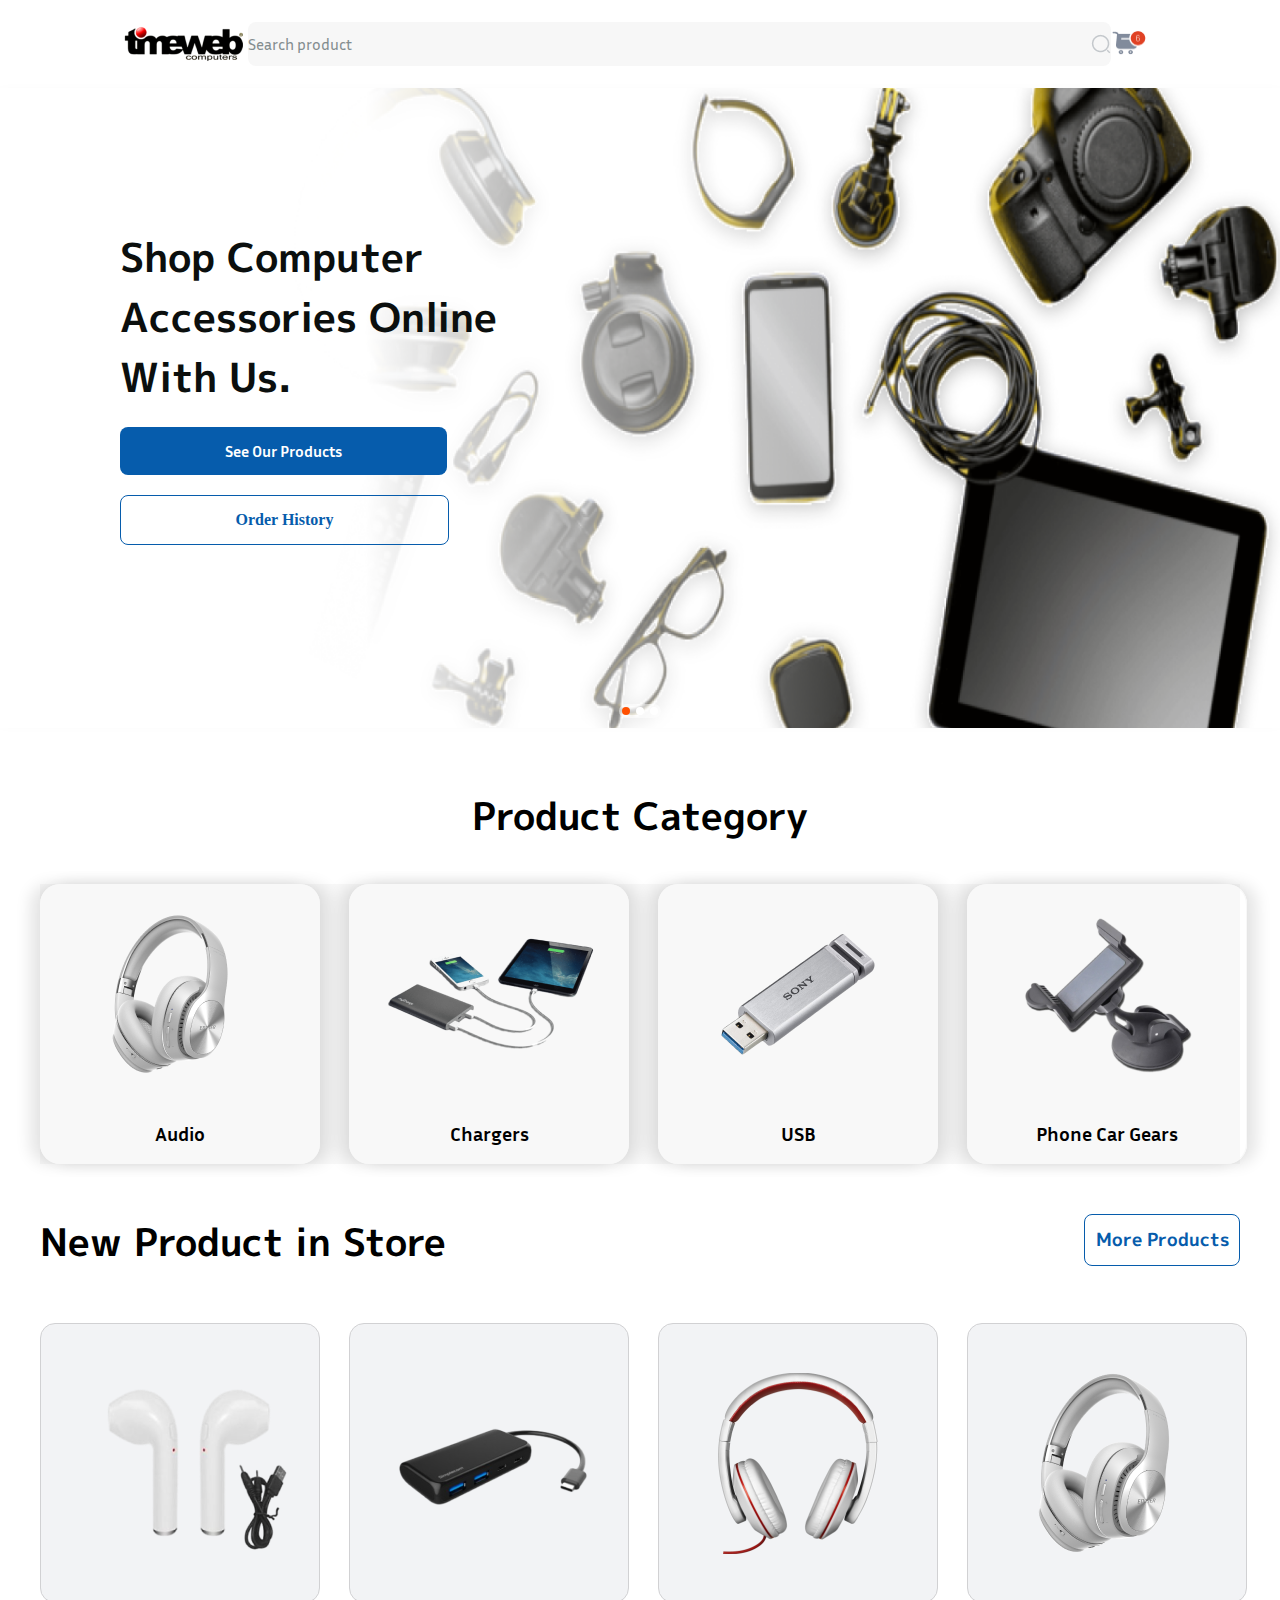
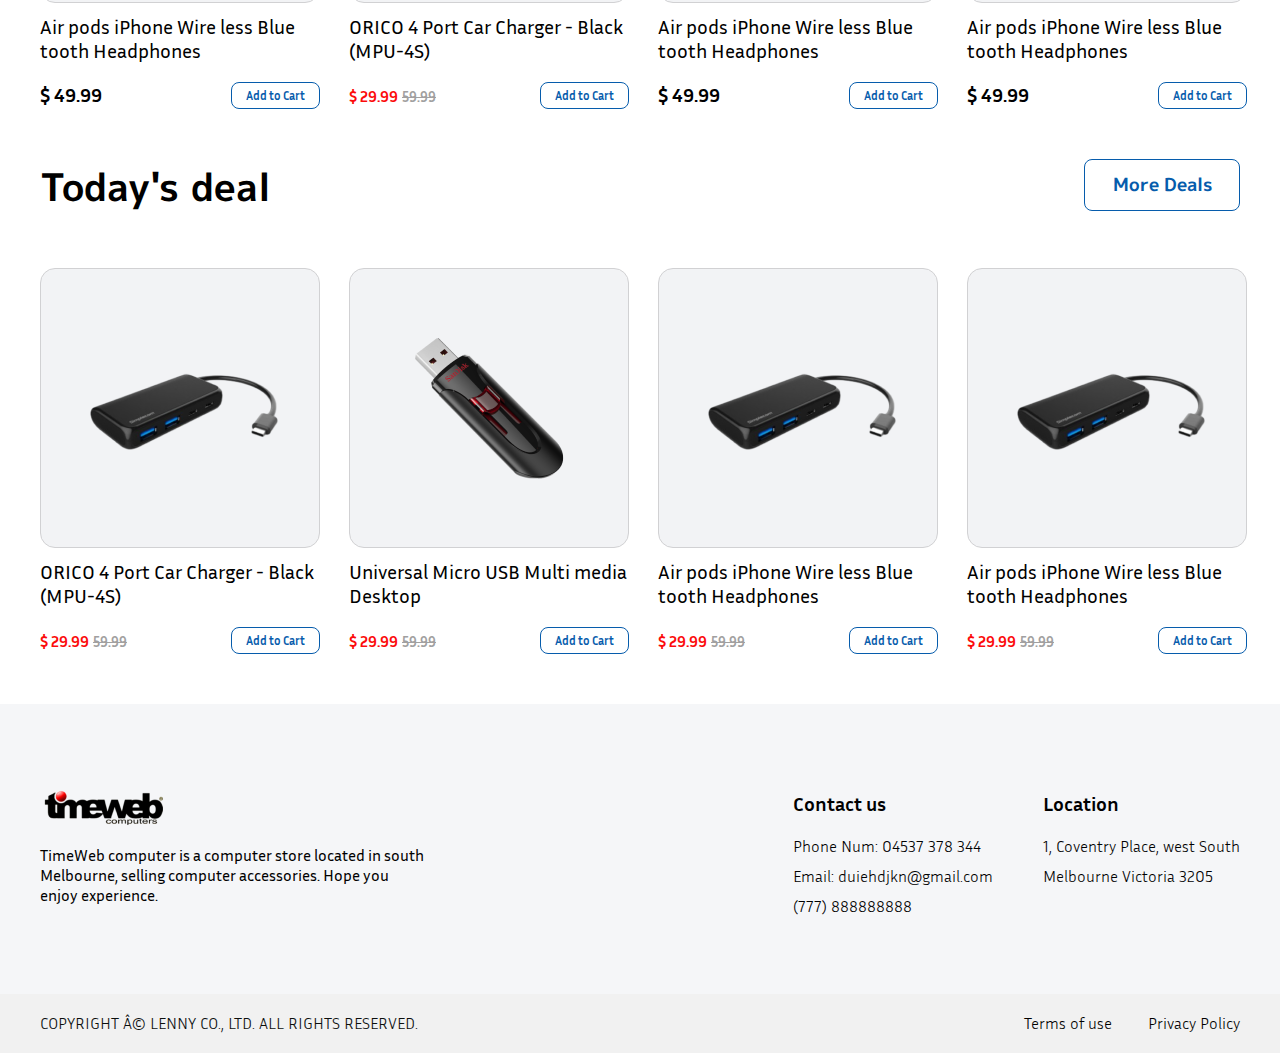
<file: index.html>
<!DOCTYPE html>
<html lang="en">
<head>
    <meta http-equiv="Content-Type" content="text/html; charset="UTF-8" />
    <meta content="IE=edge" http-equiv="X-UA-Compatible"/>
    <meta content="width=device-width, initial-scale=1.0" name="viewport" />
    <title>Homepage</title>
    <link rel="stylesheet" href="style.css">
    <!-- Font Ref -->
    <link href="https://fonts.googleapis.com/css2?family=M+PLUS+1p:wght@700&display=swap" rel="stylesheet">
    <link href="https://fonts.googleapis.com/css2?family=Inria+Sans:wght@300;400;700&display=swap" rel="stylesheet">

</head>
<body>
    <!-- Header -->
    <header>
        <!-- Logo -->
        <img alt="logo" class="logo" onclick="window.location.href = ./index.html" src="./images/logo.png"  />
        <!-- Search bar -->
        <div class="search" id="searchFor">
            <div class="searchInput" onclick="window.location.href = &#39;./searchfor.html&#39;">
                <span>Search product</span>
                <img alt="search-normal" class="search-normal" src="./images/search-normal.png"  />
            </div>
        </div>
        <!-- Shopping cart link -->
        <a href="./shoppingcart.html">
            <img  alt="shopcar" class="shopcar" onclick="window.location.href=&#39;./ShoppingCart.html&#39;" id="shopcar" src="./images/shopcar.png" />
        </a>
    </header>

    <!-- Banner section -->
    <div class="banner">
        <div class="big_box">
            <a class="left_but" href="javascript:" style="display: none;">
                <img src="./images/TeenyiconsLeftOutline.png" alt="">
	  </a>
      <a class="right_but" href="javascript:" style="display: none;">
		<img src="./images/TeenyiconsRightOutline.png" alt="">
	  </a>
      <ul class="slide_img">
		<li>
		  <a href="javascript:">
			<img src="./images/423816b4bdcf888cb56fab18075873d.png" alt="">
		  </a>
		</li>
		
		<li>
		  <a href="javascript:">
			<img src="./images/948969d436451c4cce3970f906881af.png" alt="">
		  </a>
		</li>
        <li><a href="javascript:">
            <img src="./images/apple-iphone-15-pro-launched-1704437035.jpg" alt="">
        </a>
        </li>
	  </ul>
	  <ol class="promo_nav">
	  </ol>
      
    <div class="bannerText">
        <p class="bannerTitle">
          Shop Computer
        </p>
        <p class="bannerTitle">
          Accessories Online
        </p>
        <p class="bannerTitle">
          With Us.
        </p>
        <div class="bannerButton">
            <a href="#NewProductinStore" style="color: white; text-decoration: none;">
                <div class="button1">
                    See Our Products
                </div>
            </a>
            <!--button-->
          <div class="button2">
            Order History
          </div>
        </div>
      </div>
    </div>
    <div class="pbannerText"></div>
    
            <div class="bannerButton">
                <div class="button1">
                    <!-- sliding to  button -->
                    <a href="#index.html" style="color: white;">See Our Products</a>
                </div>
            </div>
        </div>
    <div class="pbannerText">
        <p>
            <p class="bannerTitle">
            Shop Computer Accessories Online With Us.
          </p>
          <div class="bannerButton">
            <a href="#NewProductinStore" style="color: white; text-decoration: none;">
                <div class="button1">
                    See Our Products
                </div>
            </a>
            <!--button-->
            <div class="button2">
              Order History
            </div>
          </div>
        </div> 
    
    <!-- Main content section
    <section>
        <!-- Product category section -->
        <div class="category" id="NewProductinStore">
            <p class="category-header">Product Category</p>
            <div class="categoryBox">
                <div class="categoryItem" id="audio" onclick="window.location.href = &#39;./Audios.html&#39;">
                  <div class="cate-img">
                    <img alt="" src="./images/earphone.png">
                  </div>
                  <p>
                    Audio
                  </p>
                
                
                </div>
           
           
                    <div class="categoryItem" id="Chargers" onclick="window.location.href = &#39;./Charger.html&#39;">
                        <div class="cate-img">
                            <img alt="" src="./images/charger.png" />
                        </div>
                        <p>Chargers</p>
                    </div>
                    <div class="categoryItem" id="USB" onclick="window.location.href = &#39;./USB.html&#39;">
                        <div class="cate-img">
                            <img alt="" src="./images/usb.png" />
                        </div>
                        <p>USB</p>
                    </div>
                    <div class="categoryItem" id="PhoneCarGears" onclick="window.location.href = &#39;./PhoneCarGear.html&#39;">
                        <div class="cate-img">
                            <img src="./images/car phone gear.png" alt="Phone Car Gears" />
                        </div>
                        <p>Phone Car Gears</p>
                    </div>
               
            </div>
        </div>

        <!-- New products section -->
        <div class="newProduct">
            <div class="np-header">
                <p>New Product in Store</p>
                <div class="np-button" onclick="window.location.href = &#39;./NewProduct.html&#39;">
                    More Products
                </div>
            </div>
            <div class="np-box">
                    <div class="np-item" id="erji">
                        <div class="np-img" onclick="window.location.href = &#39;./ProductDetail.html&#39;">
                            <img src="./images/wireless earphone.png" alt="" />
                        </div>
                        <p class="np-msg">Air pods iPhone Wire less Blue tooth Headphones</p>
                        <div class="np-price">
                            <p>$ 49.99</p>
                            <a>
                            <div class="but-nb" onclick="window.location.href = &#39;shoppingcart.html&#39;">Add to Cart</div>
                        </a>
                        </div>
                    </div>
                
                <div class="np-item">
                    <div class="np-img">
                        <img alt="" src="./images/cable1.png" />
                    </div>
                    <p class="np-msg">ORICO 4 Port Car Charger - Black (MPU-4S)</p>
                    <div class="np-price">
                        <p class="np-discount">
                            <span class="np-s1">$ 29.99</span>
                            <span class="np-s2"> 59.99 </span>
                        </p>
                        <div class="but-nb" onclick="window.location.href = &#39;shoppingcart1.html&#39;">Add to Cart</div>
                    </div>
                </div>
                <div class="np-item pnone">
                    <div class="np-img">
                        <img alt="" src="./images/earphone2.png" />
                    </div>
                    <p class="np-msg">Air pods iPhone Wire less Blue tooth Headphones</p>
                    <div class="np-price">
                        <p>$ 49.99</p>
                        <div class="but-nb">Add to Cart</div>
                    </div>
                </div>
                <div class="np-item pnone">
                    <div class="np-img">
                        <img src="./images/earphone3.png" alt="" />
                    </div>
                    <p class="np-msg">Air pods iPhone Wire less Blue tooth Headphones</p>
                    <div class="np-price">
                        <p>$ 49.99</p>
                        <div class="but-nb">Add to Cart</div>
                    </div>
                </div>
            </div>
            <div class="noneMore">
                <a href="./NewProduct.html">More Products</a>
            </div>
        </div>
        <!-- Today's deals section -->
        <div class="newProduct">
            <div class="np-header">
                <p>Today's deal</p>
                <div class="np-button" id="Deals" onclick="window.location.href = &#39;./Todaysdeal.html&#39;">More Deals</div>
            </div>
            <div class="np-box">
                <div class="np-item">
                    <div class="np-img">
                        <img src="./images/cable1.png" alt="" />
                    </div>
                    <p class="np-msg">ORICO 4 Port Car Charger - Black (MPU-4S)</p>
                    <div class="np-price">
                        <p class="np-discount">
                            <span class="np-s1">$ 29.99</span>
                            <span class="np-s2"> 59.99 </span>
                        </p>
                        <div class="but-nb">Add to Cart</div>
                    </div>
                </div>
                <div class="np-item">
                    <div class="np-img">
                        <img src="./images/usb2.png" alt="" />
                    </div>
                    <p class="np-msg">Universal Micro USB Multi media Desktop</p>
                    <div class="np-price">
                        <p class="np-discount">
                            <span class="np-s1">$ 29.99</span>
                            <span class="np-s2"> 59.99 </span>
                        </p>
                        <div class="but-nb">Add to Cart</div>
                    </div>
                </div>
                <div class="np-item pnone">
                    <div class="np-img">
                        <img src="./images/cable1.png" alt="" />
                    </div>
                    <p class="np-msg">Air pods iPhone Wire less Blue tooth Headphones</p>
                    <div class="np-price">
                        <p class="np-discount">
                            <span class="np-s1">$ 29.99</span>
                            <span class="np-s2"> 59.99 </span>
                        </p>
                        <div class="but-nb">Add to Cart</div>
                    </div>
                </div>
                <div class="np-item pnone">
                    <div class="np-img">
                        <img src="./images/cable1.png" alt="" />
                    </div>
                    <p class="np-msg">Air pods iPhone Wire less Blue tooth Headphones</p>
                    <div class="np-price">
                        <p class="np-discount">
                            <span class="np-s1">$ 29.99</span>
                            <span class="np-s2"> 59.99 </span>
                        </p>
                        <div class="but-nb">Add to Cart</div>
                    </div>
                </div>
            </div>
     
            <div class="noneMore">
                <a href="./Todaysdeal.html">More Deals</a>
            </div>
        </div>
    </div>
</section>
    <!-- Footer section -->
    <footer>
        <div class="footerInfo">
            <div class="left-1">
                <img src="./images/logo.png" alt="" />
                <p class="inria-sans text" style="font-weight: regular;">TimeWeb computer is a computer store located in south Melbourne, selling computer accessories. Hope you enjoy experience.</p>
            </div>
            <div class="right-1">
                <div class="right-1-item">
                    <p class="line-1 inria-sans">Contact us</p>
                    <p class="inria-sans lighttext" style="font-weight: lighter;">Phone Num: 04537 378 344</p>
                    <p class="inria-sans lighttext" style="font-weight: lighter;">Email: duiehdjkn@gmail.com</p>
                    <p class="inria-sans lighttext" style="font-weight: lighter;">(777) 888888888</p>
                </div>
                <div class="right-1-item">
                    <p class="line-1 inria-sans">Location</p>
                    <p class="inria-sans lighttext" style="font-weight: lighter;">1, Coventry Place, west South</p>
                    <p class="inria-sans lighttext" style="font-weight: lighter;">Melbourne Victoria 3205</p>
                </div>
            </div>
        </div>
        <div class="footer-copy">
            <div class="copy">
                <p class="copy-left inria-sans text" style="font-weight: lighter;">COPYRIGHT © LENNY CO., LTD. ALL RIGHTS RESERVED.</p>
                <div class="copy-r">
                    <span class="copy-s1 inria-sans term-of-use" style="font-weight: lighter;">Terms of use</span>
                    <span class="inria-sans lighttext" style="font-weight: lighter;">Privacy Policy</span>
                </div>
            </div>
        </div>
    </footer>
    <script src="web.js"></script>
</body>
</html>
</file>
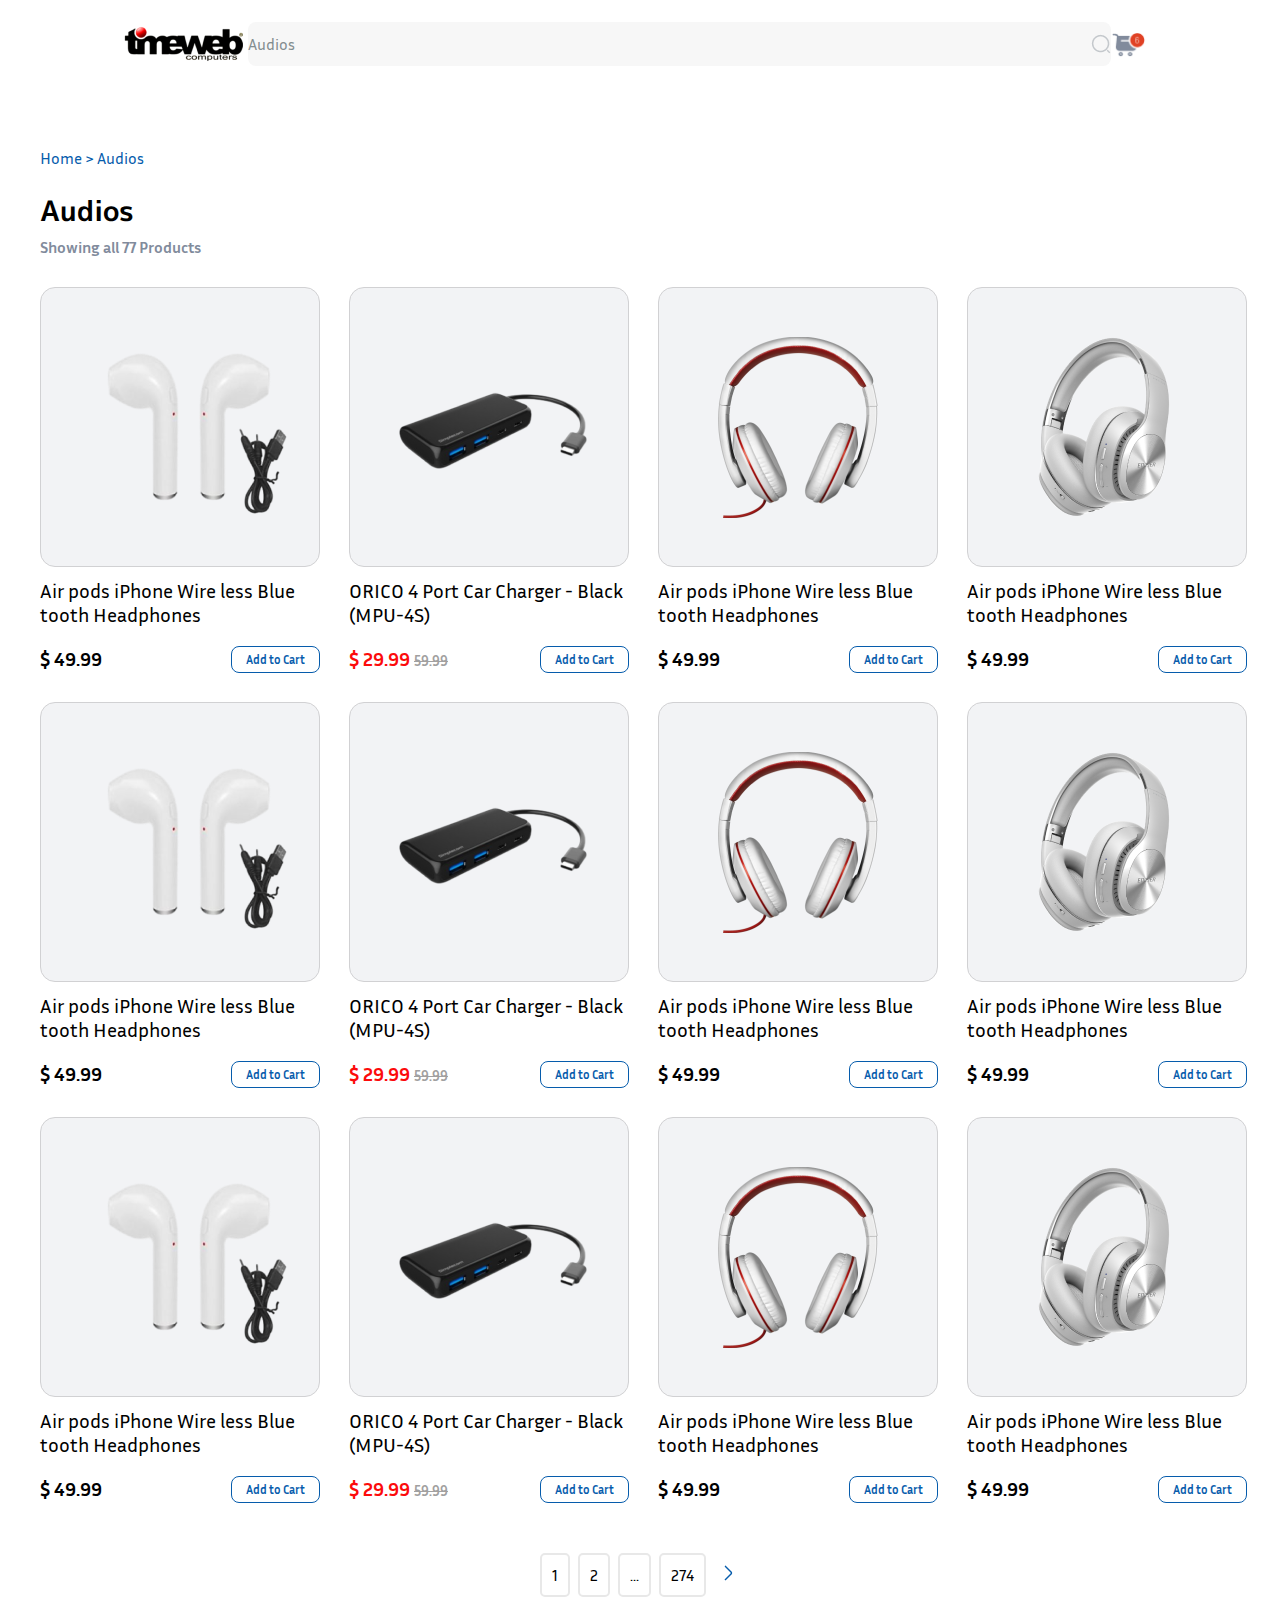
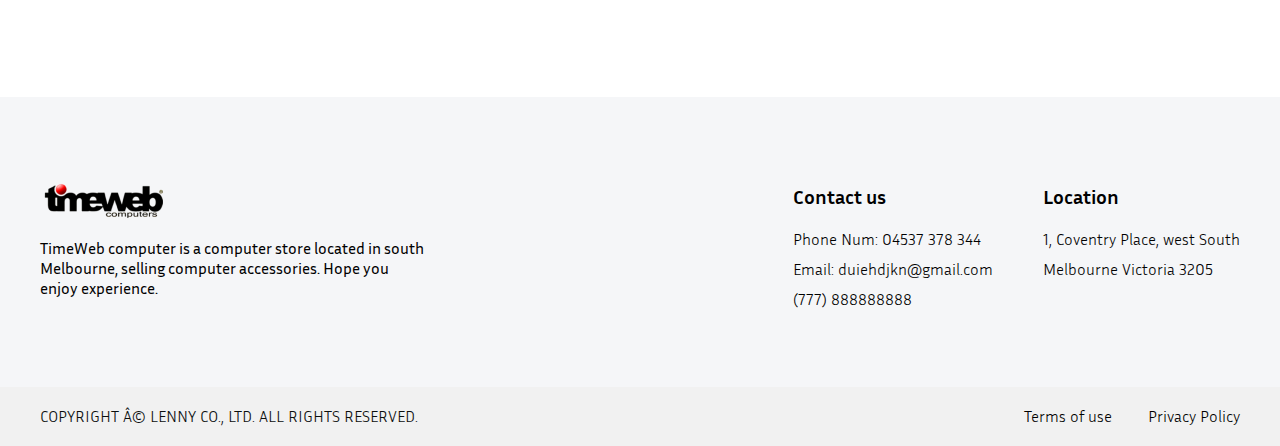
<file: Audios.html>
<!DOCTYPE html>
<html lang="en">
<head>
    <!-- Meta tags and title -->
    <meta http-equiv="Content-Type" content="text/html; charset="UTF-8" />
    <meta http-equiv="X-UA-Compatible" content="IE=edge" />
    <meta name="viewport" content="width=device-width, initial-scale=1.0" />
    <title>Audios</title>
    <link rel="stylesheet" href="style.css">
    <link href="https://fonts.googleapis.com/css2?family=M+PLUS+1p:wght@700&display=swap" rel="stylesheet">
    <link href="https://fonts.googleapis.com/css2?family=Inria+Sans:wght@300;400;700&display=swap" rel="stylesheet">
</head>
<body>
    <!-- Header section -->
    <header class="header2">
        <!-- Logo link to homepage -->
            <img src="./images/logo.png" alt="logo" class="logo" onclick="window.location.href = &#39;./index.html&#39;">
            
            <div class="search">
        <!-- Search link -->
        
            <div class="searchInput" onclick="window.location.href = &#39;./searchfor.html&#39;">
                    <span>Audios</span>
                    <img src="./images/search-normal.png" alt="search-normal" class="search-normal" />
                </div>
            </div>
        
            <img src="./images/shopcar.png" alt="shopcar" class="shopcar" onclick="window.location.href=&#39;./ShoppingCart.html&#39;">
        
    </header>

    <!-- Main content section -->
    <div class="searchContainer">
        <!-- Breadcrumb navigation -->
        <div class="bread" onclick="window.location.href = &#39;./index.html&#39;">Home &gt; Audios</div>
        <div class="searchTitle">
            <p class="title">Audios</p>
            <p>Showing all 77 Products</p>
        </div>
        
        <!-- Product list -->
        <div class="np-box2">
            <!-- Product item -->
            <div class="np-item">
                <div class="np-img">
                    <img src="./images/wireless earphone.png" alt="" />
                </div>
                <p class="np-msg">Air pods iPhone Wire less Blue tooth Headphones</p>
                <div class="np-price">
                    <p>$ 49.99</p>
                    <div class="but-nb" onclick="window.location.href = &#39;./ProductDetail.html&#39;">Add to Cart</div>
                </div>
            </div>
            <!-- Repeat product items as needed -->
            <div class="np-item">
                <div class="np-img">
                    <img src="./images/cable1.png" alt="" />
                </div>
                <p class="np-msg">ORICO 4 Port Car Charger - Black (MPU-4S)</p>
                <div class="np-price">
                    <p class="np-discount">
                        <span class="np-s1">$ 29.99</span>
                        <span class="np-s2"> 59.99 </span>
                    </p>
                    <div class="but-nb">Add to Cart</div>
                </div>
            </div>
            <div class="np-item">
                <div class="np-img">
                    <img src="./images/earphone2.png" alt="" />
                </div>
                <p class="np-msg">Air pods iPhone Wire less Blue tooth Headphones</p>
                <div class="np-price">
                    <p>$ 49.99</p>
                    <div class="but-nb">Add to Cart</div>
                </div>
            </div>
            <div class="np-item">
                <div class="np-img">
                    <img src="./images/earphone3.png" alt="" />
                </div>
                <p class="np-msg">Air pods iPhone Wire less Blue tooth Headphones</p>
                <div class="np-price">
                    <p>$ 49.99</p>
                    <div class="but-nb">Add to Cart</div>
                </div>
            </div>
            <div class="np-item">
                <div class="np-img">
                    <img src="./images/wireless earphone.png" alt="" />
                </div>
                <p class="np-msg">Air pods iPhone Wire less Blue tooth Headphones</p>
                <div class="np-price">
                    <p>$ 49.99</p>
                    <div class="but-nb" onclick="window.location.href = &#39;./ProductDetail.html&#39;">Add to Cart</div>
                </div>
            </div>
            <!-- Repeat product items as needed -->
            <div class="np-item">
                <div class="np-img">
                    <img src="./images/cable1.png" alt="" />
                </div>
                <p class="np-msg">ORICO 4 Port Car Charger - Black (MPU-4S)</p>
                <div class="np-price">
                    <p class="np-discount">
                        <span class="np-s1">$ 29.99</span>
                        <span class="np-s2"> 59.99 </span>
                    </p>
                    <div class="but-nb">Add to Cart</div>
                </div>
            </div>
            <div class="np-item">
                <div class="np-img">
                    <img src="./images/earphone2.png" alt="" />
                </div>
                <p class="np-msg">Air pods iPhone Wire less Blue tooth Headphones</p>
                <div class="np-price">
                    <p>$ 49.99</p>
                    <div class="but-nb">Add to Cart</div>
                </div>
            </div>
            <div class="np-item">
                <div class="np-img">
                    <img src="./images/earphone3.png" alt="" />
                </div>
                <p class="np-msg">Air pods iPhone Wire less Blue tooth Headphones</p>
                <div class="np-price">
                    <p>$ 49.99</p>
                    <div class="but-nb">Add to Cart</div>
                </div>
            </div>
            <div class="np-item">
                <div class="np-img">
                    <img src="./images/wireless earphone.png" alt="" />
                </div>
                <p class="np-msg">Air pods iPhone Wire less Blue tooth Headphones</p>
                <div class="np-price">
                    <p>$ 49.99</p>
                    <div class="but-nb" onclick="window.location.href = &#39;./ProductDetail.html&#39;">Add to Cart</div>
                </div>
            </div>
            <!-- Repeat product items as needed -->
            <div class="np-item">
                <div class="np-img">
                    <img src="./images/cable1.png" alt="" />
                </div>
                <p class="np-msg">ORICO 4 Port Car Charger - Black (MPU-4S)</p>
                <div class="np-price">
                    <p class="np-discount">
                        <span class="np-s1">$ 29.99</span>
                        <span class="np-s2"> 59.99 </span>
                    </p>
                    <div class="but-nb">Add to Cart</div>
                </div>
            </div>
            <div class="np-item">
                <div class="np-img">
                    <img src="./images/earphone2.png" alt="" />
                </div>
                <p class="np-msg">Air pods iPhone Wire less Blue tooth Headphones</p>
                <div class="np-price">
                    <p>$ 49.99</p>
                    <div class="but-nb">Add to Cart</div>
                </div>
            </div>
            <div class="np-item">
                <div class="np-img">
                    <img src="./images/earphone3.png" alt="" />
                </div>
                <p class="np-msg">Air pods iPhone Wire less Blue tooth Headphones</p>
                <div class="np-price">
                    <p>$ 49.99</p>
                    <div class="but-nb">Add to Cart</div>
                </div>
            </div>
        </div>
                    <!-- <div class="np-item"></div>
                    <div class="np-img"></div>
                    <img src="./images/wireless earphone.png" alt="" />
                </div>
                <p class="np-msg">Air pods iPhone Wire less Blue tooth Headphones</p>
                <div class="np-price">
                    <p>$ 49.99</p>
                    <div class="but-nb" >Add to Cart</div>
                </div>
            </div>
        </div> -->
        <!-- Repeat product list section if needed -->
       
        <!-- Repeat product list section if needed -->
        <div class="pageBread">
            <div class="pageBox">
                <div class="number">1</div>
                <div class="number">2</div>
                <div class="number">...</div>
                <div class="number">274</div>
                <div class="number n2">
                    <img src="./images/right Vector.png" alt="" />
                </div>
            </div>
        </div>
      </div>
    <!-- Footer section -->
    <footer>
        <!-- Footer information -->
       <div class="footerInfo">
            <div class="left-1">
                <img src="./images/logo.png" alt="" />
                <p class="inria-sans text" style="font-weight: regular;">TimeWeb computer is a computer store located in south Melbourne, selling computer accessories. Hope you enjoy experience.</p>
            </div>
            <div class="right-1">
                <div class="right-1-item">
                    <p class="line-1 inria-sans">Contact us</p>
                    <p class="inria-sans lighttext" style="font-weight: lighter;">Phone Num: 04537 378 344</p>
                    <p class="inria-sans lighttext" style="font-weight: lighter;">Email: duiehdjkn@gmail.com</p>
                    <p class="inria-sans lighttext" style="font-weight: lighter;">(777) 888888888</p>
                </div>
                <div class="right-1-item">
                    <p class="line-1 inria-sans">Location</p>
                    <p class="inria-sans lighttext" style="font-weight: lighter;">1, Coventry Place, west South</p>
                    <p class="inria-sans lighttext" style="font-weight: lighter;">Melbourne Victoria 3205</p>
                </div>
            </div>
        </div>
        <div class="footer-copy">
            <div class="copy">
                <p class="copy-left inria-sans text" style="font-weight: lighter;">COPYRIGHT © LENNY CO., LTD. ALL RIGHTS RESERVED.</p>
                <div class="copy-r">
                    <span class="copy-s1 inria-sans term-of-use" style="font-weight: lighter;">Terms of use</span>
                    <span class="inria-sans lighttext" style="font-weight: lighter;">Privacy Policy</span>
            </div>
        </div>
    </div>
</body>
</html>
</file>
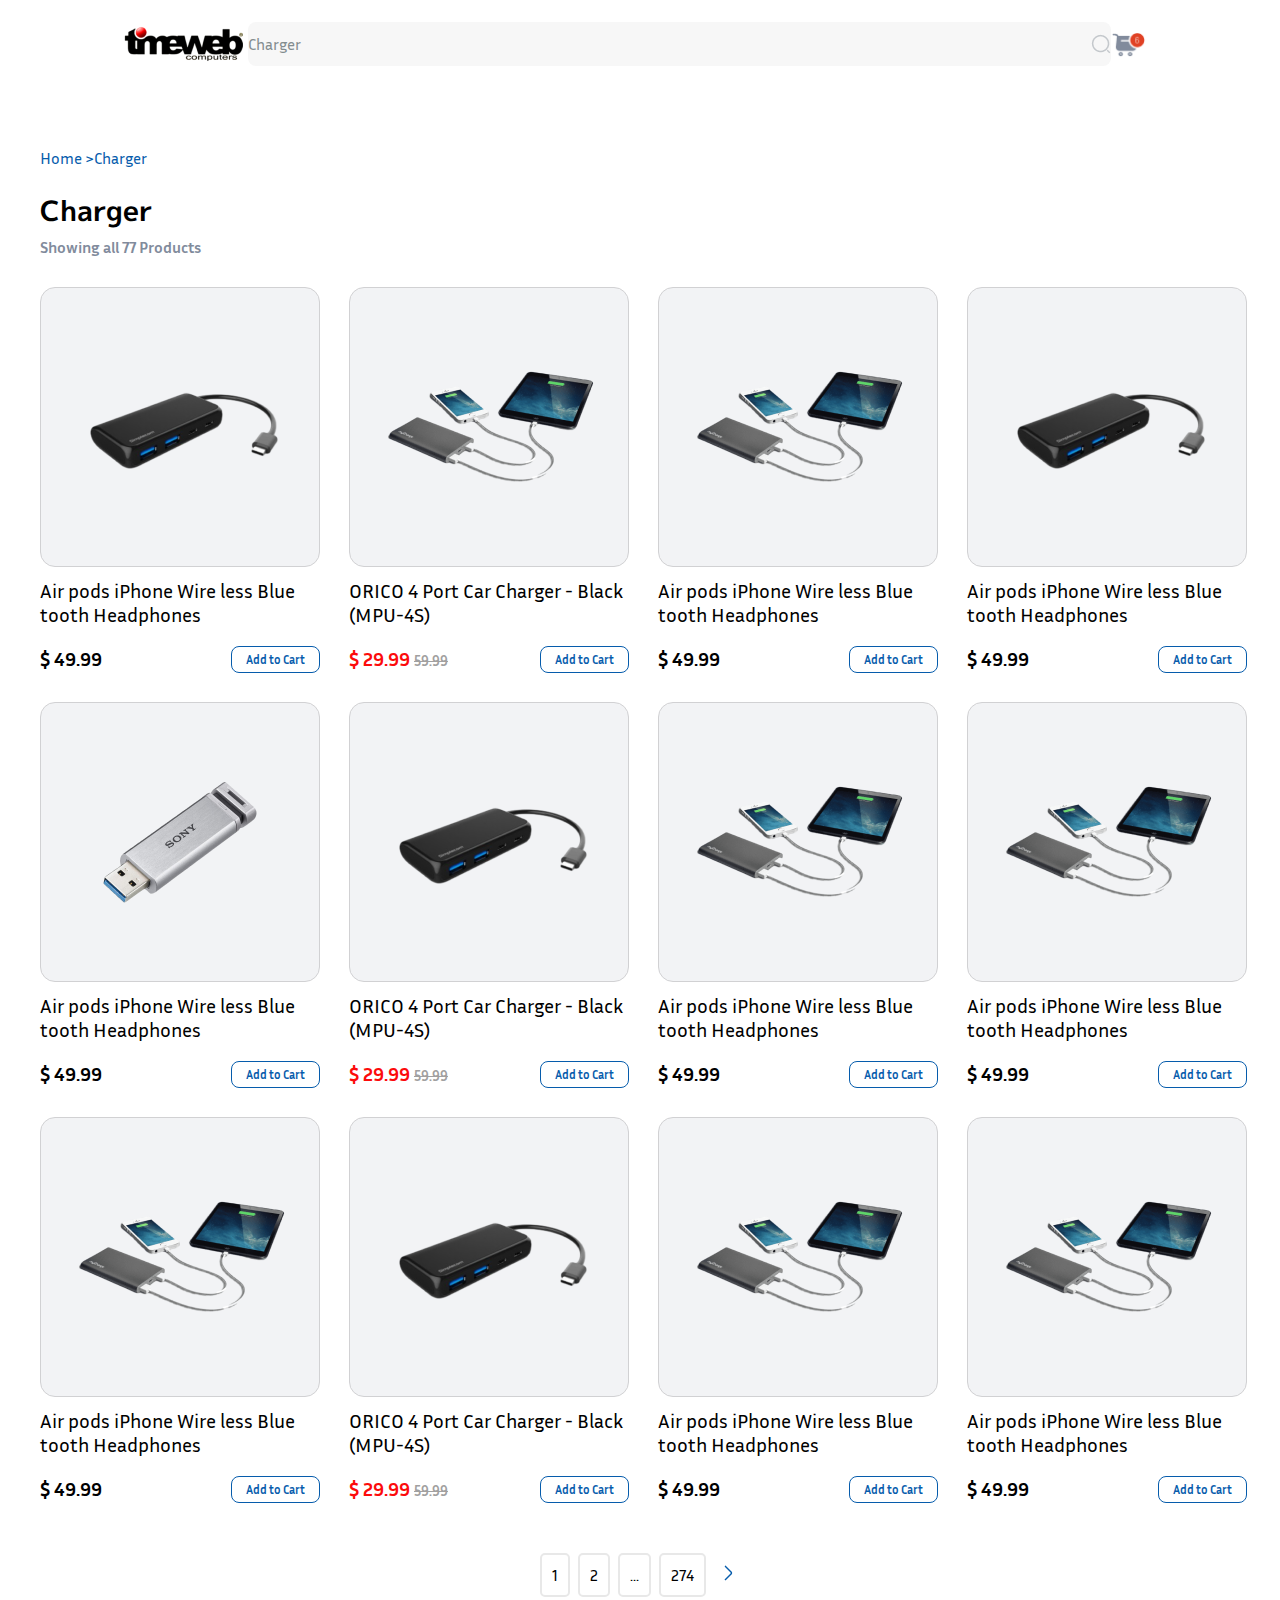
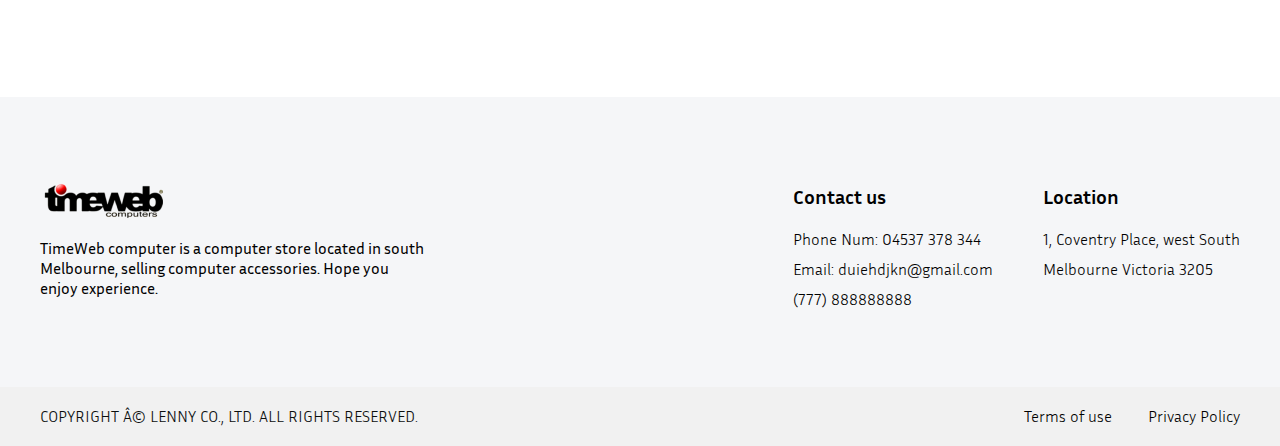
<file: Charger.html>
<!DOCTYPE html>
<html lang="en">
<head>
    <!-- Meta tags and title -->
    <meta http-equiv="Content-Type" content="text/html; charset="UTF-8" />
    <meta http-equiv="X-UA-Compatible" content="IE=edge" />
    <meta name="viewport" content="width=device-width, initial-scale=1.0" />
    <title>Charger</title>
    <link rel="stylesheet" href="style.css">
    <link href="https://fonts.googleapis.com/css2?family=M+PLUS+1p:wght@700&display=swap" rel="stylesheet">
    <link href="https://fonts.googleapis.com/css2?family=Inria+Sans:wght@300;400;700&display=swap" rel="stylesheet">

</head>
<body>
    <!-- Header section -->
    <header class="header2">
        <!-- Logo link to homepage -->
            <img src="./images/logo.png" alt="logo" class="logo" onclick="window.location.href = &#39;./index.html&#39;">
            
            <div class="search">
        <!-- Search link -->
        
            <div class="searchInput" onclick="window.location.href = &#39;./searchfor.html&#39;">
                    <span>Charger</span>
                    <img src="./images/search-normal.png" alt="search-normal" class="search-normal" />
                </div>
            </div>
        
            <img src="./images/shopcar.png" alt="shopcar" class="shopcar" onclick="window.location.href=&#39;./ShoppingCart.html&#39;">
        
    </header>

    <!-- Main content section -->
    <div class="searchContainer">
        <!-- Breadcrumb navigation -->
        <div class="bread" onclick="window.location.href = &#39;./index.html&#39;">Home &gt;Charger</div>
        <div class="searchTitle">
            <p class="title">Charger</p>
            <p>Showing all 77 Products</p>
        </div>
        
        <!-- Product list -->
        <div class="np-box2">
            <!-- Product item -->
            <div class="np-item">
                <div class="np-img">
                    <img src="./images/cable1.png" alt="cable1" />
                </div>
                <p class="np-msg">Air pods iPhone Wire less Blue tooth Headphones</p>
                <div class="np-price">
                    <p>$ 49.99</p>
                    <div class="but-nb" onclick="window.location.href = &#39;./ProductDetail.html&#39;">Add to Cart</div>
                </div>
            </div>
            <!-- Repeat product items as needed -->
            <div class="np-item">
                <div class="np-img">
                    <img src="./images/charger.png" alt="charger" />
                </div>
                <p class="np-msg">ORICO 4 Port Car Charger - Black (MPU-4S)</p>
                <div class="np-price">
                    <p class="np-discount">
                        <span class="np-s1">$ 29.99</span>
                        <span class="np-s2"> 59.99 </span>
                    </p>
                    <div class="but-nb">Add to Cart</div>
                </div>
            </div>
            <div class="np-item">
                <div class="np-img">
                    <img src="./images/charger.png" alt="charger" />
                </div>
                <p class="np-msg">Air pods iPhone Wire less Blue tooth Headphones</p>
                <div class="np-price">
                    <p>$ 49.99</p>
                    <div class="but-nb">Add to Cart</div>
                </div>
            </div>
            <div class="np-item">
                <div class="np-img">
                    <img src="./images/cable1.png" alt="cable1" />
                </div>
                <p class="np-msg">Air pods iPhone Wire less Blue tooth Headphones</p>
                <div class="np-price">
                    <p>$ 49.99</p>
                    <div class="but-nb">Add to Cart</div>
                </div>
            </div>
            <div class="np-item">
                <div class="np-img">
                    <img src="./images/usb.png" alt="usb" />
                </div>
                <p class="np-msg">Air pods iPhone Wire less Blue tooth Headphones</p>
                <div class="np-price">
                    <p>$ 49.99</p>
                    <div class="but-nb" onclick="window.location.href = &#39;./ProductDetail.html&#39;">Add to Cart</div>
                </div>
            </div>
            <!-- Repeat product items as needed -->
            <div class="np-item">
                <div class="np-img">
                    <img src="./images/cable1.png" alt="cable1" />
                </div>
                <p class="np-msg">ORICO 4 Port Car Charger - Black (MPU-4S)</p>
                <div class="np-price">
                    <p class="np-discount">
                        <span class="np-s1">$ 29.99</span>
                        <span class="np-s2"> 59.99 </span>
                    </p>
                    <div class="but-nb">Add to Cart</div>
                </div>
            </div>
            <div class="np-item">
                <div class="np-img">
                    <img src="./images/charger.png" alt="charger" />
                </div>
                <p class="np-msg">Air pods iPhone Wire less Blue tooth Headphones</p>
                <div class="np-price">
                    <p>$ 49.99</p>
                    <div class="but-nb">Add to Cart</div>
                </div>
            </div>
            <div class="np-item">
                <div class="np-img">
                    <img src="./images/charger.png" alt="charger" />
                </div>
                <p class="np-msg">Air pods iPhone Wire less Blue tooth Headphones</p>
                <div class="np-price">
                    <p>$ 49.99</p>
                    <div class="but-nb">Add to Cart</div>
                </div>
            </div>
            <div class="np-item">
                <div class="np-img">
                    <img src="./images/charger.png" alt="charger" />
                </div>
                <p class="np-msg">Air pods iPhone Wire less Blue tooth Headphones</p>
                <div class="np-price">
                    <p>$ 49.99</p>
                    <div class="but-nb" onclick="window.location.href = &#39;./ProductDetail.html&#39;">Add to Cart</div>
                </div>
            </div>
            <!-- Repeat product items as needed -->
            <div class="np-item">
                <div class="np-img">
                    <img src="./images/cable1.png" alt="" />
                </div>
                <p class="np-msg">ORICO 4 Port Car Charger - Black (MPU-4S)</p>
                <div class="np-price">
                    <p class="np-discount">
                        <span class="np-s1">$ 29.99</span>
                        <span class="np-s2"> 59.99 </span>
                    </p>
                    <div class="but-nb">Add to Cart</div>
                </div>
            </div>
            <div class="np-item">
                <div class="np-img">
                    <img src="./images/charger.png" alt="charger" />
                </div>
                <p class="np-msg">Air pods iPhone Wire less Blue tooth Headphones</p>
                <div class="np-price">
                    <p>$ 49.99</p>
                    <div class="but-nb">Add to Cart</div>
                </div>
            </div>
            <div class="np-item">
                <div class="np-img">
                    <img src="./images/charger.png" alt="charger" />
                </div>
                <p class="np-msg">Air pods iPhone Wire less Blue tooth Headphones</p>
                <div class="np-price">
                    <p>$ 49.99</p>
                    <div class="but-nb">Add to Cart</div>
                </div>
            </div>
        </div>
                   
       
        <!-- pagebread -->
        <div class="pageBread">
            <div class="pageBox">
                <div class="number">1</div>
                <div class="number">2</div>
                <div class="number">...</div>
                <div class="number">274</div>
                <div class="number n2">
                    <img src="./images/right Vector.png" alt="" />
                </div>
            </div>
        </div>
      </div>
    <!-- Footer section -->
    <footer>
        <!-- Footer information -->
       <div class="footerInfo">
            <div class="left-1">
                <img src="./images/logo.png" alt="" />
                <p class="inria-sans text" style="font-weight: regular;">TimeWeb computer is a computer store located in south Melbourne, selling computer accessories. Hope you enjoy experience.</p>
            </div>
            <div class="right-1">
                <div class="right-1-item">
                    <p class="line-1 inria-sans">Contact us</p>
                    <p class="inria-sans lighttext" style="font-weight: lighter;">Phone Num: 04537 378 344</p>
                    <p class="inria-sans lighttext" style="font-weight: lighter;">Email: duiehdjkn@gmail.com</p>
                    <p class="inria-sans lighttext" style="font-weight: lighter;">(777) 888888888</p>
                </div>
                <div class="right-1-item">
                    <p class="line-1 inria-sans">Location</p>
                    <p class="inria-sans lighttext" style="font-weight: lighter;">1, Coventry Place, west South</p>
                    <p class="inria-sans lighttext" style="font-weight: lighter;">Melbourne Victoria 3205</p>
                </div>
            </div>
        </div>
        <div class="footer-copy">
            <div class="copy">
                <p class="copy-left inria-sans text" style="font-weight: lighter;">COPYRIGHT © LENNY CO., LTD. ALL RIGHTS RESERVED.</p>
                <div class="copy-r">
                    <span class="copy-s1 inria-sans term-of-use" style="font-weight: lighter;">Terms of use</span>
                    <span class="inria-sans lighttext" style="font-weight: lighter;">Privacy Policy</span>
            </div>
        </div>
    </div>
</body>
</html>
</file>
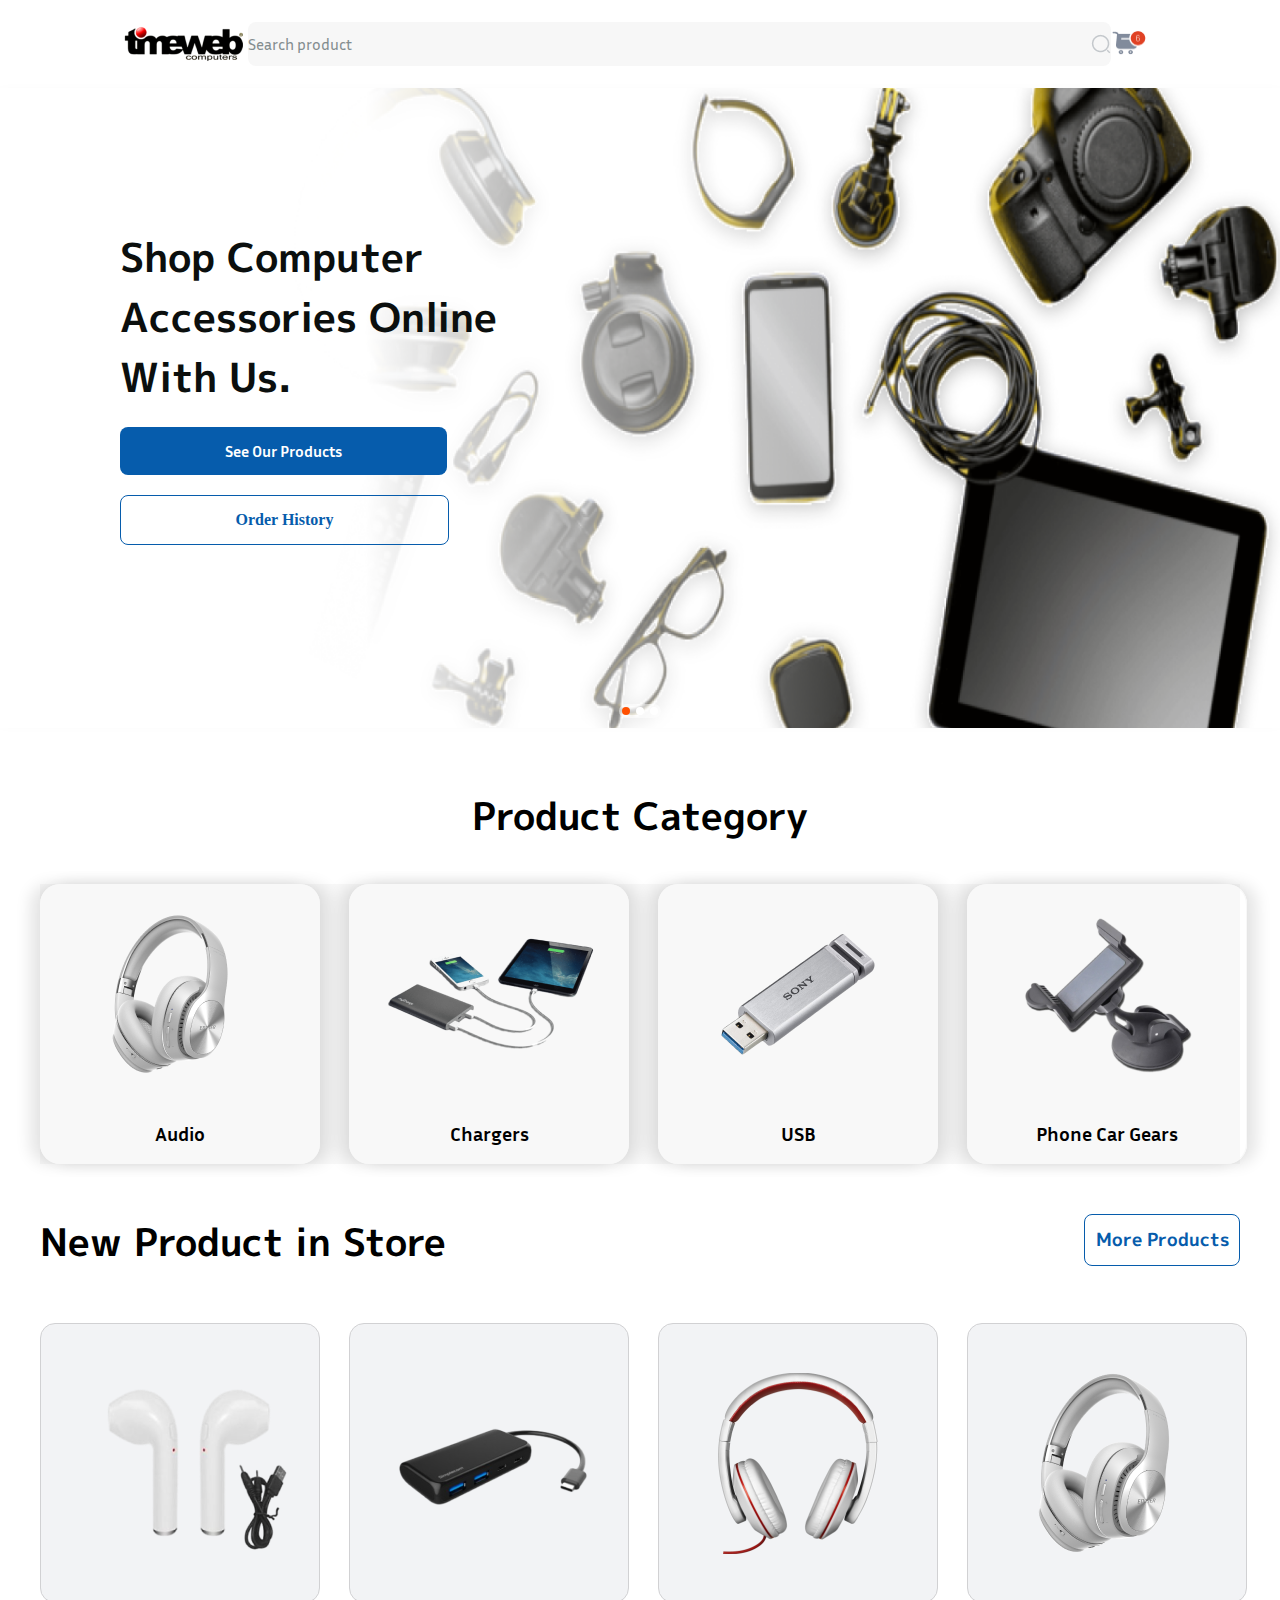
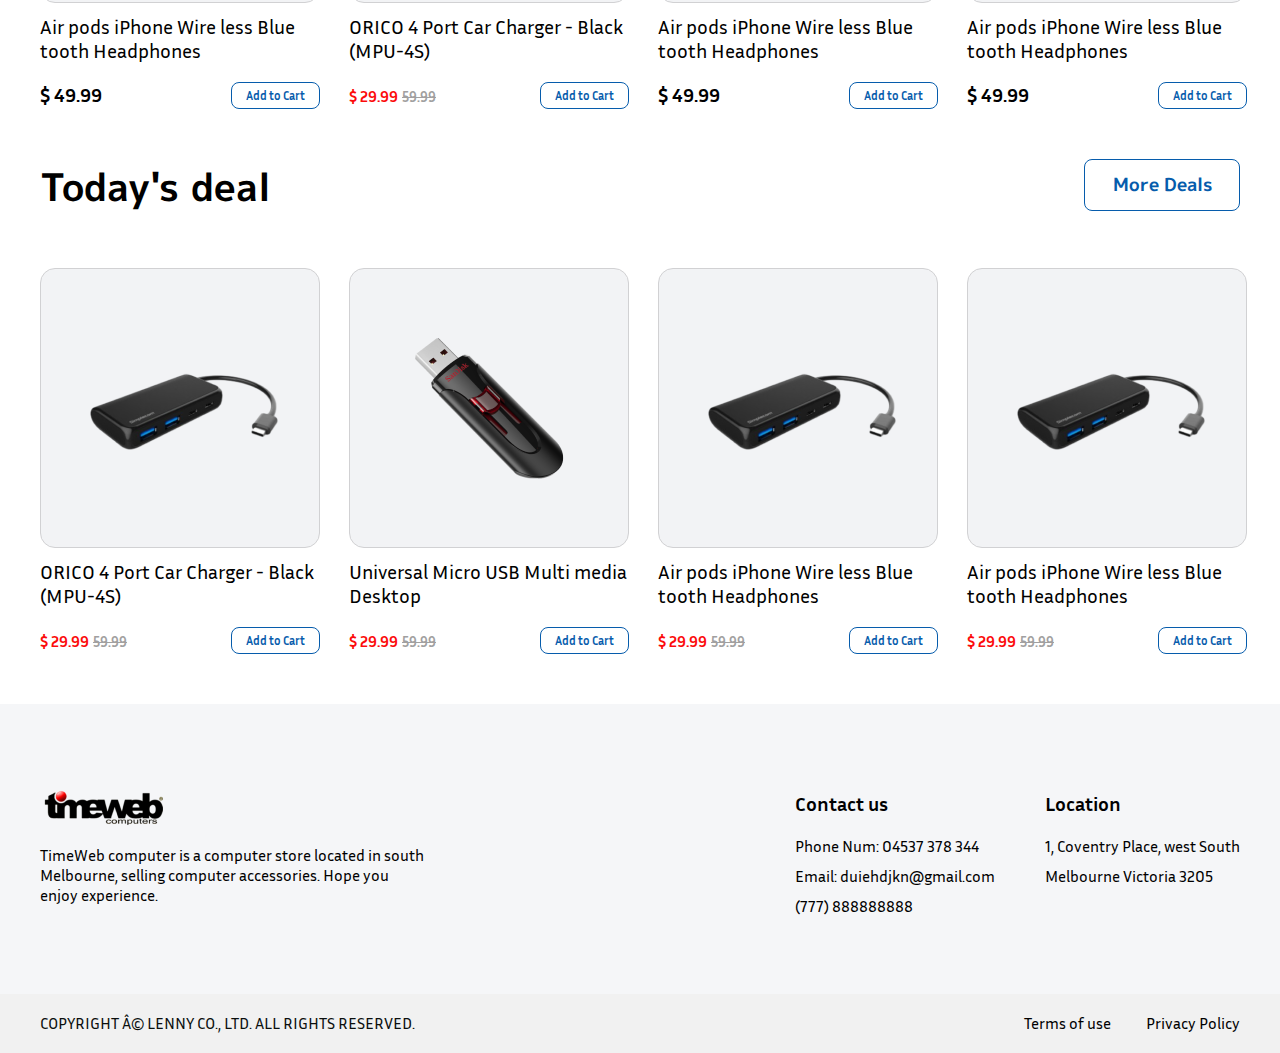
<file: homepage.html>
<!DOCTYPE html>
<html lang="en">
<head>
    <meta http-equiv="Content-Type" content="text/html; charset="UTF-8" />
    <meta content="IE=edge" http-equiv="X-UA-Compatible"/>
    <meta content="width=device-width, initial-scale=1.0" name="viewport" />
    <title>Homepage</title>
    <link rel="stylesheet" href="style.css">
    <!-- Font Ref -->
    <link href="https://fonts.googleapis.com/css2?family=M+PLUS+1p:wght@700&display=swap" rel="stylesheet">
    <link href="https://fonts.googleapis.com/css2?family=Inria+Sans:wght@700&display=swap" rel="stylesheet">

</head>
<body>
    <!-- Header -->
    <header>
        <!-- Logo -->
        <img alt="logo" class="logo" onclick="window.location.href = ./homepage.html" src="./images/logo.png"  />
        <!-- Search bar -->
        <div class="search" id="searchFor">
            <div class="searchInput" onclick="window.location.href = &#39;./searchfor.html&#39;">
                <span>Search product</span>
                <img alt="search-normal" class="search-normal" src="./images/search-normal.png"  />
            </div>
        </div>
        <!-- Shopping cart link -->
        <a href="./shoppingcart.html">
            <img  alt="shopcar" class="shopcar" onclick="window.location.href=&#39;./ShoppingCart.html&#39;" id="shopcar" src="./images/shopcar.png" />
        </a>
    </header>

    <!-- Banner section -->
    <div class="banner">
        <div class="big_box">
            <a class="left_but" href="javascript:" style="display: none;">
                <img src="./images/TeenyiconsLeftOutline.png" alt="">
	  </a>
      <a class="right_but" href="javascript:" style="display: none;">
		<img src="./images/TeenyiconsRightOutline.png" alt="">
	  </a>
      <ul class="slide_img">
		<li>
		  <a href="javascript:">
			<img src="./images/423816b4bdcf888cb56fab18075873d.png" alt="">
		  </a>
		</li>
		
		<li>
		  <a href="javascript:">
			<img src="./images/948969d436451c4cce3970f906881af.png" alt="">
		  </a>
		</li>
        <li><a href="javascript:">
            <img src="./images/apple-iphone-15-pro-launched-1704437035.jpg" alt="">
        </a>
        </li>
	  </ul>
	  <ol class="promo_nav">
	  </ol>
      
    <div class="bannerText">
        <p class="bannerTitle">
          Shop Computer
        </p>
        <p class="bannerTitle">
          Accessories Online
        </p>
        <p class="bannerTitle">
          With Us.
        </p>
        <div class="bannerButton">
          <div class="button1">
            <a href="#NewProductinStore" style="color: white;">See Our Products</a>
            <!--button-->
          </div>
          <div class="button2">
            Order History
          </div>
        </div>
      </div>
    </div>
    <div class="pbannerText"></div>
    
            <div class="bannerButton">
                <div class="button1">
                    <!-- sliding to  button -->
                    <a href="#homepage.html" style="color: white;">See Our Products</a>
                </div>
            </div>
        </div>
    <div class="pbannerText">
        <p>
            <p class="bannerTitle">
            Shop Computer Accessories Online With Us.
          </p>
          <div class="bannerButton">
            <div class="button1">
              <a href="homepage.html" style="color: white;">See Our Products</a>
            </div>
            <div class="button2">
              Order History
            </div>
          </div>
        </div> 
    
    <!-- Main content section
    <section>
        <!-- Product category section -->
        <div class="category" id="NewProductinStore">
            <p class="category-header">Product Category</p>
            <div class="categoryBox">
                <div class="categoryItem" id="audio" onclick="window.location.href = &#39;./Audios.html&#39;">
                  <div class="cate-img">
                    <img alt="" src="./images/earphone.png">
                  </div>
                  <p>
                    Audio
                  </p>
                
                
                </div>
           
           
                    <div class="categoryItem" id="Chargers" onclick="window.location.href = &#39;./Charger.html&#39;">
                        <div class="cate-img">
                            <img alt="" src="./images/charger.png" />
                        </div>
                        <p>Chargers</p>
                    </div>
                    <div class="categoryItem" id="USB" onclick="window.location.href = &#39;./USB.html&#39;">
                        <div class="cate-img">
                            <img alt="" src="./images/usb.png" />
                        </div>
                        <p>USB</p>
                    </div>
                    <div class="categoryItem" id="PhoneCarGears" onclick="window.location.href = &#39;./PhoneCarGear.html&#39;">
                        <div class="cate-img">
                            <img src="./images/car phone gear.png" alt="Phone Car Gears" />
                        </div>
                        <p>Phone Car Gears</p>
                    </div>
               
            </div>
        </div>

        <!-- New products section -->
        <div class="newProduct">
            <div class="np-header">
                <p>New Product in Store</p>
                <div class="np-button" onclick="window.location.href = &#39;./NewProduct.html&#39;">
                    More Products
                </div>
            </div>
            <div class="np-box">
                    <div class="np-item" id="erji">
                        <div class="np-img" onclick="window.location.href = &#39;./ProductDetail.html&#39;">
                            <img src="./images/wireless earphone.png" alt="" />
                        </div>
                        <p class="np-msg">Air pods iPhone Wire less Blue tooth Headphones</p>
                        <div class="np-price">
                            <p>$ 49.99</p>
                            <a>
                            <div class="but-nb" onclick="window.location.href = &#39;./ShoppingCart.html&#39;">Add to Cart</div>
                        </a>
                        </div>
                    </div>
                
                <div class="np-item">
                    <div class="np-img">
                        <img alt="" src="./images/cable1.png" />
                    </div>
                    <p class="np-msg">ORICO 4 Port Car Charger - Black (MPU-4S)</p>
                    <div class="np-price">
                        <p class="np-discount">
                            <span class="np-s1">$ 29.99</span>
                            <span class="np-s2"> 59.99 </span>
                        </p>
                        <div class="but-nb" onclick="window.location.href = &#39;./ShoppingCart1.html&#39;">Add to Cart</div>
                    </div>
                </div>
                <div class="np-item pnone">
                    <div class="np-img">
                        <img alt="" src="./images/earphone2.png" />
                    </div>
                    <p class="np-msg">Air pods iPhone Wire less Blue tooth Headphones</p>
                    <div class="np-price">
                        <p>$ 49.99</p>
                        <div class="but-nb">Add to Cart</div>
                    </div>
                </div>
                <div class="np-item pnone">
                    <div class="np-img">
                        <img src="./images/earphone3.png" alt="" />
                    </div>
                    <p class="np-msg">Air pods iPhone Wire less Blue tooth Headphones</p>
                    <div class="np-price">
                        <p>$ 49.99</p>
                        <div class="but-nb">Add to Cart</div>
                    </div>
                </div>
            </div>
            <div class="noneMore">
                <a href="./NewProduct.html">More Products</a>
            </div>
        </div>
        <!-- Today's deals section -->
        <div class="newProduct">
            <div class="np-header">
                <p>Today's deal</p>
                <div class="np-button" id="Deals" onclick="window.location.href = &#39;./Todaysdeal.html&#39;">More Deals</div>
            </div>
            <div class="np-box">
                <div class="np-item">
                    <div class="np-img">
                        <img src="./images/cable1.png" alt="" />
                    </div>
                    <p class="np-msg">ORICO 4 Port Car Charger - Black (MPU-4S)</p>
                    <div class="np-price">
                        <p class="np-discount">
                            <span class="np-s1">$ 29.99</span>
                            <span class="np-s2"> 59.99 </span>
                        </p>
                        <div class="but-nb">Add to Cart</div>
                    </div>
                </div>
                <div class="np-item">
                    <div class="np-img">
                        <img src="./images/usb2.png" alt="" />
                    </div>
                    <p class="np-msg">Universal Micro USB Multi media Desktop</p>
                    <div class="np-price">
                        <p class="np-discount">
                            <span class="np-s1">$ 29.99</span>
                            <span class="np-s2"> 59.99 </span>
                        </p>
                        <div class="but-nb">Add to Cart</div>
                    </div>
                </div>
                <div class="np-item pnone">
                    <div class="np-img">
                        <img src="./images/cable1.png" alt="" />
                    </div>
                    <p class="np-msg">Air pods iPhone Wire less Blue tooth Headphones</p>
                    <div class="np-price">
                        <p class="np-discount">
                            <span class="np-s1">$ 29.99</span>
                            <span class="np-s2"> 59.99 </span>
                        </p>
                        <div class="but-nb">Add to Cart</div>
                    </div>
                </div>
                <div class="np-item pnone">
                    <div class="np-img">
                        <img src="./images/cable1.png" alt="" />
                    </div>
                    <p class="np-msg">Air pods iPhone Wire less Blue tooth Headphones</p>
                    <div class="np-price">
                        <p class="np-discount">
                            <span class="np-s1">$ 29.99</span>
                            <span class="np-s2"> 59.99 </span>
                        </p>
                        <div class="but-nb">Add to Cart</div>
                    </div>
                </div>
            </div>
     
            <div class="noneMore">
                <a href="./Todaysdeal.html">More Deals</a>
            </div>
        </div>
    </div>
</section>
    <!-- Footer section -->
    <footer>
        <footer>
            <div class="footerInfo">
                <div class="left-1">
                    <img src="./images/logo.png" alt="" />
                    <p class="inria-sans">TimeWeb computer is a computer store located in south Melbourne, selling computer accessories. Hope you enjoy experience.</p>
                </div>
                <div class="right-1">
                    <div class="right-1-item">
                        <p class="line-1 inria-sans">Contact us</p>
                        <p class="inria-sans">Phone Num: 04537 378 344</p>
                        <p class="inria-sans">Email: duiehdjkn@gmail.com</p>
                        <p class="inria-sans">(777) 888888888</p>
                    </div>
                    <div class="right-1-item">
                        <p class="line-1 inria-sans">Location</p>
                        <p class="inria-sans">1, Coventry Place, west South</p>
                        <p class="inria-sans">Melbourne Victoria 3205</p>
                    </div>
                </div>
            </div>
        </footer>
        <div class="footer-copy">
            <div class="copy">
                <p class="copy-left inria-sans">COPYRIGHT © LENNY CO., LTD. ALL RIGHTS RESERVED.</p>
                <div class="copy-r">
                    <span class="copy-s1 inria-sans"> Terms of use </span>
                    <span class="inria-sans"> Privacy Policy </span>
                </div>
            </div>
        </div>
    </div>
    <script src="web.js"></script>
</body>
</html>
</file>
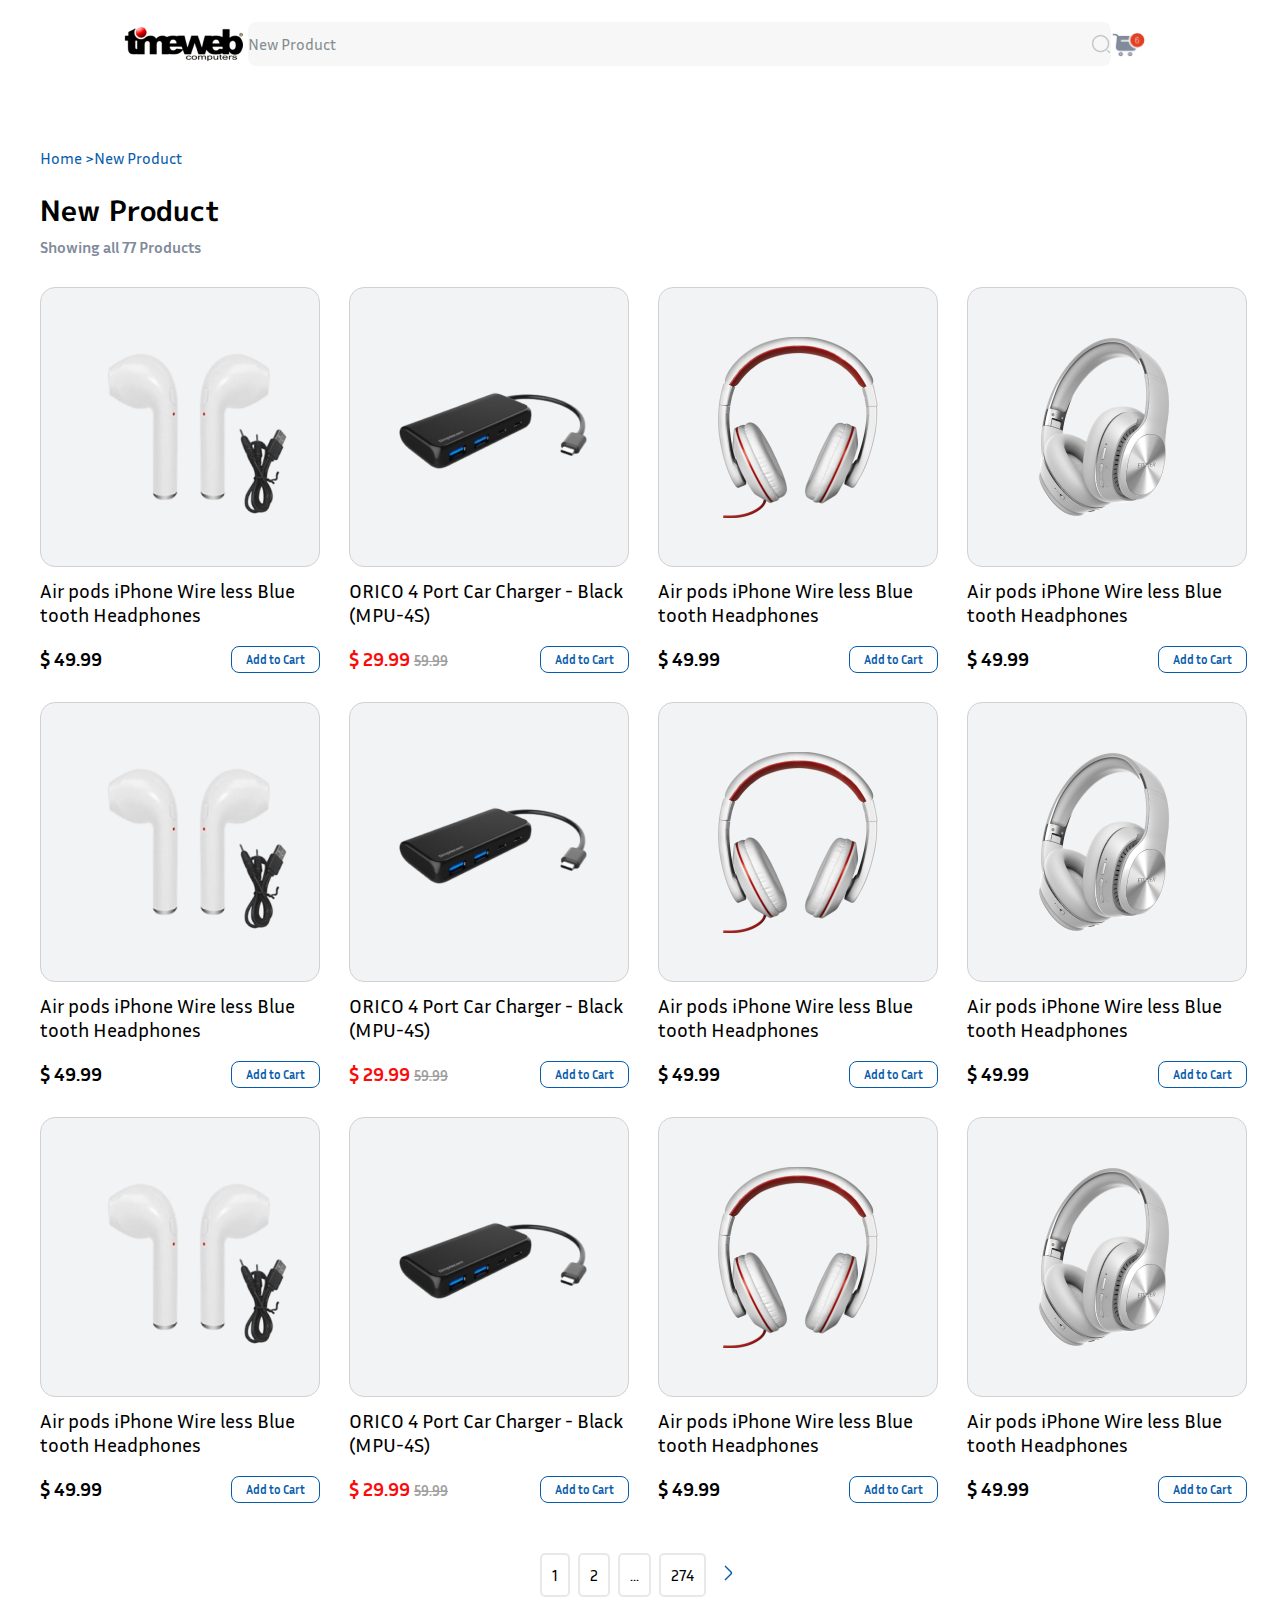
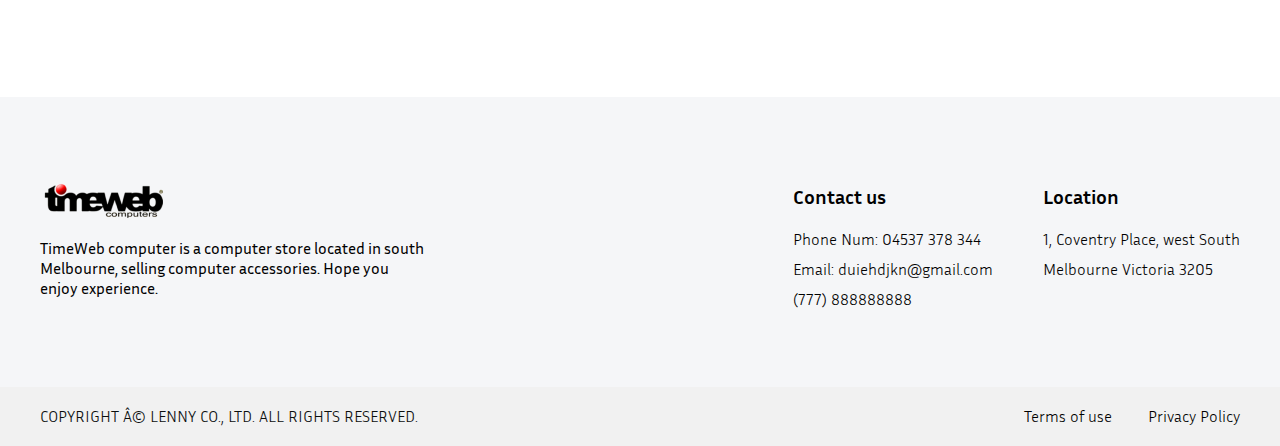
<file: NewProduct.html>
<!DOCTYPE html>
<html lang="en">
<head>
    <!-- Meta tags and title -->
    <meta http-equiv="Content-Type" content="text/html; charset="UTF-8" />
    <meta http-equiv="X-UA-Compatible" content="IE=edge" />
    <meta name="viewport" content="width=device-width, initial-scale=1.0" />
    <title>New Product</title>
    <link rel="stylesheet" href="style.css">
    <link href="https://fonts.googleapis.com/css2?family=M+PLUS+1p:wght@700&display=swap" rel="stylesheet">
    <link href="https://fonts.googleapis.com/css2?family=Inria+Sans:wght@300;400;700&display=swap" rel="stylesheet">
</head>
<body>
    <!-- Header section -->
    <header class="header2">
        <!-- Logo link to homepage -->
            <img src="./images/logo.png" alt="logo" class="logo" onclick="window.location.href = &#39;./index.html&#39;">
            
            <div class="search">
        <!-- Search link -->
        
            <div class="searchInput" onclick="window.location.href = &#39;./searchfor.html&#39;">
                    <span>New Product</span>
                    <img src="./images/search-normal.png" alt="search-normal" class="search-normal" />
                </div>
            </div>
        
            <img src="./images/shopcar.png" alt="shopcar" class="shopcar" onclick="window.location.href=&#39;./ShoppingCart.html&#39;">
        
    </header>

    <!-- Main content section -->
    <div class="searchContainer">
        <!-- Breadcrumb navigation -->
        <div class="bread" onclick="window.location.href = &#39;./index.html&#39;">Home &gt;New Product</div>
        <div class="searchTitle">
            <p class="title">New Product</p>
            <p>Showing all 77 Products</p>
        </div>
        
        <!-- Product list -->
        <div class="np-box2">
            <!-- Product item -->
            <div class="np-item">
                <div class="np-img">
                    <img src="./images/wireless earphone.png" alt="" />
                </div>
                <p class="np-msg">Air pods iPhone Wire less Blue tooth Headphones</p>
                <div class="np-price">
                    <p>$ 49.99</p>
                    <div class="but-nb" onclick="window.location.href = &#39;./ProductDetail.html&#39;">Add to Cart</div>
                </div>
            </div>
            <!-- Repeat product items as needed -->
            <div class="np-item">
                <div class="np-img">
                    <img src="./images/cable1.png" alt="" />
                </div>
                <p class="np-msg">ORICO 4 Port Car Charger - Black (MPU-4S)</p>
                <div class="np-price">
                    <p class="np-discount">
                        <span class="np-s1">$ 29.99</span>
                        <span class="np-s2"> 59.99 </span>
                    </p>
                    <div class="but-nb">Add to Cart</div>
                </div>
            </div>
            <div class="np-item">
                <div class="np-img">
                    <img src="./images/earphone2.png" alt="" />
                </div>
                <p class="np-msg">Air pods iPhone Wire less Blue tooth Headphones</p>
                <div class="np-price">
                    <p>$ 49.99</p>
                    <div class="but-nb">Add to Cart</div>
                </div>
            </div>
            <div class="np-item">
                <div class="np-img">
                    <img src="./images/earphone3.png" alt="" />
                </div>
                <p class="np-msg">Air pods iPhone Wire less Blue tooth Headphones</p>
                <div class="np-price">
                    <p>$ 49.99</p>
                    <div class="but-nb">Add to Cart</div>
                </div>
            </div>
            <div class="np-item">
                <div class="np-img">
                    <img src="./images/wireless earphone.png" alt="" />
                </div>
                <p class="np-msg">Air pods iPhone Wire less Blue tooth Headphones</p>
                <div class="np-price">
                    <p>$ 49.99</p>
                    <div class="but-nb" onclick="window.location.href = &#39;./ProductDetail.html&#39;">Add to Cart</div>
                </div>
            </div>
            <!-- Repeat product items as needed -->
            <div class="np-item">
                <div class="np-img">
                    <img src="./images/cable1.png" alt="" />
                </div>
                <p class="np-msg">ORICO 4 Port Car Charger - Black (MPU-4S)</p>
                <div class="np-price">
                    <p class="np-discount">
                        <span class="np-s1">$ 29.99</span>
                        <span class="np-s2"> 59.99 </span>
                    </p>
                    <div class="but-nb">Add to Cart</div>
                </div>
            </div>
            <div class="np-item">
                <div class="np-img">
                    <img src="./images/earphone2.png" alt="" />
                </div>
                <p class="np-msg">Air pods iPhone Wire less Blue tooth Headphones</p>
                <div class="np-price">
                    <p>$ 49.99</p>
                    <div class="but-nb">Add to Cart</div>
                </div>
            </div>
            <div class="np-item">
                <div class="np-img">
                    <img src="./images/earphone3.png" alt="" />
                </div>
                <p class="np-msg">Air pods iPhone Wire less Blue tooth Headphones</p>
                <div class="np-price">
                    <p>$ 49.99</p>
                    <div class="but-nb">Add to Cart</div>
                </div>
            </div>
            <div class="np-item">
                <div class="np-img">
                    <img src="./images/wireless earphone.png" alt="" />
                </div>
                <p class="np-msg">Air pods iPhone Wire less Blue tooth Headphones</p>
                <div class="np-price">
                    <p>$ 49.99</p>
                    <div class="but-nb" onclick="window.location.href = &#39;./ProductDetail.html&#39;">Add to Cart</div>
                </div>
            </div>
            <!-- Repeat product items as needed -->
            <div class="np-item">
                <div class="np-img">
                    <img src="./images/cable1.png" alt="" />
                </div>
                <p class="np-msg">ORICO 4 Port Car Charger - Black (MPU-4S)</p>
                <div class="np-price">
                    <p class="np-discount">
                        <span class="np-s1">$ 29.99</span>
                        <span class="np-s2"> 59.99 </span>
                    </p>
                    <div class="but-nb">Add to Cart</div>
                </div>
            </div>
            <div class="np-item">
                <div class="np-img">
                    <img src="./images/earphone2.png" alt="" />
                </div>
                <p class="np-msg">Air pods iPhone Wire less Blue tooth Headphones</p>
                <div class="np-price">
                    <p>$ 49.99</p>
                    <div class="but-nb">Add to Cart</div>
                </div>
            </div>
            <div class="np-item">
                <div class="np-img">
                    <img src="./images/earphone3.png" alt="" />
                </div>
                <p class="np-msg">Air pods iPhone Wire less Blue tooth Headphones</p>
                <div class="np-price">
                    <p>$ 49.99</p>
                    <div class="but-nb">Add to Cart</div>
                </div>
            </div>
        </div>
                   
        <div class="pageBread">
            <div class="pageBox">
                <div class="number">1</div>
                <div class="number">2</div>
                <div class="number">...</div>
                <div class="number">274</div>
                <div class="number n2">
                    <img src="./images/right Vector.png" alt="" />
                </div>
            </div>
        </div>
      </div>
    <!-- Footer section -->
    <footer>
        <!-- Footer information -->
       <div class="footerInfo">
            <div class="left-1">
                <img src="./images/logo.png" alt="" />
                <p class="inria-sans text" style="font-weight: regular;">TimeWeb computer is a computer store located in south Melbourne, selling computer accessories. Hope you enjoy experience.</p>
            </div>
            <div class="right-1">
                <div class="right-1-item">
                    <p class="line-1 inria-sans">Contact us</p>
                    <p class="inria-sans lighttext" style="font-weight: lighter;">Phone Num: 04537 378 344</p>
                    <p class="inria-sans lighttext" style="font-weight: lighter;">Email: duiehdjkn@gmail.com</p>
                    <p class="inria-sans lighttext" style="font-weight: lighter;">(777) 888888888</p>
                </div>
                <div class="right-1-item">
                    <p class="line-1 inria-sans">Location</p>
                    <p class="inria-sans lighttext" style="font-weight: lighter;">1, Coventry Place, west South</p>
                    <p class="inria-sans lighttext" style="font-weight: lighter;">Melbourne Victoria 3205</p>
                </div>
            </div>
        </div>
        <div class="footer-copy">
            <div class="copy">
                <p class="copy-left inria-sans text" style="font-weight: lighter;">COPYRIGHT © LENNY CO., LTD. ALL RIGHTS RESERVED.</p>
                <div class="copy-r">
                    <span class="copy-s1 inria-sans term-of-use" style="font-weight: lighter;">Terms of use</span>
                    <span class="inria-sans lighttext" style="font-weight: lighter;">Privacy Policy</span>
            </div>
        </div>
    </div>
</body>
</html>
</file>
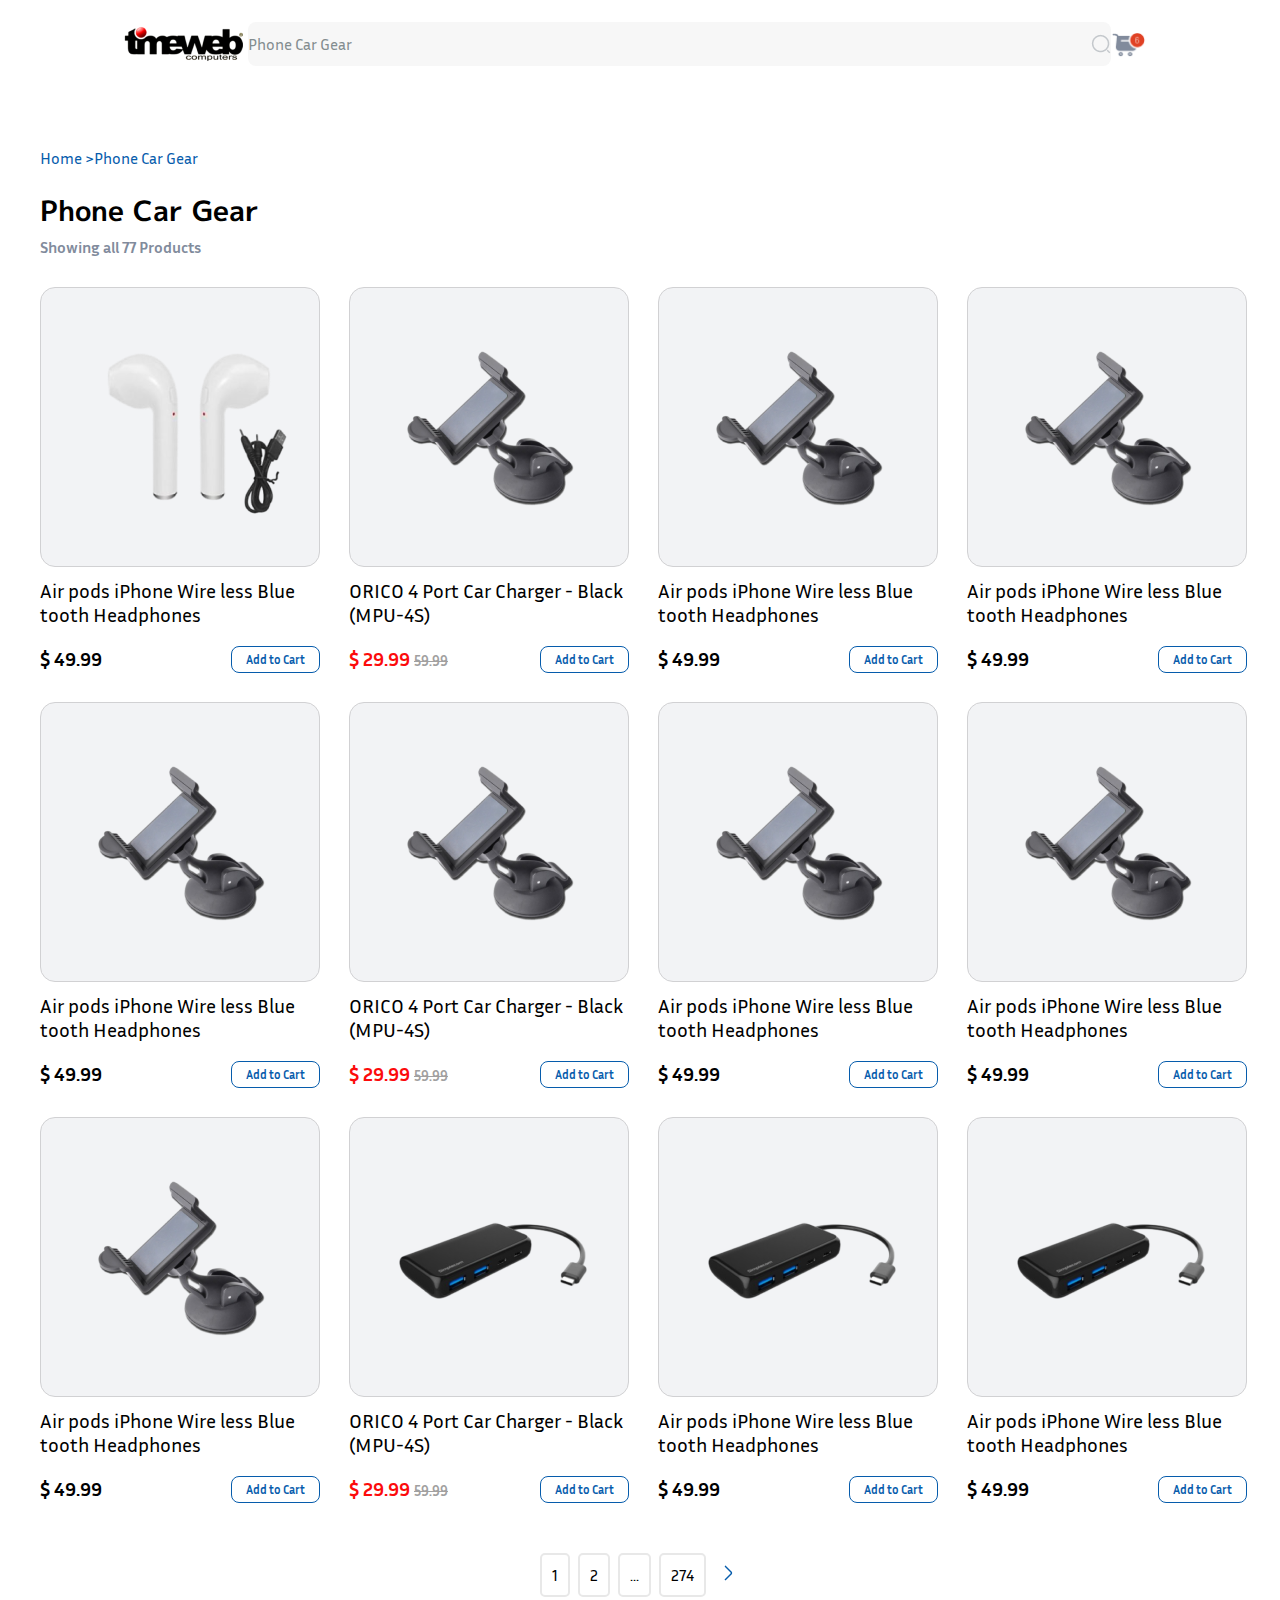
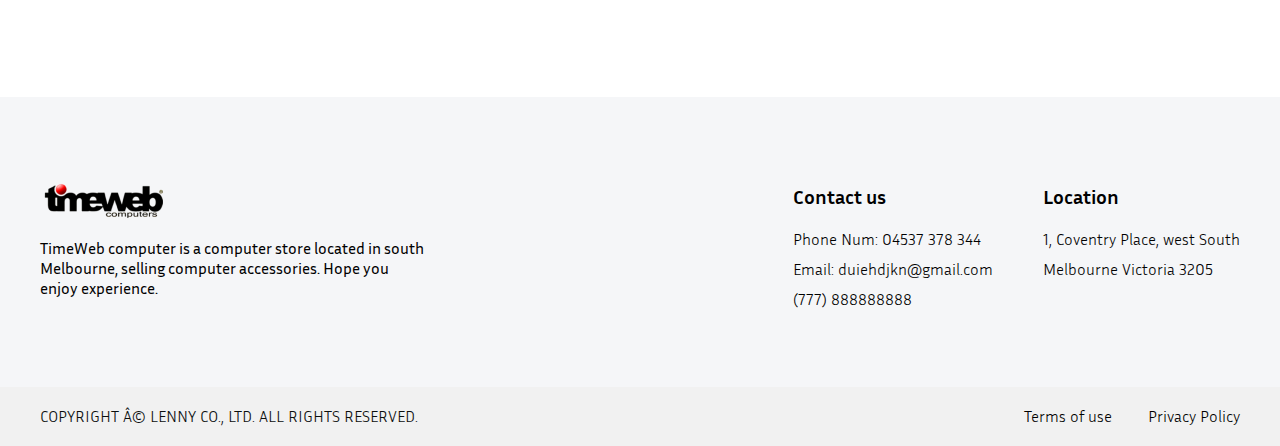
<file: PhoneCarGear.html>
<!DOCTYPE html>
<html lang="en">
<head>
    <!-- Meta tags and title -->
    <meta http-equiv="Content-Type" content="text/html; charset="UTF-8" />
    <meta http-equiv="X-UA-Compatible" content="IE=edge" />
    <meta name="viewport" content="width=device-width, initial-scale=1.0" />
    <title>Phone Car Gear</title>
    <link rel="stylesheet" href="style.css">
    <link href="https://fonts.googleapis.com/css2?family=M+PLUS+1p:wght@700&display=swap" rel="stylesheet">
    <link href="https://fonts.googleapis.com/css2?family=Inria+Sans:wght@300;400;700&display=swap" rel="stylesheet">
</head>
<body>
    <!-- Header section -->
    <header class="header2">
        <!-- Logo link to homepage -->
            <img src="./images/logo.png" alt="logo" class="logo" onclick="window.location.href = &#39;./index.html&#39;">
            
            <div class="search">
        <!-- Search link -->
        
            <div class="searchInput" onclick="window.location.href = &#39;./searchfor.html&#39;">
                    <span>Phone Car Gear</span>
                    <img src="./images/search-normal.png" alt="search-normal" class="search-normal" />
                </div>
            </div>
        
            <img src="./images/shopcar.png" alt="shopcar" class="shopcar" onclick="window.location.href=&#39;./ShoppingCart.html&#39;">
        
    </header>

    <!-- Main content section -->
    <div class="searchContainer">
        <!-- Breadcrumb navigation -->
        <div class="bread" onclick="window.location.href = &#39;./index.html&#39;">Home &gt;Phone Car Gear</div>
        <div class="searchTitle">
            <p class="title">Phone Car Gear</p>
            <p>Showing all 77 Products</p>
        </div>
        
        <!-- Product list -->
        <div class="np-box2">
            <!-- Product item -->
            <div class="np-item">
                <div class="np-img">
                    <img src="./images/wireless earphone.png" alt="" />
                </div>
                <p class="np-msg">Air pods iPhone Wire less Blue tooth Headphones</p>
                <div class="np-price">
                    <p>$ 49.99</p>
                    <div class="but-nb" onclick="window.location.href = &#39;./ProductDetail.html&#39;">Add to Cart</div>
                </div>
            </div>
            <!-- Repeat product items as needed -->
            <div class="np-item">
                <div class="np-img">
                    <img src="./images/car phone gear.png" alt="Phone car gear" />
                </div>
                <p class="np-msg">ORICO 4 Port Car Charger - Black (MPU-4S)</p>
                <div class="np-price">
                    <p class="np-discount">
                        <span class="np-s1">$ 29.99</span>
                        <span class="np-s2"> 59.99 </span>
                    </p>
                    <div class="but-nb">Add to Cart</div>
                </div>
            </div>
            <div class="np-item">
                <div class="np-img">
                    <img src="./images/car phone gear.png" alt="Phone car gear" />
                </div>
                <p class="np-msg">Air pods iPhone Wire less Blue tooth Headphones</p>
                <div class="np-price">
                    <p>$ 49.99</p>
                    <div class="but-nb">Add to Cart</div>
                </div>
            </div>
            <div class="np-item">
                <div class="np-img">
                    <img src="./images/car phone gear.png" alt="Phone car gear" />
                </div>
                <p class="np-msg">Air pods iPhone Wire less Blue tooth Headphones</p>
                <div class="np-price">
                    <p>$ 49.99</p>
                    <div class="but-nb">Add to Cart</div>
                </div>
            </div>
            <div class="np-item">
                <div class="np-img">
                    <img src="./images/car phone gear.png" alt="Phone car gear" />
                </div>
                <p class="np-msg">Air pods iPhone Wire less Blue tooth Headphones</p>
                <div class="np-price">
                    <p>$ 49.99</p>
                    <div class="but-nb" onclick="window.location.href = &#39;./ProductDetail.html&#39;">Add to Cart</div>
                </div>
            </div>
            <!-- Repeat product items as needed -->
            <div class="np-item">
                <div class="np-img">
                    <img src="./images/car phone gear.png" alt="Phone car gear" />
                </div>
                <p class="np-msg">ORICO 4 Port Car Charger - Black (MPU-4S)</p>
                <div class="np-price">
                    <p class="np-discount">
                        <span class="np-s1">$ 29.99</span>
                        <span class="np-s2"> 59.99 </span>
                    </p>
                    <div class="but-nb">Add to Cart</div>
                </div>
            </div>
            <div class="np-item">
                <div class="np-img">
                    <img src="./images/car phone gear.png" alt="Phone car gear" />
                </div>
                <p class="np-msg">Air pods iPhone Wire less Blue tooth Headphones</p>
                <div class="np-price">
                    <p>$ 49.99</p>
                    <div class="but-nb">Add to Cart</div>
                </div>
            </div>
            <div class="np-item">
                <div class="np-img">
                    <img src="./images/car phone gear.png" alt="Phone car gear" />
                </div>
                <p class="np-msg">Air pods iPhone Wire less Blue tooth Headphones</p>
                <div class="np-price">
                    <p>$ 49.99</p>
                    <div class="but-nb">Add to Cart</div>
                </div>
            </div>
            <div class="np-item">
                <div class="np-img">
                    <img src="./images/car phone gear.png" alt="Phone car gear" />
                </div>
                <p class="np-msg">Air pods iPhone Wire less Blue tooth Headphones</p>
                <div class="np-price">
                    <p>$ 49.99</p>
                    <div class="but-nb" onclick="window.location.href = &#39;./ProductDetail.html&#39;">Add to Cart</div>
                </div>
            </div>
            <!-- Repeat product items as needed -->
            <div class="np-item">
                <div class="np-img">
                    <img src="./images/cable1.png" alt="cable" />
                </div>
                <p class="np-msg">ORICO 4 Port Car Charger - Black (MPU-4S)</p>
                <div class="np-price">
                    <p class="np-discount">
                        <span class="np-s1">$ 29.99</span>
                        <span class="np-s2"> 59.99 </span>
                    </p>
                    <div class="but-nb">Add to Cart</div>
                </div>
            </div>
            <div class="np-item">
                <div class="np-img">
                    <img src="./images/cable1.png" alt="cable" />
                </div>
                <p class="np-msg">Air pods iPhone Wire less Blue tooth Headphones</p>
                <div class="np-price">
                    <p>$ 49.99</p>
                    <div class="but-nb">Add to Cart</div>
                </div>
            </div>
            <div class="np-item">
                <div class="np-img">
                    <img src="./images/cable1.png" alt="cable" />
                </div>
                <p class="np-msg">Air pods iPhone Wire less Blue tooth Headphones</p>
                <div class="np-price">
                    <p>$ 49.99</p>
                    <div class="but-nb">Add to Cart</div>
                </div>
            </div>
        </div>
                    <!-- pagebread -->
        <div class="pageBread">
            <div class="pageBox">
                <div class="number">1</div>
                <div class="number">2</div>
                <div class="number">...</div>
                <div class="number">274</div>
                <div class="number n2">
                    <img src="./images/right Vector.png" alt="" />
                </div>
            </div>
        </div>
      </div>
    <!-- Footer section -->
    <footer>
        <!-- Footer information -->
       <div class="footerInfo">
            <div class="left-1">
                <img src="./images/logo.png" alt="" />
                <p class="inria-sans text" style="font-weight: regular;">TimeWeb computer is a computer store located in south Melbourne, selling computer accessories. Hope you enjoy experience.</p>
            </div>
            <div class="right-1">
                <div class="right-1-item">
                    <p class="line-1 inria-sans">Contact us</p>
                    <p class="inria-sans lighttext" style="font-weight: lighter;">Phone Num: 04537 378 344</p>
                    <p class="inria-sans lighttext" style="font-weight: lighter;">Email: duiehdjkn@gmail.com</p>
                    <p class="inria-sans lighttext" style="font-weight: lighter;">(777) 888888888</p>
                </div>
                <div class="right-1-item">
                    <p class="line-1 inria-sans">Location</p>
                    <p class="inria-sans lighttext" style="font-weight: lighter;">1, Coventry Place, west South</p>
                    <p class="inria-sans lighttext" style="font-weight: lighter;">Melbourne Victoria 3205</p>
                </div>
            </div>
        </div>
        <div class="footer-copy">
            <div class="copy">
                <p class="copy-left inria-sans text" style="font-weight: lighter;">COPYRIGHT © LENNY CO., LTD. ALL RIGHTS RESERVED.</p>
                <div class="copy-r">
                    <span class="copy-s1 inria-sans term-of-use" style="font-weight: lighter;">Terms of use</span>
                    <span class="inria-sans lighttext" style="font-weight: lighter;">Privacy Policy</span>
            </div>
        </div>
    </div>
</body>
</html>
</file>
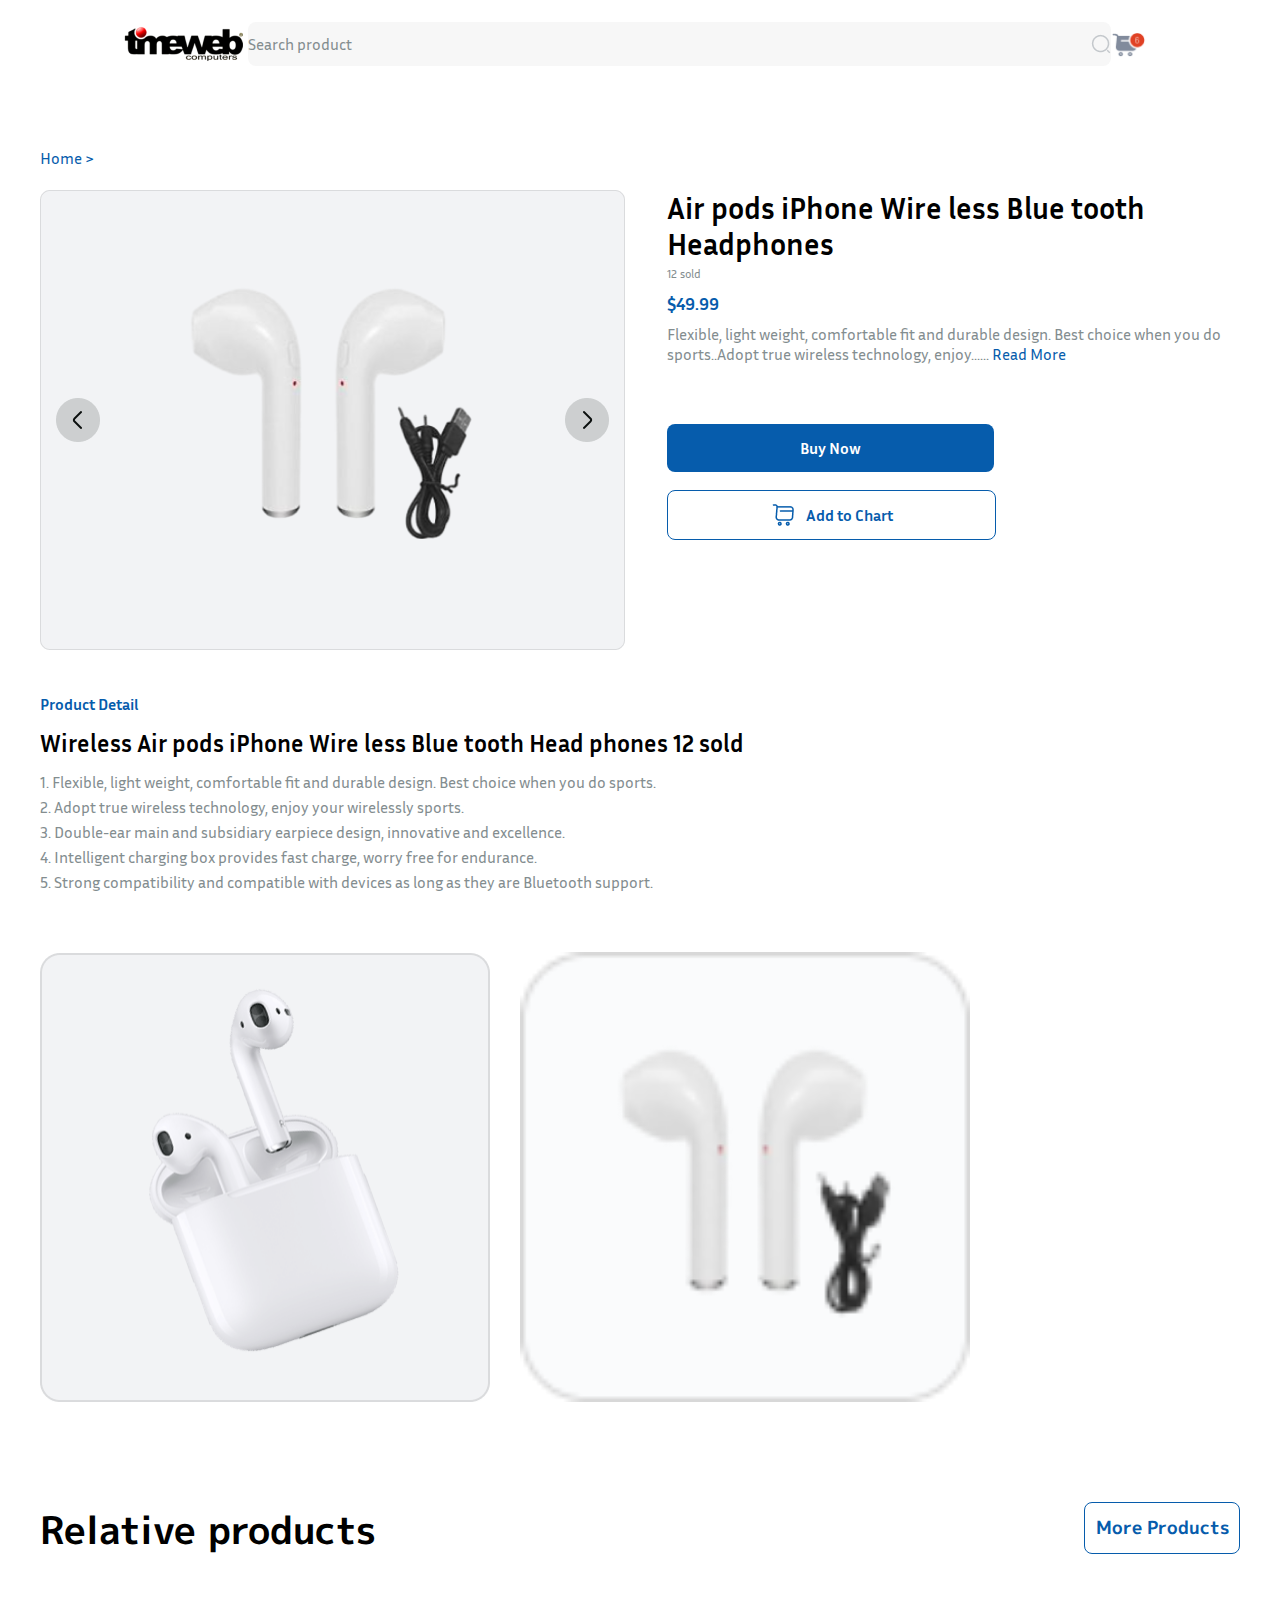
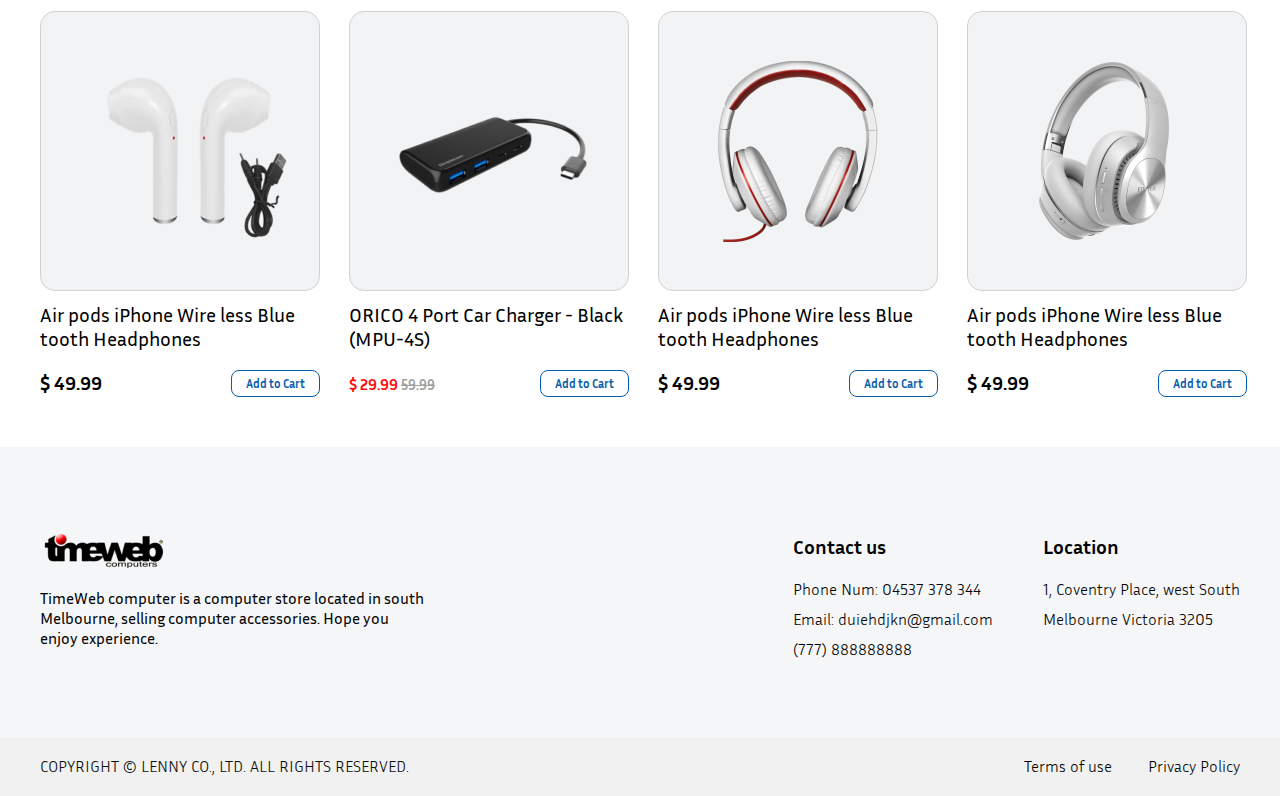
<file: ProductDetail.html>
<!DOCTYPE html>
<html lang="en">
  <head>
    <meta charset="UTF-8" />
    
<html lang="en"><head><meta http-equiv="Content-Type" content="text/html; charset=UTF-8">
  <meta http-equiv="X-UA-Compatible" content="IE=edge">
  <meta name="viewport" content="width=device-width, initial-scale=1.0" />
    <title>New Product</title>
    <link href="style.css" rel="stylesheet">
    <link href="https://fonts.googleapis.com/css2?family=M+PLUS+1p:wght@700&display=swap" rel="stylesheet">
    <link href="https://fonts.googleapis.com/css2?family=Inria+Sans:wght@300;400;700&display=swap" rel="stylesheet">
  </head>
  <body>
    <header class="header2">
      <img src="./images/logo.png" alt="logo" onclick="window.location.href = './index.html'" />
      <div class="search">
        <div class="searchInput"  onclick="window.location.href = './searchfor.html'">
          <span>Search product</span>
          <img src="./images/search-normal.png" alt="search-normal" class="search-normal"/>
        </div>
      </div>
      <img src="./images/shopcar.png" alt="shopcar" class="shopcar" onclick="window.location.href='./ShoppingCart.html'" />
    </header>
    <div class="searchContainer">
      <div class="bread" onclick="window.location.href = './index.html'">
        Home >
      </div>
      <div class="shopContent">
        <div class="shopTop">
          <div class="productImg">
            <img src="./images/airpods.png" alt="" />
          </div>
          <div class="productMsg">
            <p class="pTitle">
              Air pods iPhone Wire less Blue tooth Headphones
            </p>
            <span class="sold"> 12 sold </span>
            <p class="pPrice">$49.99</p>
            <p class="pmsg">
              Flexible, light weight, comfortable fit and durable design. Best
              choice when you do sports..Adopt true wireless technology,
              enjoy...... <span>Read More</span>
            </p>
            <div class="pButton">
              <div class="item pbuy">Buy Now</div>
              <div class="item padd">
                <img src="./images/shopping-cart.png" alt="" />
                Add to Chart
              </div>
            </div>
          </div>
        </div>
        <p class="p1">Product Detail</p>
        <div class="shopInfo">
          <div>
            <p class="p2">
              Wireless Air pods iPhone Wire less Blue tooth Head phones 12 sold
            </p>
            <p>
              1. Flexible, light weight, comfortable fit and durable design.
              Best choice when you do sports.
            </p>
            <p>
              2. Adopt true wireless technology, enjoy your wirelessly sports.
            </p>
            <p>
              3. Double-ear main and subsidiary earpiece design, innovative and
              excellence.
            </p>
            <p>
              4. Intelligent charging box provides fast charge, worry free for
              endurance.
            </p>
            <p>
              5. Strong compatibility and compatible with devices as long as
              they are Bluetooth support.
            </p>
          </div>
          <div class="shopTwoImg">
            <img src="./images/airpods product detail 2.png" alt="" />
            <img src="./images/airpods product box.png" alt="" />
          </div>
        </div>
      </div>

      <div class="newProduct">
        <div class="np-header">
          <p>Relative products</p>
          <div class="np-button">More Products</div>
        </div>
        <div class="np-box">
          <div class="np-item">
            <div class="np-img">
              <img src="./images/wireless earphone.png" alt="" />
            </div>
            <p class="np-msg">
              Air pods iPhone Wire less Blue tooth Headphones
            </p>
            <div class="np-price">
              <p>$ 49.99</p>
              <div class="but-nb">Add to Cart</div>
            </div>
          </div>
          <div class="np-item">
            <div class="np-img">
              <img src="./images/cable1.png" alt="" />
            </div>
            <p class="np-msg">ORICO 4 Port Car Charger - Black (MPU-4S)</p>
            <div class="np-price">
              <p class="np-discount">
                <span class="np-s1"> $ 29.99 </span>
                <span class="np-s2"> 59.99 </span>
              </p>
              <div class="but-nb">Add to Cart</div>
            </div>
          </div>
          <div class="np-item">
            <div class="np-img">
              <img src="./images/earphone2.png" alt="" />
            </div>
            <p class="np-msg">
              Air pods iPhone Wire less Blue tooth Headphones
            </p>
            <div class="np-price">
              <p>$ 49.99</p>
              <div class="but-nb">Add to Cart</div>
            </div>
          </div>
          <div class="np-item">
            <div class="np-img">
              <img src="./images/earphone3.png" alt="" />
            </div>
            <p class="np-msg">
              Air pods iPhone Wire less Blue tooth Headphones
            </p>
            <div class="np-price">
              <p>$ 49.99</p>
              <div class="but-nb">Add to Cart</div>
            </div>
          </div>
        </div>
      </div>
    </div>
    <footer>
      <div class="footerInfo">
        <div class="left-1">
            <img src="./images/logo.png" alt="" />
            <p class="inria-sans text" style="font-weight: regular;">TimeWeb computer is a computer store located in south Melbourne, selling computer accessories. Hope you enjoy experience.</p>
        </div>
        <div class="right-1">
            <div class="right-1-item">
                <p class="line-1 inria-sans">Contact us</p>
                <p class="inria-sans lighttext" style="font-weight: lighter;">Phone Num: 04537 378 344</p>
                <p class="inria-sans lighttext" style="font-weight: lighter;">Email: duiehdjkn@gmail.com</p>
                <p class="inria-sans lighttext" style="font-weight: lighter;">(777) 888888888</p>
            </div>
            <div class="right-1-item">
                <p class="line-1 inria-sans">Location</p>
                <p class="inria-sans lighttext" style="font-weight: lighter;">1, Coventry Place, west South</p>
                <p class="inria-sans lighttext" style="font-weight: lighter;">Melbourne Victoria 3205</p>
            </div>
        </div>
    </div>
    <div class="footer-copy">
        <div class="copy">
            <p class="copy-left inria-sans text" style="font-weight: lighter;">COPYRIGHT © LENNY CO., LTD. ALL RIGHTS RESERVED.</p>
            <div class="copy-r">
                <span class="copy-s1 inria-sans term-of-use" style="font-weight: lighter;">Terms of use</span>
                <span class="inria-sans lighttext" style="font-weight: lighter;">Privacy Policy</span>
        </div>
      </div>
    </div>
    <script>
      var pbuy = document.querySelector(".pbuy");
      var padd = document.querySelector(".padd");
      pbuy.addEventListener("click", () => {
        locationHref("Shopping");
      });
      padd.addEventListener("click", () => {
        locationHref("ShoppingCart");
      });
      function locationHref(nav) {
        location.href = `${nav}.html`;
      }
    </script>
  
  </body>
</html>
</file>
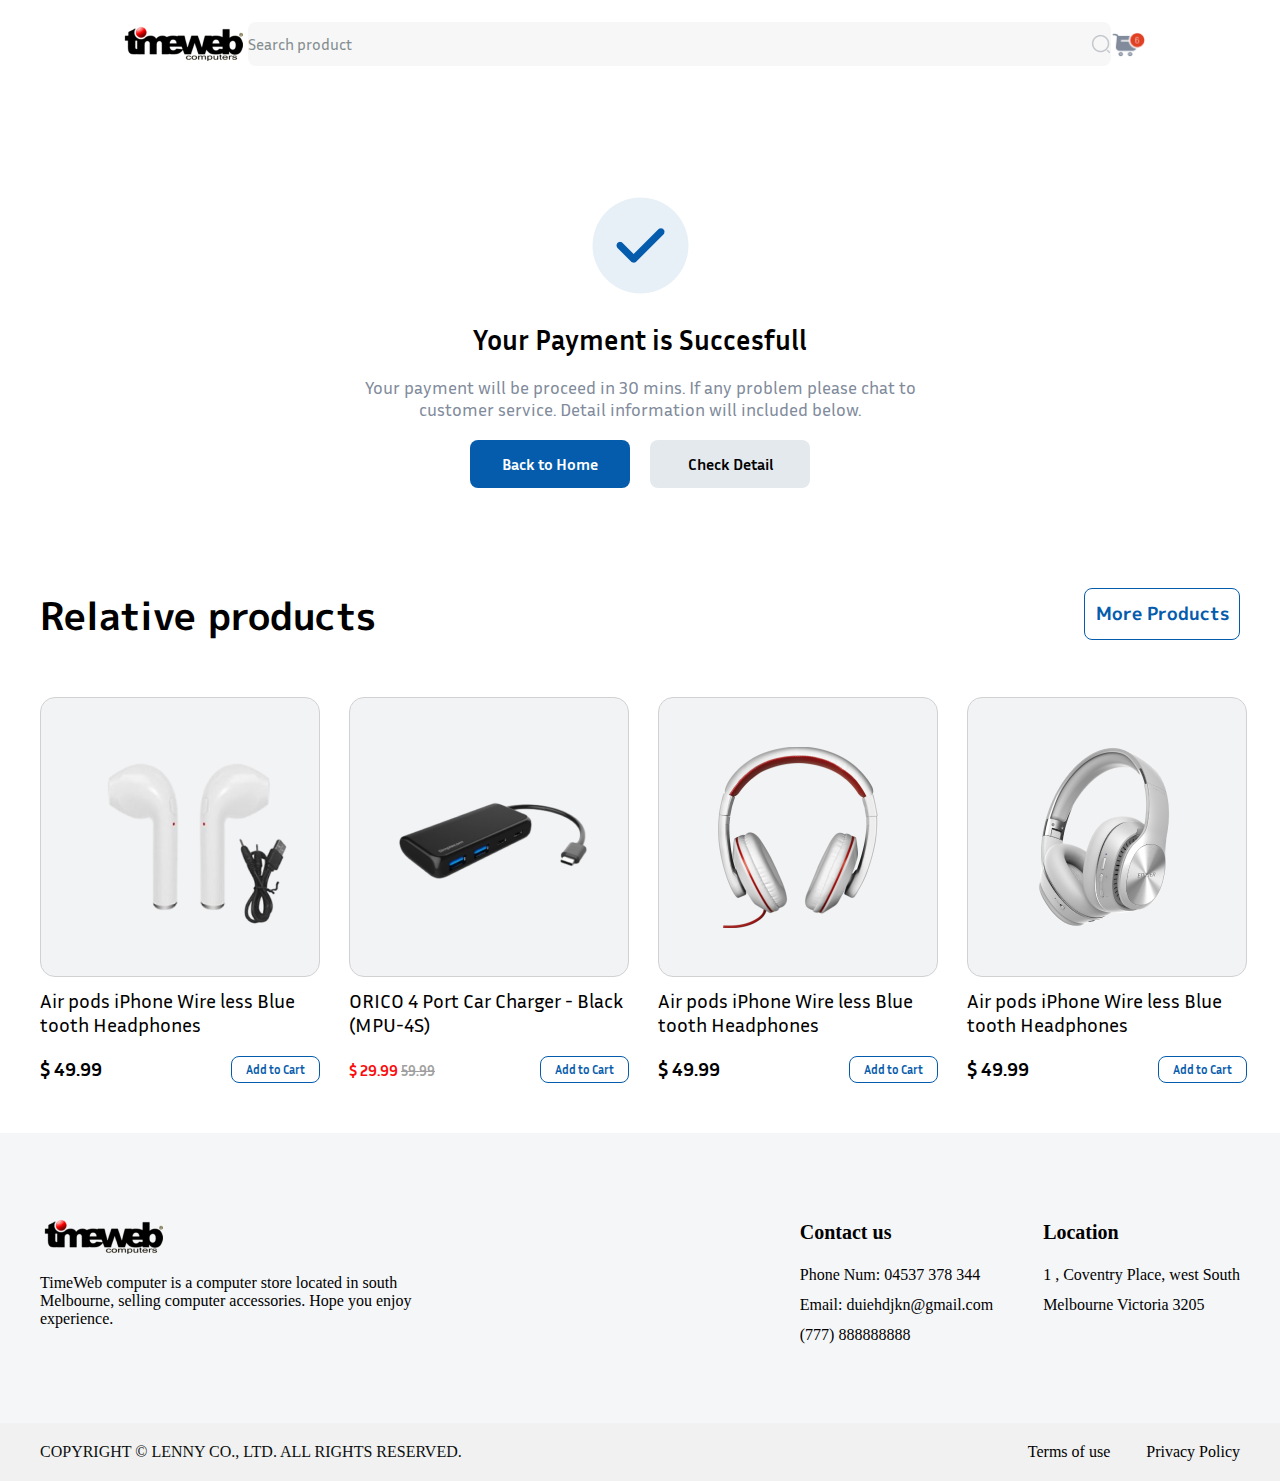
<file: Result.html>
<!DOCTYPE html>
<html lang="en"><head><meta http-equiv="Content-Type" content="text/html; charset=UTF-8">
    
    <meta http-equiv="X-UA-Compatible" content="IE=edge">
    <meta name="viewport" content="width=device-width, initial-scale=1.0">
    <title>ShoppingCart</title>
    <link rel="stylesheet" href="style.css">
    <link href="https://fonts.googleapis.com/css2?family=M+PLUS+1p:wght@700&display=swap" rel="stylesheet">
    <link href="https://fonts.googleapis.com/css2?family=Inria+Sans:wght@300;400;700&display=swap" rel="stylesheet">
  </head>
  <body>
    <header class="header2">
      <img src="images/logo.png" alt="logo" class="logo" onclick="window.location.href = &#39;./index.html&#39;">
      <div class="search">
        <div class="searchInput" onclick="window.location.href = &#39;./searchfor.html&#39;">
          <span>Search product</span>
          <img src="images/search-normal.png" alt="search-normal" class="search-normal">
        </div>
      </div>
      <img src="images/shopcar.png" alt="shopcar" class="shopcar" onclick="window.location.href=&#39;./ShoppingCart.html&#39;">
    </header>
    <div class="searchContainer">
        <div class="successful">
            <img src="images/tick-circle.png" alt="">
            <p class="pbold">
                Your Payment is Succesfull
            </p>
            <p>
                Your payment will be proceed in 30 mins. If any problem
please chat to customer service. Detail information
will included below.
            </p>
            <div class="sButton">
                <div class="item">
                    <a href="index.html">Back to Home</a>
                </div>
                <div class="item Check">
                    <a href="Result.html">Check Detail</a>
                </div>
            </div>
        </div>

      <div class="newProduct">
        <div class="np-header">
          <p>Relative products</p>
          <div class="np-button">More Products</div>
        </div>
        <div class="np-box">
          <div class="np-item">
            <div class="np-img">
              <img src="images/wireless earphone.png" alt="">
            </div>
            <p class="np-msg">
              Air pods iPhone Wire less Blue tooth Headphones
            </p>
            <div class="np-price">
              <p>$ 49.99</p>
			  <div class="but-nb">Add to Cart</div>
            </div>
          </div>
          <div class="np-item">
            <div class="np-img">
              <img src="images/cable1.png" alt="">
            </div>
            <p class="np-msg">ORICO 4 Port Car Charger - Black (MPU-4S)</p>
            <div class="np-price">
              <p class="np-discount">
                <span class="np-s1"> $ 29.99 </span>
                <span class="np-s2"> 59.99 </span>
              </p>
              <div class="but-nb">Add to Cart</div>
            </div>
          </div>
          <div class="np-item">
            <div class="np-img">
              <img src="images/earphone2.png" alt="">
            </div>
            <p class="np-msg">
              Air pods iPhone Wire less Blue tooth Headphones
            </p>
            <div class="np-price">
              <p>$ 49.99</p>
              <div class="but-nb">Add to Cart</div>
            </div>
          </div>
          <div class="np-item">
            <div class="np-img">
              <img src="images/earphone3.png" alt="">
            </div>
            <p class="np-msg">
              Air pods iPhone Wire less Blue tooth Headphones
            </p>
            <div class="np-price">
              <p>$ 49.99</p>
              <div class="but-nb">Add to Cart</div>
            </div>
          </div>
        </div>
      </div>
    </div>
    <footer>
      <div class="footerInfo">
        <div class="left-1">
          <img src="images/logo.png" alt="">
          <p>
            TimeWeb computer is a computer store located in south Melbourne,
            selling computer accessories. Hope you enjoy experience.
          </p>
        </div>
        <div class="right-1">
          <div class="right-1-item">
            <p class="line-1">Contact us</p>
            <p>Phone Num: 04537 378 344</p>
            <p>Email: duiehdjkn@gmail.com</p>
            <p>(777) 888888888</p>
          </div>
          <div class="right-1-item">
            <p class="line-1">Location</p>
            <p>1 , Coventry Place, west South</p>
            <p>Melbourne Victoria 3205</p>
          </div>
        </div>
      </div>
    </footer>
    <!-- 底部版权 -->
    <div class="footer-copy">
      <div class="copy">
        <p class="copy-left">
          COPYRIGHT © LENNY CO., LTD. ALL RIGHTS RESERVED.
        </p>
        <div class="copy-r">
          <span class="copy-s1"> Terms of use </span>
          <span> Privacy Policy </span>
        </div>
      </div>
    </div>
  

</body></html>
</file>
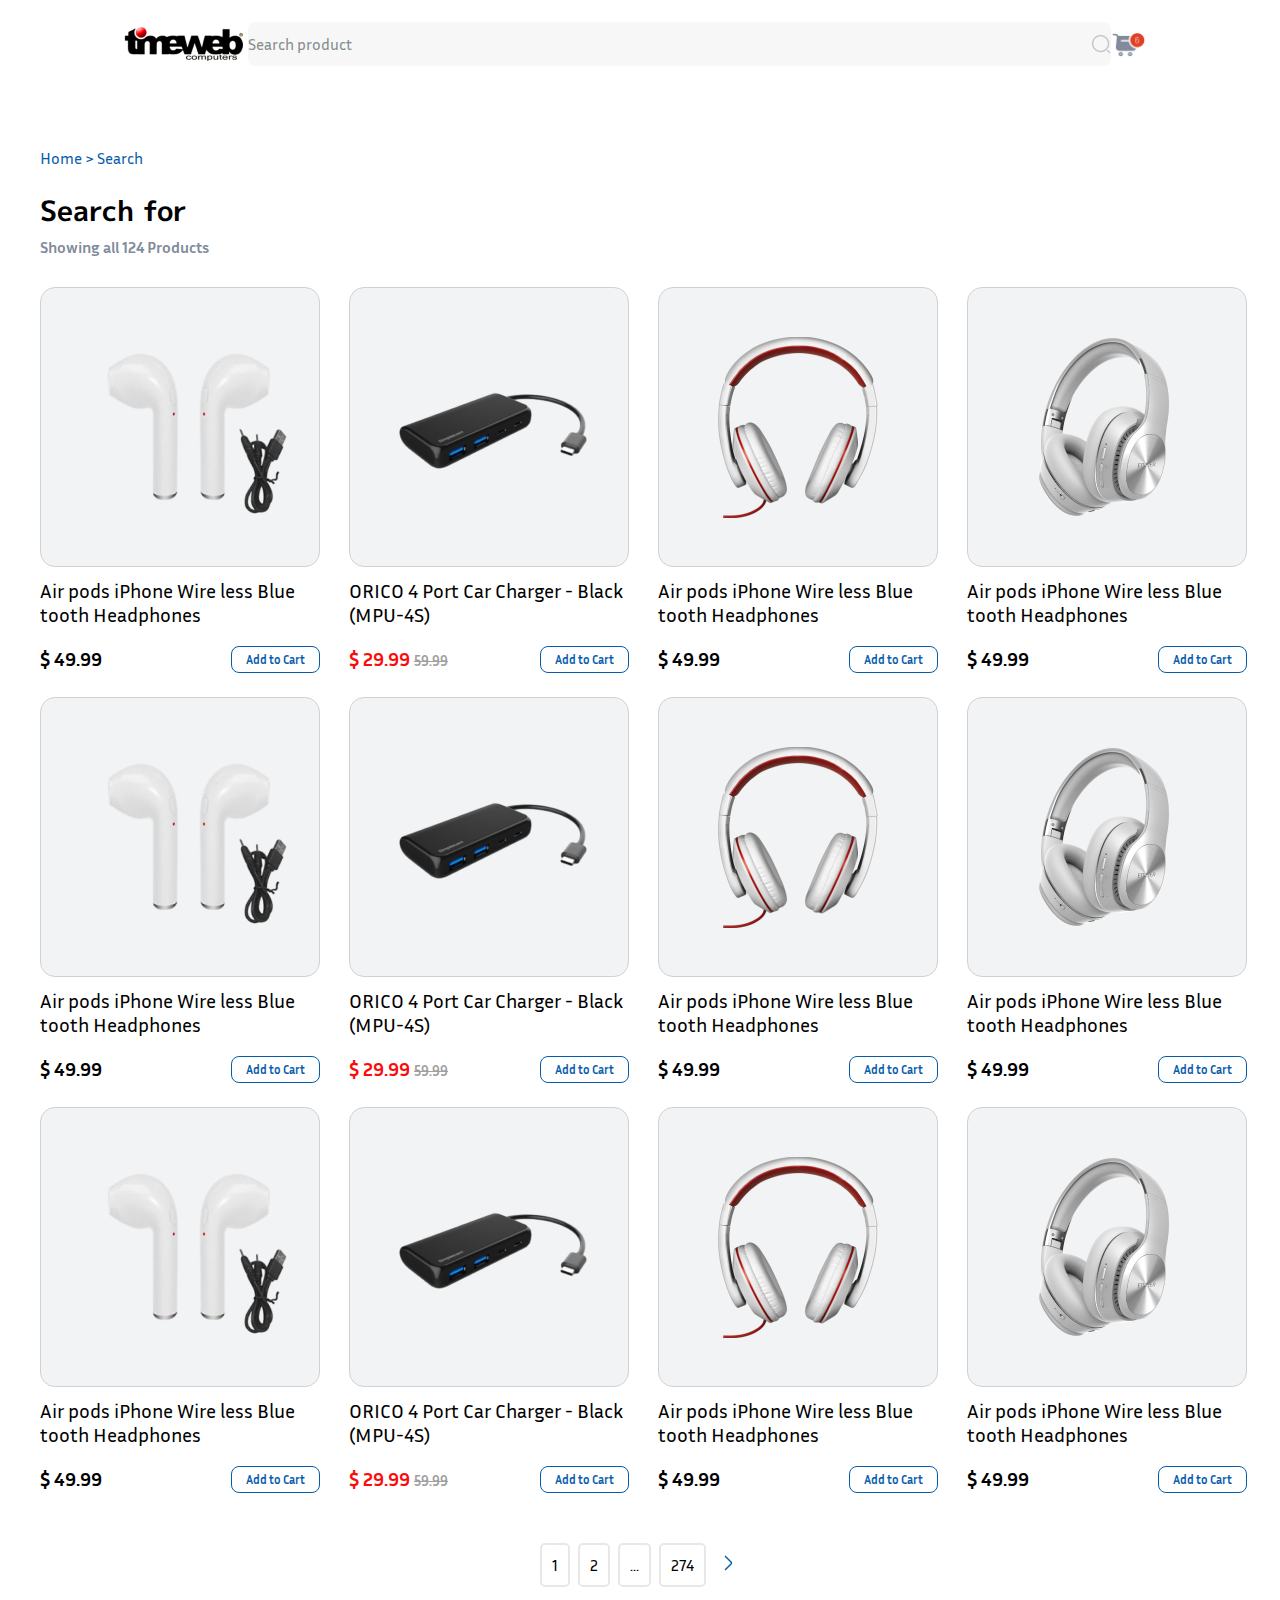
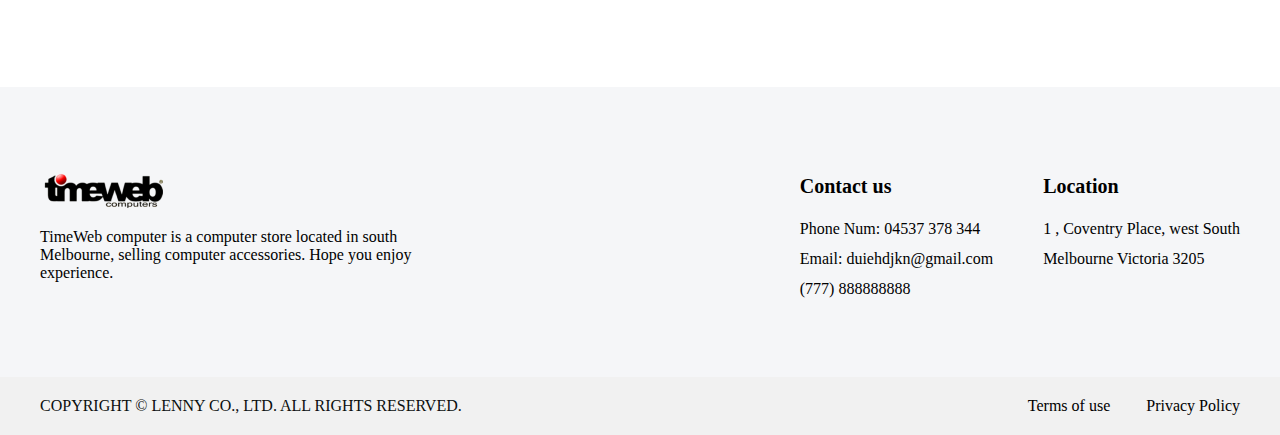
<file: searchfor.html>
<!DOCTYPE html>
<html lang="en"><head><meta http-equiv="Content-Type" content="text/html; charset=UTF-8">
    
    <meta http-equiv="X-UA-Compatible" content="IE=edge">
    <meta name="viewport" content="width=device-width, initial-scale=1.0">
    <title>searchfor</title>
    <link rel="stylesheet" href="style.css">
    <link href="https://fonts.googleapis.com/css2?family=M+PLUS+1p:wght@700&display=swap" rel="stylesheet">
    <link href="https://fonts.googleapis.com/css2?family=Inria+Sans:wght@300;400;700&display=swap" rel="stylesheet">
  </head>
  <body>
    <header>
      <img src="images/logo.png" alt="logo" class="logo" onclick="window.location.href = &#39;./index.html&#39;">
      <div class="search">
        <div class="searchInput" onclick="window.location.href = &#39;./searchfor.html&#39;">
          <span>Search product</span>
          <img src="images/search-normal.png" alt="search-normal" class="search-normal">
        </div>
      </div>
      <img src="images/shopcar.png" alt="shopcar" class="shopcar" onclick="window.location.href=&#39;./ShoppingCart.html&#39;">
    </header>
    <div class="searchContainer">
      <div class="bread" onclick="window.location.href = &#39;./index.html&#39;">Home &gt; Search</div>
      <div class="searchTitle">
        <p class="title">Search for </p>
        <p>Showing all 124 Products</p>
      </div>
      <div class="np-box2">
        <div class="np-item">
          <div class="np-img">
            <img src="images/wireless earphone.png" alt="">
          </div>
          <p class="np-msg">Air pods iPhone Wire less Blue tooth Headphones</p>
          <div class="np-price">
            <p>$ 49.99</p>
            <div class="but-nb">Add to Cart</div>
          </div>
        </div>
        <div class="np-item">
          <div class="np-img">
            <img src="images/cable1.png" alt="">
          </div>
          <p class="np-msg">ORICO 4 Port Car Charger - Black (MPU-4S)</p>
          <div class="np-price">
            <p class="np-discount">
              <span class="np-s1"> $ 29.99 </span>
              <span class="np-s2"> 59.99 </span>
            </p>
            <div class="but-nb">Add to Cart</div>
          </div>
        </div>
        <div class="np-item">
          <div class="np-img">
            <img src="images/earphone2.png" alt="">
          </div>
          <p class="np-msg">Air pods iPhone Wire less Blue tooth Headphones</p>
          <div class="np-price">
            <p>$ 49.99</p>
            <div class="but-nb">Add to Cart</div>
          </div>
        </div>
        <div class="np-item">
          <div class="np-img">
            <img src="images/earphone3.png" alt="">
          </div>
          <p class="np-msg">Air pods iPhone Wire less Blue tooth Headphones</p>
          <div class="np-price">
            <p>$ 49.99</p>
            <div class="but-nb">Add to Cart</div>
          </div>
        </div>
      </div>
      <div class="np-box2">
        <div class="np-item">
          <div class="np-img">
            <img src="images/wireless earphone.png" alt="">
          </div>
          <p class="np-msg">Air pods iPhone Wire less Blue tooth Headphones</p>
          <div class="np-price">
            <p>$ 49.99</p>
            <div class="but-nb">Add to Cart</div>
          </div>
        </div>
        <div class="np-item">
          <div class="np-img">
            <img src="images/cable1.png" alt="">
          </div>
          <p class="np-msg">ORICO 4 Port Car Charger - Black (MPU-4S)</p>
          <div class="np-price">
            <p class="np-discount">
              <span class="np-s1"> $ 29.99 </span>
              <span class="np-s2"> 59.99 </span>
            </p>
            <div class="but-nb">Add to Cart</div>
          </div>
        </div>
        <div class="np-item">
          <div class="np-img">
            <img src="images/earphone2.png" alt="">
          </div>
          <p class="np-msg">Air pods iPhone Wire less Blue tooth Headphones</p>
          <div class="np-price">
            <p>$ 49.99</p>
            <div class="but-nb">Add to Cart</div>
          </div>
        </div>
        <div class="np-item">
          <div class="np-img">
            <img src="images/earphone3.png" alt="">
          </div>
          <p class="np-msg">Air pods iPhone Wire less Blue tooth Headphones</p>
          <div class="np-price">
            <p>$ 49.99</p>
            <div class="but-nb">Add to Cart</div>
          </div>
        </div>
      </div>
      <div class="np-box2">
        <div class="np-item">
          <div class="np-img">
            <img src="images/wireless earphone.png" alt="">
          </div>
          <p class="np-msg">Air pods iPhone Wire less Blue tooth Headphones</p>
          <div class="np-price">
            <p>$ 49.99</p>
            <div class="but-nb">Add to Cart</div>
          </div>
        </div>
        <div class="np-item">
          <div class="np-img">
            <img src="images/cable1.png" alt="">
          </div>
          <p class="np-msg">ORICO 4 Port Car Charger - Black (MPU-4S)</p>
          <div class="np-price">
            <p class="np-discount">
              <span class="np-s1"> $ 29.99 </span>
              <span class="np-s2"> 59.99 </span>
            </p>
            <div class="but-nb">Add to Cart</div>
          </div>
        </div>
        <div class="np-item">
          <div class="np-img">
            <img src="images/earphone2.png" alt="">
          </div>
          <p class="np-msg">Air pods iPhone Wire less Blue tooth Headphones</p>
          <div class="np-price">
            <p>$ 49.99</p>
            <div class="but-nb">Add to Cart</div>
          </div>
        </div>
        <div class="np-item">
          <div class="np-img">
            <img src="images/earphone3.png" alt="">
          </div>
          <p class="np-msg">Air pods iPhone Wire less Blue tooth Headphones</p>
          <div class="np-price">
            <p>$ 49.99</p>
            <div class="but-nb">Add to Cart</div>
          </div>
        </div>
      </div>
      <div class="pageBread">
        <div class="pageBox">
          <div class="number">1</div>
          <div class="number">2</div>
          <div class="number">...</div>
          <div class="number">274</div>
          <div class="number n2">
            <img src="images/right Vector.png" alt="">
          </div>
        </div>
      </div>
    </div>
    <footer>
      <div class="footerInfo">
        <div class="left-1">
          <img src="images/logo.png" alt="">
          <p>
            TimeWeb computer is a computer store located in south Melbourne,
            selling computer accessories. Hope you enjoy experience.
          </p>
        </div>
        <div class="right-1">
          <div class="right-1-item">
            <p class="line-1">Contact us</p>
            <p>Phone Num: 04537 378 344</p>
            <p>Email: duiehdjkn@gmail.com</p>
            <p>(777) 888888888</p>
          </div>
          <div class="right-1-item">
            <p class="line-1">Location</p>
            <p>1 , Coventry Place, west South</p>
            <p>Melbourne Victoria 3205</p>
          </div>
        </div>
      </div>
    </footer>
    <div class="footer-copy">
      <div class="copy">
        <p class="copy-left">
          COPYRIGHT © LENNY CO., LTD. ALL RIGHTS RESERVED.
        </p>
        <div class="copy-r">
          <span class="copy-s1"> Terms of use </span>
          <span> Privacy Policy </span>
        </div>
      </div>
    </div>
  

</body></html>
</file>
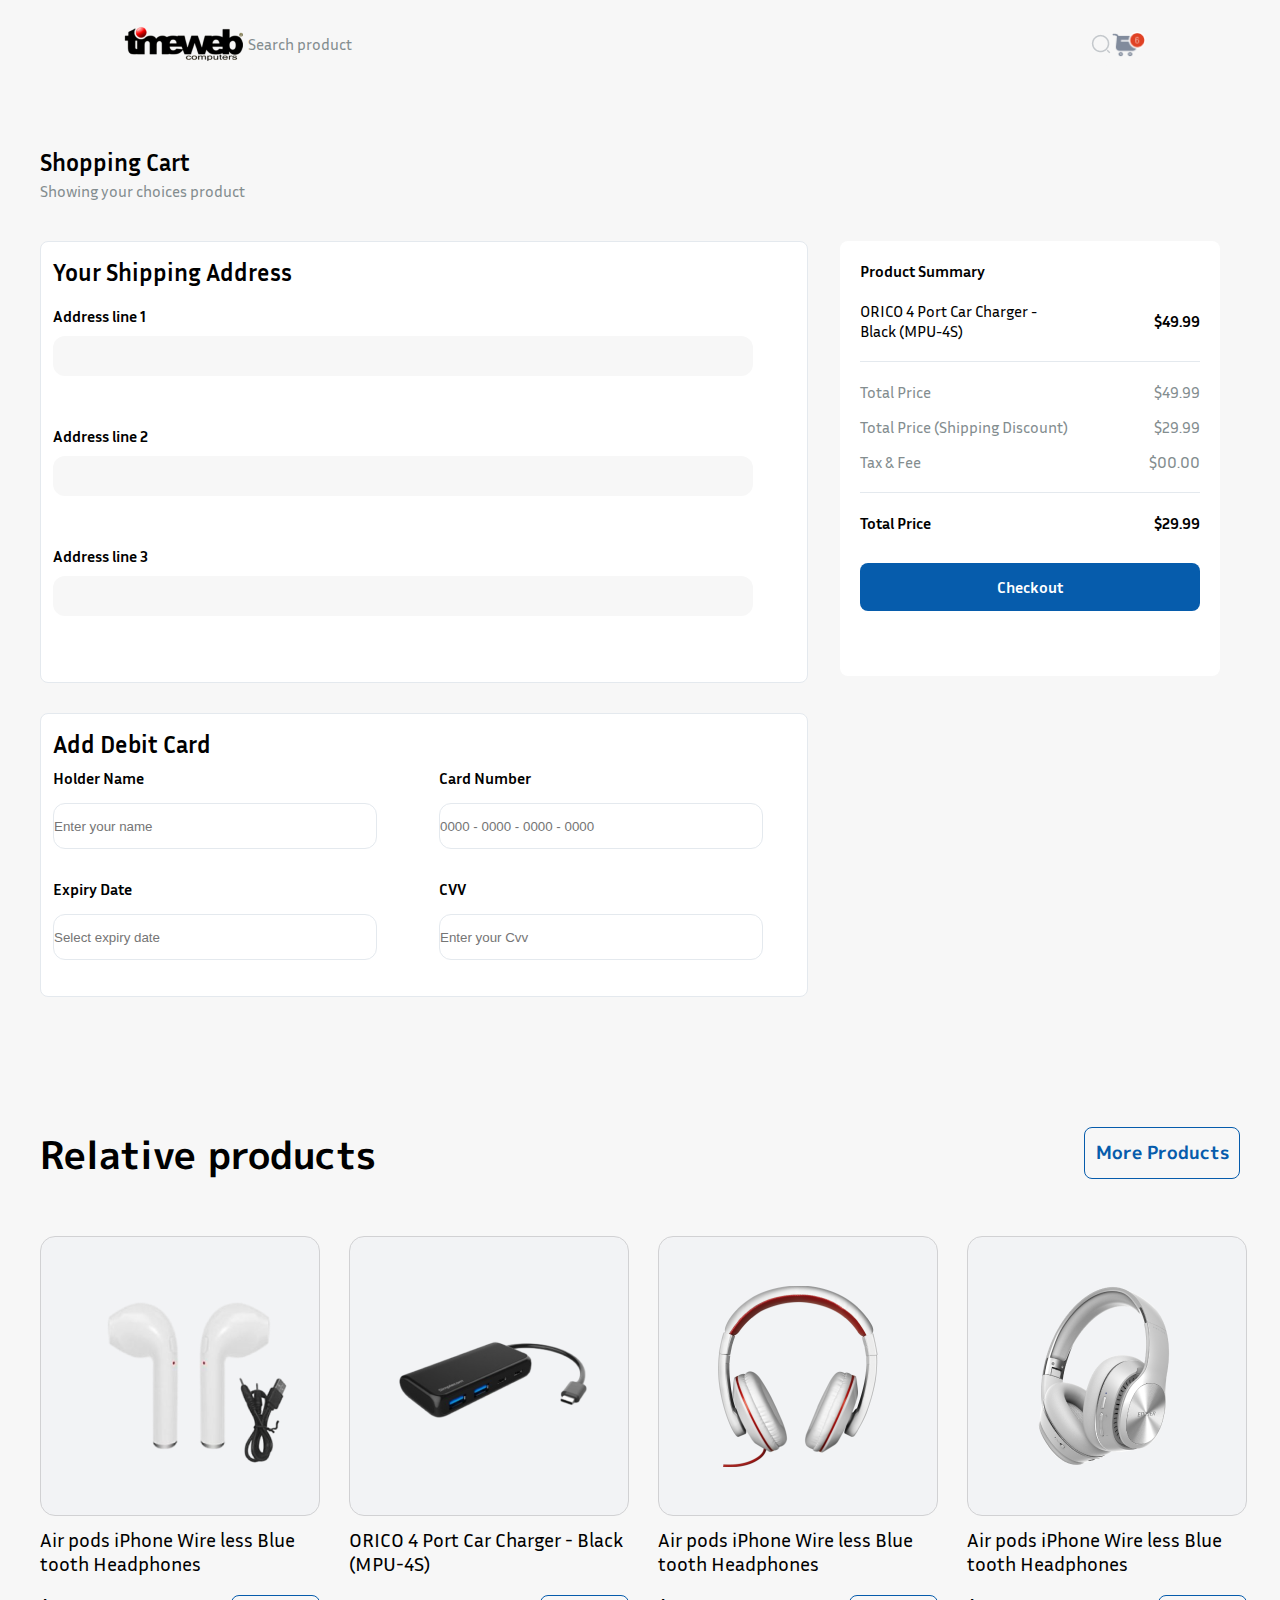
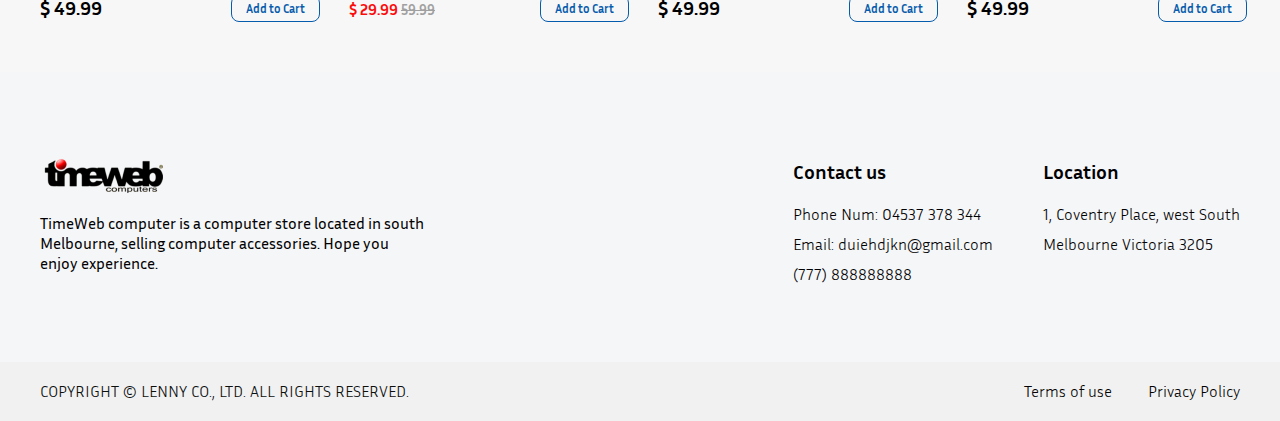
<file: Shopping.html>
<!DOCTYPE html>
<html lang="en"><head><meta http-equiv="Content-Type" content="text/html; charset=UTF-8">
    
    <meta http-equiv="X-UA-Compatible" content="IE=edge">
    <meta name="viewport" content="width=device-width, initial-scale=1.0">
    <title>ShoppingCart</title>
    <link rel="stylesheet" href="style.css">
    <link href="https://fonts.googleapis.com/css2?family=M+PLUS+1p:wght@700&display=swap" rel="stylesheet">
    <link href="https://fonts.googleapis.com/css2?family=Inria+Sans:wght@300;400;700&display=swap" rel="stylesheet">
    <style>
        body{
            background-color: #F7F7F7;
        }
    </style>
  </head>
  <body>
    <header class="header2">
      <img src="./images/logo.png" alt="logo" class="logo" onclick="window.location.href = &#39;./index.html&#39;">
      <div class="search">
        <div class="searchInput" onclick="window.location.href = &#39;./searchfor.html&#39;">
          <span>Search product</span>
          <img src="./images/search-normal.png" alt="search-normal" class="search-normal">
        </div>
      </div>
      <img src="./images/shopcar.png" alt="shopcar" class="shopcar" onclick="window.location.href=&#39;./ShoppingCart.html&#39;">
    </header>
    <div class="searchContainer">
        <div class="shoppingTitle">
            <p class="shoppingcart1">
                Shopping Cart
            </p>
            <p class="shoppingcart2">
                Showing your choices product
            </p>
        </div>
        <div class="cartBox">
            <div class="leftBox2">
               <div class="Address">
                    <p class="ap1">
                        Your Shipping Address
                    </p>
                    <div class="addressItem">
                        <p> Address line 1</p>
                        <input type="text">
                    </div>
                    <div class="addressItem">
                        <p> Address line 2</p>
                        <input type="text">
                    </div>
                    <div class="addressItem">
                        <p> Address line 3</p>
                        <input type="text">
                    </div>
               </div>
               <div class="Debit">
                <p class="dp1">
                    Add Debit Card
                </p>
                <div class="debitFour">
                    <div class="debitItem">
                        <p>
                            Holder Name
                        </p>
                        <input type="text" placeholder="Enter your name">
                    </div>
                    <div class="debitItem">
                        <p>
                            Card Number
                        </p>
                        <input type="text" placeholder="0000 - 0000 - 0000 - 0000">
                    </div>
                    <div class="debitItem">
                        <p>
                            Expiry Date
                        </p>
                        <input type="text" placeholder="Select expiry date">
                    </div>
                    <div class="debitItem">
                        <p>
                            CVV
                        </p>
                        <input type="text" placeholder="Enter your Cvv">
                    </div>
                </div>
               </div>
            </div>
            <div class="rightBox">
                <p class="rp1">
                    Product Summary
                </p>
                <div class="rPrice">
                    <span>
                        ORICO 4 Port Car Charger -
                        <br>
                        Black (MPU-4S)
                    </span>
                    <span class="ss2">
                        $49.99
                    </span>
                </div>
                <div class="totalPrice">
                    <div class="item">
                        <span>
                            Total Price
                        </span>
                        <span>
                            $49.99
                        </span>
                    </div>
                    <div class="item">
                        <span>
                            Total Price (Shipping Discount)
                        </span>
                        <span>
                            $29.99
                        </span>
                    </div>
                    <div class="item" style="margin-bottom: 0;">
                        <span>
                            Tax &amp; Fee
                        </span>
                        <span>
                            $00.00
                        </span>
                    </div>
                </div>
                <div class="totalPrice2">
                    <span>Total Price</span>
                    <span>$29.99</span>
                </div>
                <div class="Checkout">
                    Checkout
                </div>
            </div>
        </div>

      <div class="newProduct">
        <div class="np-header">
          <p>Relative products</p>
          <div class="np-button">More Products</div>
        </div>
        <div class="np-box">
          <div class="np-item">
            <div class="np-img">
              <img src="./images/wireless earphone.png" alt="">
            </div>
            <p class="np-msg">
              Air pods iPhone Wire less Blue tooth Headphones
            </p>
            <div class="np-price">
              <p>$ 49.99</p>
              <div class="but-nb">Add to Cart</div>
            </div>
          </div>
          <div class="np-item">
            <div class="np-img">
              <img src="./images/cable1.png" alt="">
            </div>
            <p class="np-msg">ORICO 4 Port Car Charger - Black (MPU-4S)</p>
            <div class="np-price">
              <p class="np-discount">
                <span class="np-s1"> $ 29.99 </span>
                <span class="np-s2"> 59.99 </span>
              </p>
              <div class="but-nb">Add to Cart</div>
            </div>
          </div>
          <div class="np-item">
            <div class="np-img">
              <img src="./images/earphone2.png" alt="">
            </div>
            <p class="np-msg">
              Air pods iPhone Wire less Blue tooth Headphones
            </p>
            <div class="np-price">
              <p>$ 49.99</p>
              <div class="but-nb">Add to Cart</div>
            </div>
          </div>
          <div class="np-item">
            <div class="np-img">
              <img src="./images/earphone3.png" alt="">
            </div>
            <p class="np-msg">
              Air pods iPhone Wire less Blue tooth Headphones
            </p>
            <div class="np-price">
              <p>$ 49.99</p>
              <div class="but-nb">Add to Cart</div>
            </div>
          </div>
        </div>
      </div>
    </div>
    <footer>
      <div class="footerInfo">
        <div class="left-1">
            <img src="./images/logo.png" alt="" />
            <p class="inria-sans text" style="font-weight: regular;">TimeWeb computer is a computer store located in south Melbourne, selling computer accessories. Hope you enjoy experience.</p>
        </div>
        <div class="right-1">
            <div class="right-1-item">
                <p class="line-1 inria-sans">Contact us</p>
                <p class="inria-sans lighttext" style="font-weight: lighter;">Phone Num: 04537 378 344</p>
                <p class="inria-sans lighttext" style="font-weight: lighter;">Email: duiehdjkn@gmail.com</p>
                <p class="inria-sans lighttext" style="font-weight: lighter;">(777) 888888888</p>
            </div>
            <div class="right-1-item">
                <p class="line-1 inria-sans">Location</p>
                <p class="inria-sans lighttext" style="font-weight: lighter;">1, Coventry Place, west South</p>
                <p class="inria-sans lighttext" style="font-weight: lighter;">Melbourne Victoria 3205</p>
            </div>
        </div>
    </div>
    <div class="footer-copy">
        <div class="copy">
            <p class="copy-left inria-sans text" style="font-weight: lighter;">COPYRIGHT © LENNY CO., LTD. ALL RIGHTS RESERVED.</p>
            <div class="copy-r">
                <span class="copy-s1 inria-sans term-of-use" style="font-weight: lighter;">Terms of use</span>
                <span class="inria-sans lighttext" style="font-weight: lighter;">Privacy Policy</span>
        </div>
      </div>
    </div>
  
  <script>
    var Checkout = document.querySelector('.Checkout');
    Checkout.addEventListener('click',()=>{
    locationHref('Result');
});

function locationHref(nav){
    location.href = `${nav}.html`
}

  </script>

</body></html>
</file>
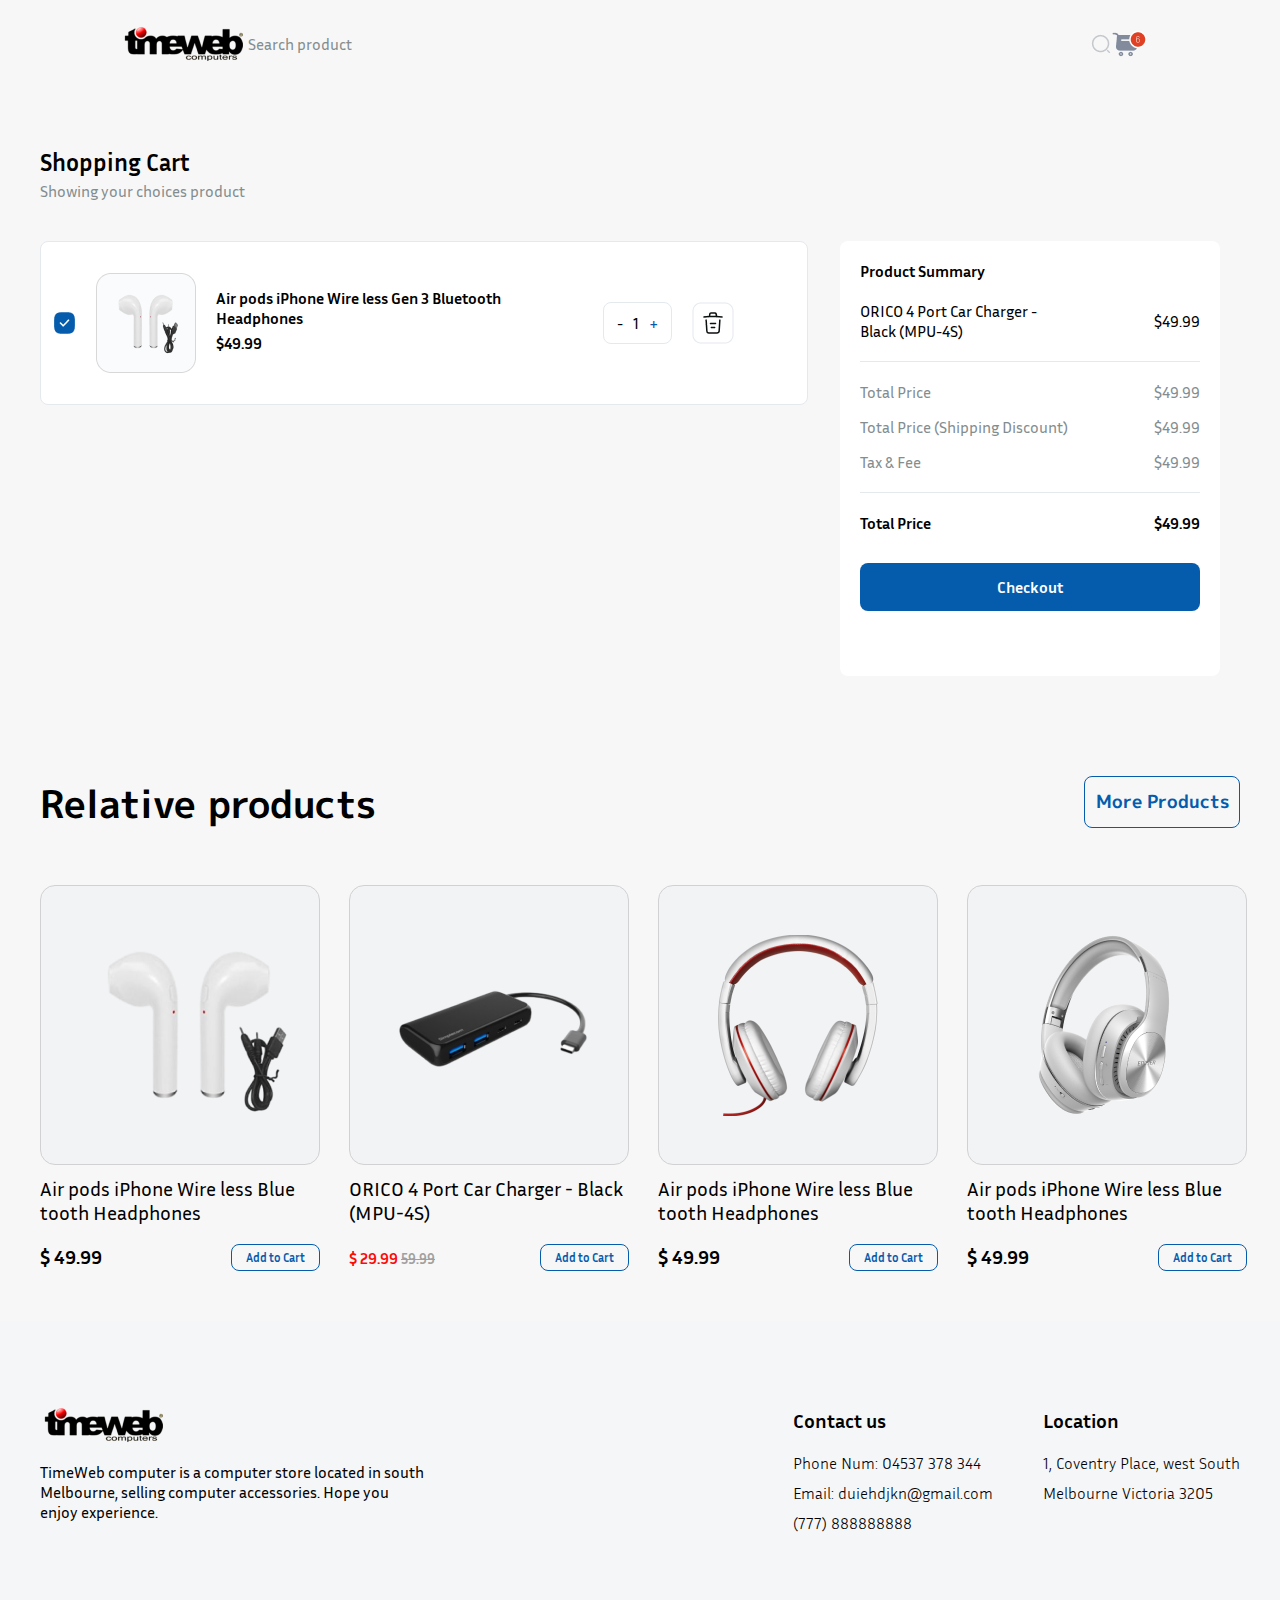
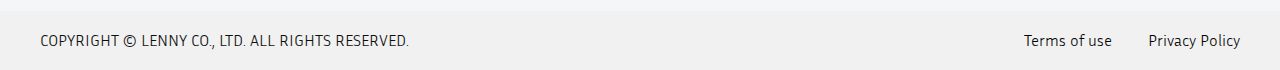
<file: shoppingcart.html>
<!DOCTYPE html>
<html lang="en"><head><meta http-equiv="Content-Type" content="text/html; charset=UTF-8">
    
    <meta http-equiv="X-UA-Compatible" content="IE=edge">
    <meta name="viewport" content="width=device-width, initial-scale=1.0">
    <title>ShoppingCart</title>
    <link rel="stylesheet" href="style.css">
    <link href="https://fonts.googleapis.com/css2?family=M+PLUS+1p:wght@700&display=swap" rel="stylesheet">
    <link href="https://fonts.googleapis.com/css2?family=Inria+Sans:wght@300;400;700&display=swap" rel="stylesheet">
    <style>
        body{
            background-color: #F7F7F7;
        }
    </style>
  </head>
  <body>
    <header class="header2">
      <img src="images/logo.png" alt="logo" class="logo" onclick="window.location.href = &#39;./index.html&#39;">
      <div class="search">
        <div class="searchInput" onclick="window.location.href = &#39;./searchfor.html&#39;">
          <span>Search product</span>
          <img src="images/search-normal.png" alt="search-normal">
        </div>
      </div>
      <img src="images/shopcar.png" alt="shopcar" onclick="window.location.href=&#39;./ShoppingCart.html&#39;">
    </header>
    <div class="searchContainer">
        <div class="shoppingTitle">
            <p class="shoppingcart1">
                Shopping Cart
            </p>
            <p class="shoppingcart2">
                Showing your choices product
            </p>
        </div>
        <div class="cartBox">
            <div class="leftBox">
                <img src="images/tick-square.png" alt="" class="none">
                <div class="imgText">
                    <img src="images/airpods product box.png" alt="">
                    <div class="pDiv">
                        <p>Air pods iPhone Wire less Gen 3 Bluetooth Headphones</p>
                        <p>
                            $49.99
                        </p>
                    </div>
                    <div class="addOrdel">
                        <span> - </span>
                        <span>1</span>
                        <span style="color: #065CAC;margin-right: 0;">+</span>
                    </div>
                    <img src="images/bin logo.png" alt="" class="abNone">
                </div>
            </div>
            <div class="rightBox">
                <p class="rp1">
                    Product Summary
                </p>
                <div class="rPrice">
                    <span>
                        ORICO 4 Port Car Charger -
                        <br>
                        Black (MPU-4S)
                    </span>
                    <span>
                        $49.99
                    </span>
                </div>
                <div class="totalPrice">
                    <div class="item">
                        <span>
                            Total Price
                        </span>
                        <span>
                            $49.99
                        </span>
                    </div>
                    <div class="item">
                        <span>
                            Total Price (Shipping Discount)
                        </span>
                        <span>
                            $49.99
                        </span>
                    </div>
                    <div class="item" style="margin-bottom: 0;">
                        <span>
                            Tax &amp; Fee
                        </span>
                        <span>
                            $49.99
                        </span>
                    </div>
                </div>
                <div class="totalPrice2">
                    <span>Total Price</span>
                    <span>$49.99</span>
                </div>
                <a href="Shopping.html">
				<div class="Checkout">
				  Checkout
				</div>
			  </a>
            
            </div>
        </div>

      <div class="newProduct">
        <div class="np-header">
          <p>Relative products</p>
          <div class="np-button">More Products</div>
        </div>
        <div class="np-box">
          <div class="np-item">
            <div class="np-img">
              <img src="images/wireless earphone.png" alt="">
            </div>
            <p class="np-msg">
              Air pods iPhone Wire less Blue tooth Headphones
            </p>
            <div class="np-price">
              <p>$ 49.99</p>
              <div class="but-nb">Add to Cart</div>
            </div>
          </div>
          <div class="np-item">
            <div class="np-img">
              <img src="images/cable1.png" alt="">
            </div>
            <p class="np-msg">ORICO 4 Port Car Charger - Black (MPU-4S)</p>
            <div class="np-price">
              <p class="np-discount">
                <span class="np-s1"> $ 29.99 </span>
                <span class="np-s2"> 59.99 </span>
              </p>
              <div class="but-nb">Add to Cart</div>
            </div>
          </div>
          <div class="np-item">
            <div class="np-img">
              <img src="images/earphone2.png" alt="">
            </div>
            <p class="np-msg">
              Air pods iPhone Wire less Blue tooth Headphones
            </p>
            <div class="np-price">
              <p>$ 49.99</p>
              <div class="but-nb">Add to Cart</div>
            </div>
          </div>
          <div class="np-item">
            <div class="np-img">
              <img src="images/earphone3.png" alt="">
            </div>
            <p class="np-msg">
              Air pods iPhone Wire less Blue tooth Headphones
            </p>
            <div class="np-price">
              <p>$ 49.99</p>
              <div class="but-nb">Add to Cart</div>
            </div>
          </div>
        </div>
      </div>
    </div>
    <footer>
      <div class="footerInfo">
        <div class="left-1">
            <img src="./images/logo.png" alt="" />
            <p class="inria-sans text" style="font-weight: regular;">TimeWeb computer is a computer store located in south Melbourne, selling computer accessories. Hope you enjoy experience.</p>
        </div>
        <div class="right-1">
            <div class="right-1-item">
                <p class="line-1 inria-sans">Contact us</p>
                <p class="inria-sans lighttext" style="font-weight: lighter;">Phone Num: 04537 378 344</p>
                <p class="inria-sans lighttext" style="font-weight: lighter;">Email: duiehdjkn@gmail.com</p>
                <p class="inria-sans lighttext" style="font-weight: lighter;">(777) 888888888</p>
            </div>
            <div class="right-1-item">
                <p class="line-1 inria-sans">Location</p>
                <p class="inria-sans lighttext" style="font-weight: lighter;">1, Coventry Place, west South</p>
                <p class="inria-sans lighttext" style="font-weight: lighter;">Melbourne Victoria 3205</p>
            </div>
        </div>
    </div>
    <div class="footer-copy">
        <div class="copy">
            <p class="copy-left inria-sans text" style="font-weight: lighter;">COPYRIGHT © LENNY CO., LTD. ALL RIGHTS RESERVED.</p>
            <div class="copy-r">
                <span class="copy-s1 inria-sans term-of-use" style="font-weight: lighter;">Terms of use</span>
                <span class="inria-sans lighttext" style="font-weight: lighter;">Privacy Policy</span>
        </div>
      </div>
    </div>
    
 

</body></html>
</file>
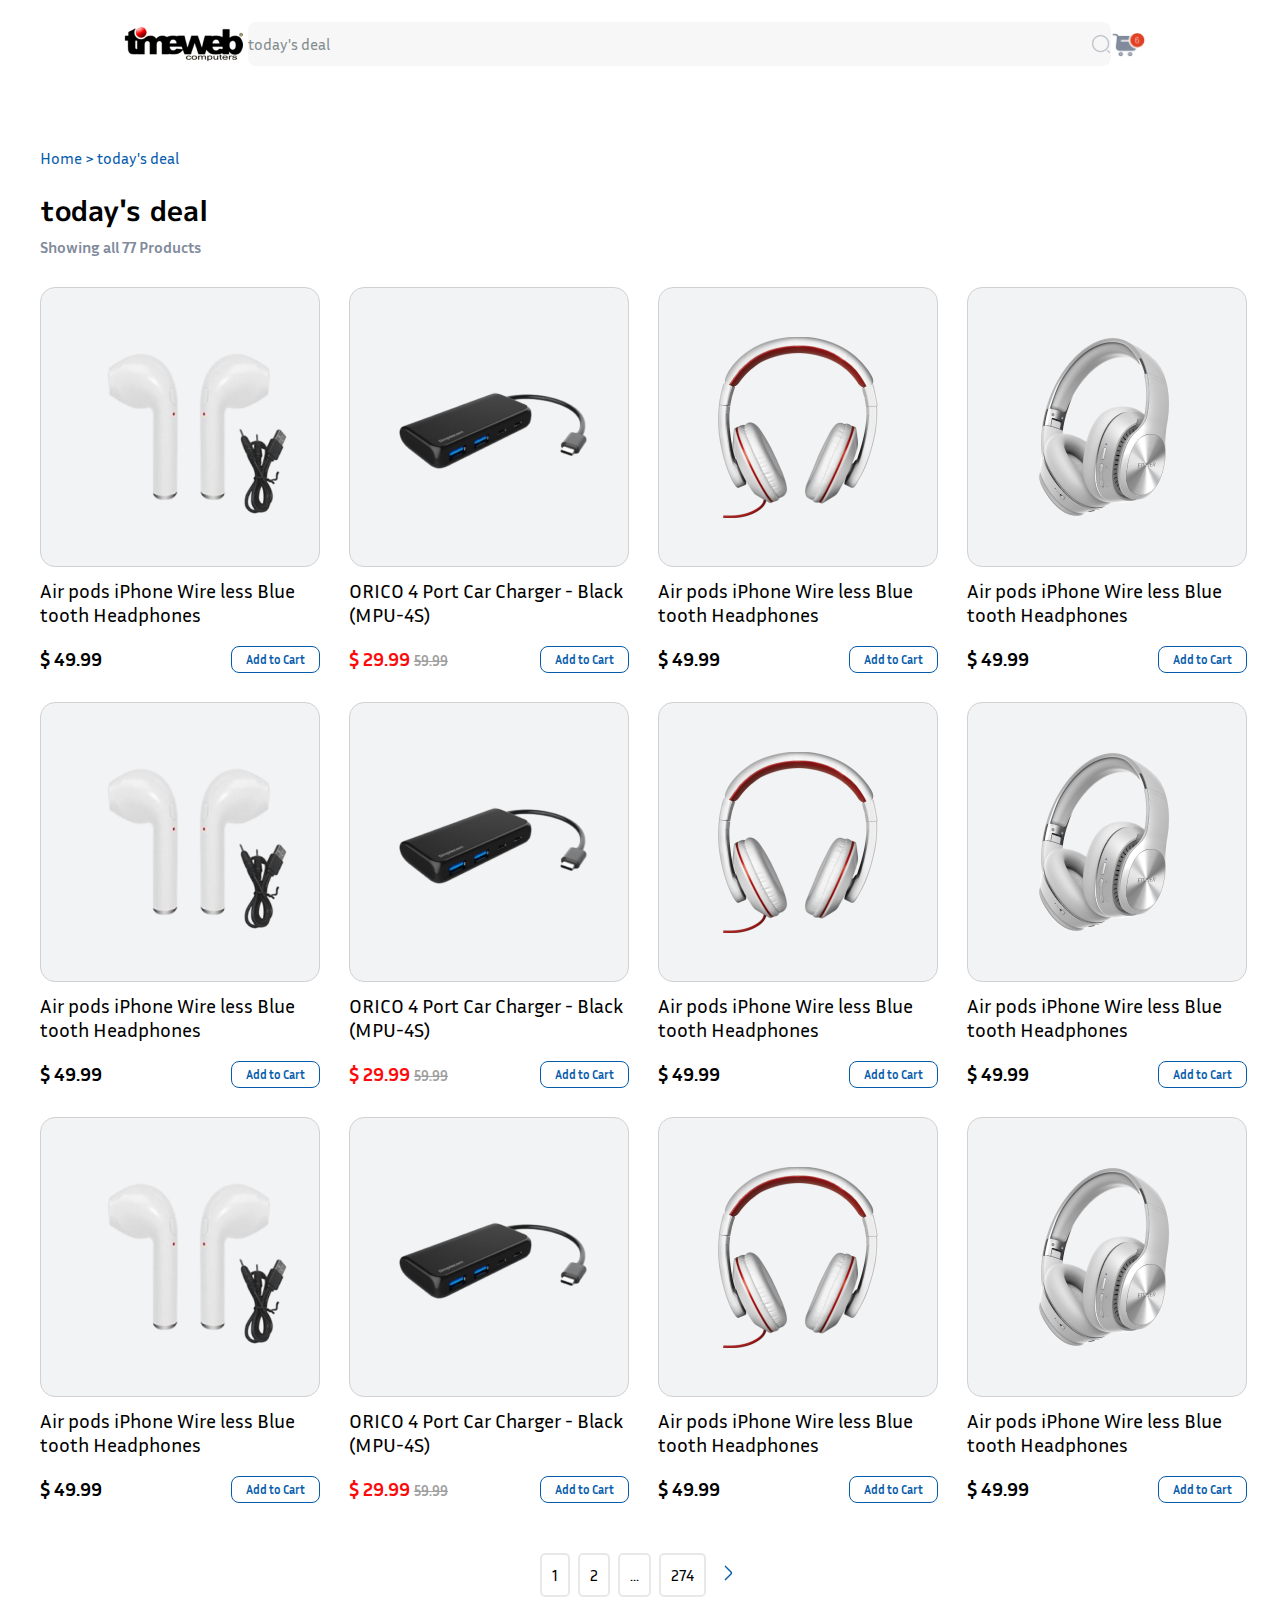
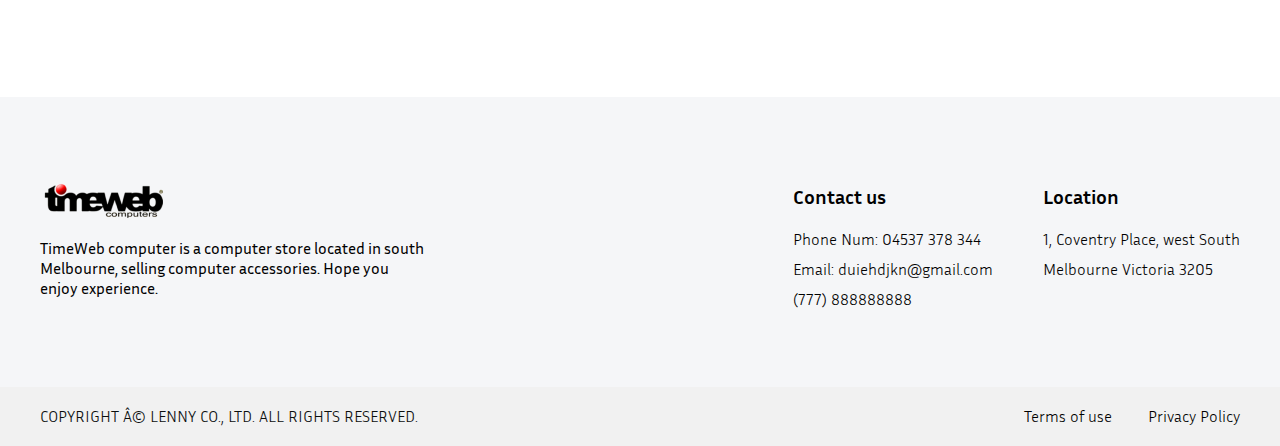
<file: Todaysdeal.html>
<!DOCTYPE html>
<html lang="en">
<head>
    <!-- Meta tags and title -->
    <meta http-equiv="Content-Type" content="text/html; charset="UTF-8" />
    <meta http-equiv="X-UA-Compatible" content="IE=edge" />
    <meta name="viewport" content="width=device-width, initial-scale=1.0" />
    <title>Todaysdeal</title>
    <link rel="stylesheet" href="style.css">
    <link href="https://fonts.googleapis.com/css2?family=M+PLUS+1p:wght@700&display=swap" rel="stylesheet">
    <link href="https://fonts.googleapis.com/css2?family=Inria+Sans:wght@300;400;700&display=swap" rel="stylesheet">
</head>
<body>
    <!-- Header section -->
    <header class="header2">
        <!-- Logo link to homepage -->
            <img src="./images/logo.png" alt="logo" class="logo" onclick="window.location.href = &#39;./index.html&#39;">
            
            <div class="search">
        <!-- Search link -->
        
            <div class="searchInput" onclick="window.location.href = &#39;./searchfor.html&#39;">
                    <span>today's deal</span>
                    <img src="./images/search-normal.png" alt="search-normal" class="search-normal" />
                </div>
            </div>
        
            <img src="./images/shopcar.png" alt="shopcar" class="shopcar" onclick="window.location.href=&#39;./ShoppingCart.html&#39;">
        
    </header>

    <!-- Main content section -->
    <div class="searchContainer">
        <!-- Breadcrumb navigation -->
        <div class="bread" onclick="window.location.href = &#39;./index.html&#39;">Home &gt; today's deal</div>
        <div class="searchTitle">
            <p class="title">today's deal</p>
            <p>Showing all 77 Products</p>
        </div>
        
        <!-- Product list -->
        <div class="np-box2">
            <!-- Product item -->
            <div class="np-item">
                <div class="np-img">
                    <img src="./images/wireless earphone.png" alt="" />
                </div>
                <p class="np-msg">Air pods iPhone Wire less Blue tooth Headphones</p>
                <div class="np-price">
                    <p>$ 49.99</p>
                    <div class="but-nb" onclick="window.location.href = &#39;./ProductDetail.html&#39;">Add to Cart</div>
                </div>
            </div>
            <!-- Repeat product items as needed -->
            <div class="np-item">
                <div class="np-img">
                    <img src="./images/cable1.png" alt="" />
                </div>
                <p class="np-msg">ORICO 4 Port Car Charger - Black (MPU-4S)</p>
                <div class="np-price">
                    <p class="np-discount">
                        <span class="np-s1">$ 29.99</span>
                        <span class="np-s2"> 59.99 </span>
                    </p>
                    <div class="but-nb">Add to Cart</div>
                </div>
            </div>
            <div class="np-item">
                <div class="np-img">
                    <img src="./images/earphone2.png" alt="" />
                </div>
                <p class="np-msg">Air pods iPhone Wire less Blue tooth Headphones</p>
                <div class="np-price">
                    <p>$ 49.99</p>
                    <div class="but-nb">Add to Cart</div>
                </div>
            </div>
            <div class="np-item">
                <div class="np-img">
                    <img src="./images/earphone3.png" alt="" />
                </div>
                <p class="np-msg">Air pods iPhone Wire less Blue tooth Headphones</p>
                <div class="np-price">
                    <p>$ 49.99</p>
                    <div class="but-nb">Add to Cart</div>
                </div>
            </div>
            <div class="np-item">
                <div class="np-img">
                    <img src="./images/wireless earphone.png" alt="" />
                </div>
                <p class="np-msg">Air pods iPhone Wire less Blue tooth Headphones</p>
                <div class="np-price">
                    <p>$ 49.99</p>
                    <div class="but-nb" onclick="window.location.href = &#39;./ProductDetail.html&#39;">Add to Cart</div>
                </div>
            </div>
            <!-- Repeat product items as needed -->
            <div class="np-item">
                <div class="np-img">
                    <img src="./images/cable1.png" alt="" />
                </div>
                <p class="np-msg">ORICO 4 Port Car Charger - Black (MPU-4S)</p>
                <div class="np-price">
                    <p class="np-discount">
                        <span class="np-s1">$ 29.99</span>
                        <span class="np-s2"> 59.99 </span>
                    </p>
                    <div class="but-nb">Add to Cart</div>
                </div>
            </div>
            <div class="np-item">
                <div class="np-img">
                    <img src="./images/earphone2.png" alt="" />
                </div>
                <p class="np-msg">Air pods iPhone Wire less Blue tooth Headphones</p>
                <div class="np-price">
                    <p>$ 49.99</p>
                    <div class="but-nb">Add to Cart</div>
                </div>
            </div>
            <div class="np-item">
                <div class="np-img">
                    <img src="./images/earphone3.png" alt="" />
                </div>
                <p class="np-msg">Air pods iPhone Wire less Blue tooth Headphones</p>
                <div class="np-price">
                    <p>$ 49.99</p>
                    <div class="but-nb">Add to Cart</div>
                </div>
            </div>
            <div class="np-item">
                <div class="np-img">
                    <img src="./images/wireless earphone.png" alt="" />
                </div>
                <p class="np-msg">Air pods iPhone Wire less Blue tooth Headphones</p>
                <div class="np-price">
                    <p>$ 49.99</p>
                    <div class="but-nb" onclick="window.location.href = &#39;./ProductDetail.html&#39;">Add to Cart</div>
                </div>
            </div>
            <!-- Repeat product items as needed -->
            <div class="np-item">
                <div class="np-img">
                    <img src="./images/cable1.png" alt="" />
                </div>
                <p class="np-msg">ORICO 4 Port Car Charger - Black (MPU-4S)</p>
                <div class="np-price">
                    <p class="np-discount">
                        <span class="np-s1">$ 29.99</span>
                        <span class="np-s2"> 59.99 </span>
                    </p>
                    <div class="but-nb">Add to Cart</div>
                </div>
            </div>
            <div class="np-item">
                <div class="np-img">
                    <img src="./images/earphone2.png" alt="" />
                </div>
                <p class="np-msg">Air pods iPhone Wire less Blue tooth Headphones</p>
                <div class="np-price">
                    <p>$ 49.99</p>
                    <div class="but-nb">Add to Cart</div>
                </div>
            </div>
            <div class="np-item">
                <div class="np-img">
                    <img src="./images/earphone3.png" alt="" />
                </div>
                <p class="np-msg">Air pods iPhone Wire less Blue tooth Headphones</p>
                <div class="np-price">
                    <p>$ 49.99</p>
                    <div class="but-nb">Add to Cart</div>
                </div>
            </div>
        </div>
                    <!-- <div class="np-item"></div>
                    <div class="np-img"></div>
                    <img src="./images/wireless earphone.png" alt="" />
                </div>
                <p class="np-msg">Air pods iPhone Wire less Blue tooth Headphones</p>
                <div class="np-price">
                    <p>$ 49.99</p>
                    <div class="but-nb" >Add to Cart</div>
                </div>
            </div>
        </div> -->
        <!-- Repeat product list section if needed -->
       
        <!-- Repeat product list section if needed -->
        <div class="pageBread">
            <div class="pageBox">
                <div class="number">1</div>
                <div class="number">2</div>
                <div class="number">...</div>
                <div class="number">274</div>
                <div class="number n2">
                    <img src="./images/right Vector.png" alt="" />
                </div>
            </div>
        </div>
      </div>
    <!-- Footer section -->
    <footer>
        <!-- Footer information -->
       <div class="footerInfo">
            <div class="left-1">
                <img src="./images/logo.png" alt="" />
                <p class="inria-sans text" style="font-weight: regular;">TimeWeb computer is a computer store located in south Melbourne, selling computer accessories. Hope you enjoy experience.</p>
            </div>
            <div class="right-1">
                <div class="right-1-item">
                    <p class="line-1 inria-sans">Contact us</p>
                    <p class="inria-sans lighttext" style="font-weight: lighter;">Phone Num: 04537 378 344</p>
                    <p class="inria-sans lighttext" style="font-weight: lighter;">Email: duiehdjkn@gmail.com</p>
                    <p class="inria-sans lighttext" style="font-weight: lighter;">(777) 888888888</p>
                </div>
                <div class="right-1-item">
                    <p class="line-1 inria-sans">Location</p>
                    <p class="inria-sans lighttext" style="font-weight: lighter;">1, Coventry Place, west South</p>
                    <p class="inria-sans lighttext" style="font-weight: lighter;">Melbourne Victoria 3205</p>
                </div>
            </div>
        </div>
        <div class="footer-copy">
            <div class="copy">
                <p class="copy-left inria-sans text" style="font-weight: lighter;">COPYRIGHT © LENNY CO., LTD. ALL RIGHTS RESERVED.</p>
                <div class="copy-r">
                    <span class="copy-s1 inria-sans term-of-use" style="font-weight: lighter;">Terms of use</span>
                    <span class="inria-sans lighttext" style="font-weight: lighter;">Privacy Policy</span>
            </div>
        </div>
    </div>
</body>
</html>
</file>
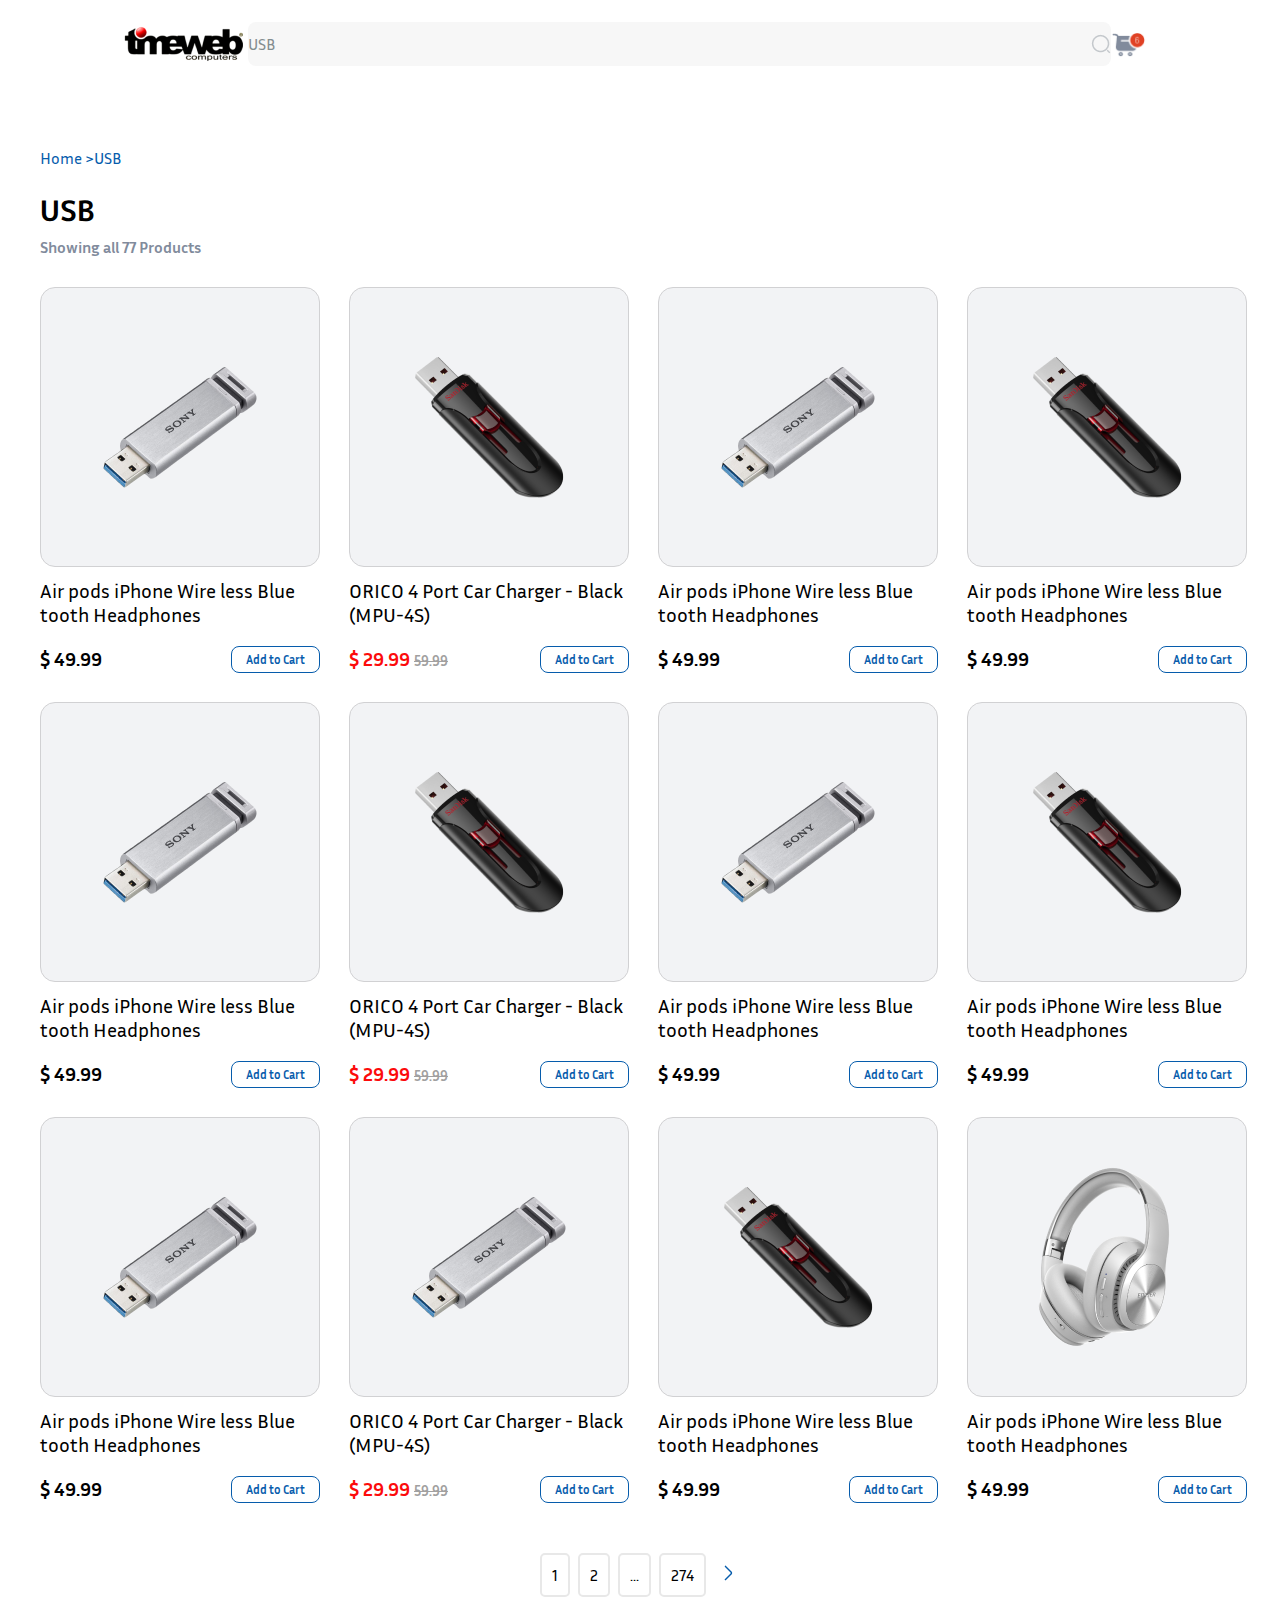
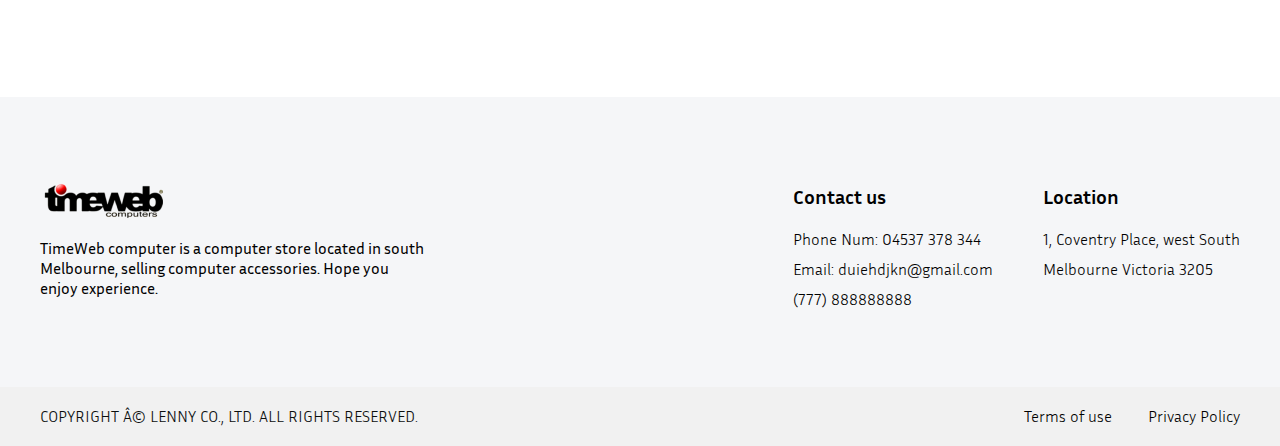
<file: USB.html>
<!DOCTYPE html>
<html lang="en">
<head>
    <!-- Meta tags and title -->
    <meta http-equiv="Content-Type" content="text/html; charset="UTF-8" />
    <meta http-equiv="X-UA-Compatible" content="IE=edge" />
    <meta name="viewport" content="width=device-width, initial-scale=1.0" />
    <title>USB</title>
    <link rel="stylesheet" href="style.css">
    <link href="https://fonts.googleapis.com/css2?family=M+PLUS+1p:wght@700&display=swap" rel="stylesheet">
    <link href="https://fonts.googleapis.com/css2?family=Inria+Sans:wght@300;400;700&display=swap" rel="stylesheet">
</head>
<body>
    <!-- Header section -->
    <header class="header2">
        <!-- Logo link to homepage -->
            <img src="./images/logo.png" alt="logo" class="logo" onclick="window.location.href = &#39;./index.html&#39;">
            
            <div class="search">
        <!-- Search link -->
        
            <div class="searchInput" onclick="window.location.href = &#39;./searchfor.html&#39;">
                    <span>USB</span>
                    <img src="./images/search-normal.png" alt="search-normal" class="search-normal" />
                </div>
            </div>
        
            <img src="./images/shopcar.png" alt="shopcar" class="shopcar" onclick="window.location.href=&#39;./ShoppingCart.html&#39;">
        
    </header>

    <!-- Main content section -->
    <div class="searchContainer">
        <!-- Breadcrumb navigation -->
        <div class="bread" onclick="window.location.href = &#39;./index.html&#39;">Home &gt;USB</div>
        <div class="searchTitle">
            <p class="title">USB</p>
            <p>Showing all 77 Products</p>
        </div>
        
        <!-- Product list -->
        <div class="np-box2">
            <!-- Product item -->
            <div class="np-item">
                <div class="np-img">
                    <img src="./images/usb.png" alt="usb" />
                </div>
                <p class="np-msg">Air pods iPhone Wire less Blue tooth Headphones</p>
                <div class="np-price">
                    <p>$ 49.99</p>
                    <div class="but-nb" onclick="window.location.href = &#39;./ProductDetail.html&#39;">Add to Cart</div>
                </div>
            </div>
            <!-- Repeat product items as needed -->
            <div class="np-item">
                <div class="np-img">
                    <img src="./images/usb2.png" alt="usb" />
                </div>
                <p class="np-msg">ORICO 4 Port Car Charger - Black (MPU-4S)</p>
                <div class="np-price">
                    <p class="np-discount">
                        <span class="np-s1">$ 29.99</span>
                        <span class="np-s2"> 59.99 </span>
                    </p>
                    <div class="but-nb">Add to Cart</div>
                </div>
            </div>
            <div class="np-item">
                <div class="np-img">
                    <img src="./images/usb.png" alt="usb" />
                </div>
                <p class="np-msg">Air pods iPhone Wire less Blue tooth Headphones</p>
                <div class="np-price">
                    <p>$ 49.99</p>
                    <div class="but-nb">Add to Cart</div>
                </div>
            </div>
            <div class="np-item">
                <div class="np-img">
                    <img src="./images/usb2.png" alt="usb" />
                </div>
                <p class="np-msg">Air pods iPhone Wire less Blue tooth Headphones</p>
                <div class="np-price">
                    <p>$ 49.99</p>
                    <div class="but-nb">Add to Cart</div>
                </div>
            </div>
            <div class="np-item">
                <div class="np-img">
                    <img src="./images/usb.png" alt="usb" />
                </div>
                <p class="np-msg">Air pods iPhone Wire less Blue tooth Headphones</p>
                <div class="np-price">
                    <p>$ 49.99</p>
                    <div class="but-nb" onclick="window.location.href = &#39;./ProductDetail.html&#39;">Add to Cart</div>
                </div>
            </div>
            <!-- Repeat product items as needed -->
            <div class="np-item">
                <div class="np-img">
                    <img src="./images/usb2.png" alt="usb" />
                </div>
                <p class="np-msg">ORICO 4 Port Car Charger - Black (MPU-4S)</p>
                <div class="np-price">
                    <p class="np-discount">
                        <span class="np-s1">$ 29.99</span>
                        <span class="np-s2"> 59.99 </span>
                    </p>
                    <div class="but-nb">Add to Cart</div>
                </div>
            </div>
            <div class="np-item">
                <div class="np-img">
                    <img src="./images/usb.png" alt="usb" />
                </div>
                <p class="np-msg">Air pods iPhone Wire less Blue tooth Headphones</p>
                <div class="np-price">
                    <p>$ 49.99</p>
                    <div class="but-nb">Add to Cart</div>
                </div>
            </div>
            <div class="np-item">
                <div class="np-img">
                    <img src="./images/usb2.png" alt="usb" />
                </div>
                <p class="np-msg">Air pods iPhone Wire less Blue tooth Headphones</p>
                <div class="np-price">
                    <p>$ 49.99</p>
                    <div class="but-nb">Add to Cart</div>
                </div>
            </div>
            <div class="np-item">
                <div class="np-img">
                    <img src="./images/usb.png" alt="usb" />
                </div>
                <p class="np-msg">Air pods iPhone Wire less Blue tooth Headphones</p>
                <div class="np-price">
                    <p>$ 49.99</p>
                    <div class="but-nb" onclick="window.location.href = &#39;./ProductDetail.html&#39;">Add to Cart</div>
                </div>
            </div>
            <!-- Repeat product items as needed -->
            <div class="np-item">
                <div class="np-img">
                    <img src="./images/usb.png" alt="usb" />
                </div>
                <p class="np-msg">ORICO 4 Port Car Charger - Black (MPU-4S)</p>
                <div class="np-price">
                    <p class="np-discount">
                        <span class="np-s1">$ 29.99</span>
                        <span class="np-s2"> 59.99 </span>
                    </p>
                    <div class="but-nb">Add to Cart</div>
                </div>
            </div>
            <div class="np-item">
                <div class="np-img">
                    <img src="./images/usb2.png" alt="usb" />
                </div>
                <p class="np-msg">Air pods iPhone Wire less Blue tooth Headphones</p>
                <div class="np-price">
                    <p>$ 49.99</p>
                    <div class="but-nb">Add to Cart</div>
                </div>
            </div>
            <div class="np-item">
                <div class="np-img">
                    <img src="./images/earphone3.png" alt="" />
                </div>
                <p class="np-msg">Air pods iPhone Wire less Blue tooth Headphones</p>
                <div class="np-price">
                    <p>$ 49.99</p>
                    <div class="but-nb">Add to Cart</div>
                </div>
            </div>
        </div>
                    <!-- <div class="np-item"></div>
                    <div class="np-img"></div>
                    <img src="./images/wireless earphone.png" alt="" />
                </div>
                <p class="np-msg">Air pods iPhone Wire less Blue tooth Headphones</p>
                <div class="np-price">
                    <p>$ 49.99</p>
                    <div class="but-nb" >Add to Cart</div>
                </div>
            </div>
        </div> -->
        <!-- Repeat product list section if needed -->
       
        <!-- Repeat product list section if needed -->
        <div class="pageBread">
            <div class="pageBox">
                <div class="number">1</div>
                <div class="number">2</div>
                <div class="number">...</div>
                <div class="number">274</div>
                <div class="number n2">
                    <img src="./images/right Vector.png" alt="" />
                </div>
            </div>
        </div>
      </div>
    <!-- Footer section -->
    <footer>
        <!-- Footer information -->
       <div class="footerInfo">
            <div class="left-1">
                <img src="./images/logo.png" alt="" />
                <p class="inria-sans text" style="font-weight: regular;">TimeWeb computer is a computer store located in south Melbourne, selling computer accessories. Hope you enjoy experience.</p>
            </div>
            <div class="right-1">
                <div class="right-1-item">
                    <p class="line-1 inria-sans">Contact us</p>
                    <p class="inria-sans lighttext" style="font-weight: lighter;">Phone Num: 04537 378 344</p>
                    <p class="inria-sans lighttext" style="font-weight: lighter;">Email: duiehdjkn@gmail.com</p>
                    <p class="inria-sans lighttext" style="font-weight: lighter;">(777) 888888888</p>
                </div>
                <div class="right-1-item">
                    <p class="line-1 inria-sans">Location</p>
                    <p class="inria-sans lighttext" style="font-weight: lighter;">1, Coventry Place, west South</p>
                    <p class="inria-sans lighttext" style="font-weight: lighter;">Melbourne Victoria 3205</p>
                </div>
            </div>
        </div>
        <div class="footer-copy">
            <div class="copy">
                <p class="copy-left inria-sans text" style="font-weight: lighter;">COPYRIGHT © LENNY CO., LTD. ALL RIGHTS RESERVED.</p>
                <div class="copy-r">
                    <span class="copy-s1 inria-sans term-of-use" style="font-weight: lighter;">Terms of use</span>
                    <span class="inria-sans lighttext" style="font-weight: lighter;">Privacy Policy</span>
            </div>
        </div>
    </div>
</body>
</html>
</file>
<file: style.css>
@charset "UTF-8";
* {
  margin: 0;
  padding: 0;
}

a {
  text-decoration: none;
}

header {
  width: 100vw;
  height: 88px;
  box-sizing: border-box;
  padding: 24px 163px 24px 120px;
  display: flex;
  justify-content: space-between;
  align-items: center;
}
header .logo {
  height: 40px;
}
header .search {
  width: 923px;
  height: 44px;
  background-color: #f7f7f7;
  border-radius: 8px;
  display: flex;
  align-items: center;
}
li {
  list-style: none;
}
header .search .searchInput {
  width: 863px;
  height: 20px;
  margin: 0 auto;
  display: flex;
  justify-content: space-between;
}
header .search .searchInput .search-normal {
  width: 20px;
  height: 20px;
}
header .search .searchInput span {
  color: #838d8f;
  font-family: 'Inria Sans', sans-serif;
}
header .shopcar {
  width: 36px;
  height: 27px;
}

.banner {

  background-repeat: no-repeat;
  height: 620px;
  position: relative;
  width: 100vw;
  background-position: right;
  box-shadow: 0px 10px 15px rgba(0, 0, 0, 0.1); 
}
.banner .big_box  {
  width: 100vw;
  height: 640px;
  overflow: hidden;
  position: absolute;
  left: 0;
  right: 0;
  top: 0;
}

.left_but {
  z-index: 9999;
  display: none;
  position: absolute;
  top: 50%;
  transform: translate(0, -50%);
  left: 20px;
  opacity: 0.5;
}
.left_but img,
.right_but img{
  width: 60px;
  height: 60px;
}
.right_but {
  z-index: 9999;
  display: none;
  position: absolute;
  right: 20px;
  top: 50%;
  transform: translate(0, -50%);
  opacity: 0.5;
}


a img {
  width: 50px;
  height: 50px;
}

.promo_nav {
  position: absolute;
  bottom: 10px;
  left: 50%;
  transform: translate(-50%, 0);
  width: 113px;
  height: 14px;
  background-color: rgba(255, 255, 255, .5);
  border-radius: 7px;
}

.promo_nav li {
  float: left;
  border-radius: 50%;
  width: 8px;
  height: 8px;
  background-color: #fff;
  margin: 3px;
}

.promo_nav .selected {
  background-color: #ff5000;
  z-index: 9999;
}

.slide_img {
  position: absolute;
  height: 100%;
  top: 0;
  left: 0;
  width: 800%;
}

.slide_img li {
  float: left;
}

.slide_img img {
  width: 100vw;
  height: 640px;
}



.bannerTitle {
  font-family: 'M PLUS 1p', sans-serif;
  font-weight: bold; 
}

.banner .bannerText {
  z-index: 1;
  position: absolute;
  top: 139px;
  left: 120px;
}
.banner .bannerText .bannerTitle {
  font-size: 40px;
  color: #0b0f0e;
  font-weight: bold;
}
.banner .bannerText .bannerButton div {
  width: 327px;
  height: 48px;
  line-height: 48px;
  text-align: center;
  border-radius: 8px;
  color: white;
  font-size: 16px;
  font-weight: bold;
}
.banner .bannerText .bannerButton .button1 {
  margin: 20px 0;
  background-color: #065cac;
  font-family: 'Inria Sans', sans-serif;
}
.banner .bannerText .bannerButton .button2 {
  color: #065cac;
  border: 1px solid #065cac;
}
.banner .bannerText .bannerButton .button1:active,
.banner .bannerText .bannerButton .button2:active{
  color: #ffffff !important;
  background-color: #033667;
}

.pbannerText, .noneMore {
  display: none;
}

section {
  background-color: #f7f7f7;
  width: 100vw;
    padding: 0 10px;
    box-sizing: border-box;
}

.newProduct {
  padding-bottom: 50px;
  margin: 0;
}

.category {
  margin-bottom: 50px;
}
.category .category-header {
  text-align: center;
  padding: 80px 0 40px;
  font-size: 38px;
  font-weight: bold; 
  font-family: 'M PLUS 1p', sans-serif;
}
.category .categoryBox {
  width: 1200px;
  margin: 0 auto;
  display: grid;
  grid-template-columns: repeat(4, 1fr);
  gap: 29px;
  background-color: #f8f8f8;
}
.category .categoryBox .categoryItem {
  border-radius: 20px;
  display: flex;
  width: 278px;
  height: 278px;
  flex-direction: column;
  border: 1px solid #f8f8f8;
  align-items: center;
  justify-content: space-around;
  box-shadow: 10px 0px 15px rgba(0, 0, 0, 0.1), -10px 0px 15px rgba(0, 0, 0, 0.1); 
}
.category .categoryBox .categoryItem .cate-img {
  width: 233px;
  height: 183px;
  display: flex;
  justify-content: center;
  align-items: center;
}
.category .categoryBox .categoryItem p {
  font-size: 20px;
  font-weight: bold;
  font-family: 'Inria Sans', sans-serif;
}

.newProduct {
  width: 1200px;
  margin: 0 auto;
}
.np-header {
  display: flex;
  justify-content: space-between;
  margin-bottom: 53px;
  font-family: 'M PLUS 1p', sans-serif; 
}
.newProduct .np-header p {
  font-size: 38px;
  font-weight: bold;
}
.newProduct .np-header .np-button {
  border-radius: 8px;
  width: 154px;
  height: 50px;
  line-height: 50px;
  text-align: center;
  border: 1px solid #065cac;
  font-size: 18px;
  font-weight: bold;
  color: #065cac;
}

.newProduct .np-box {
  width: 100%;
  display: grid;
  grid-template-columns: repeat(4, 1fr);
  gap: 29px;
}
.newProduct .np-box .np-img {
  width: 278px;
  height: 278px;
  display: flex;
  justify-content: center;
  align-items: center;
  background-color: #f2f3f5;
  border: 1px solid #d1d1d3;
  border-radius: 15px;
  margin-bottom: 11px;
}
.newProduct .np-box .np-msg {
  font-size: 20px;
  margin-bottom: 20px;
  font-family: 'Inria Sans', sans-serif;
}
.newProduct .np-box .np-price {
  display: flex;
  justify-content: space-between;
}
.newProduct .np-box .np-price p {
  font-size: 20px;
  font-weight: bold;
  font-family: 'Inria Sans', sans-serif;
}
.newProduct .np-box .np-price div {
  border-radius: 8px;
  font-family: 'Inria Sans', sans-serif;
  width: 87px;
  height: 25px;
  line-height: 25px;
  text-align: center;
  border: 1px solid #065cac;
  font-size: 12px;
  font-weight: bold;
  color: #065cac;
}
.inria-sans {
  font-family: 'Inria Sans', sans-serif;
}




.but-nb{
  border-radius: 8px;
  width: 87px;
  height: 25px;
  line-height: 25px;
  text-align: center;
  border: 1px solid #065cac;
  font-size: 12px;
  font-weight: bold;
  color: #065cac;
}

.but-nb:active {
  color: #ffffff !important;
  background-color: #033667;

}



.newProduct .np-box .np-price .np-discount {
  color: #a1a0a0;
  font-family: 'Inria Sans', sans-serif;
}
.newProduct .np-box .np-price .np-discount .np-s1 {
  color: #fc0b0b;
  font-size: 16px;
  text-decoration: none;
  font-family: 'Inria Sans', sans-serif;
}
.newProduct .np-box .np-price .np-discount .np-s2 {
  text-decoration: line-through;
  font-size: 14px;
  font-family: 'Inria Sans', sans-serif;
}

footer {
  width: 100vw;
  margin: 0 auto;
  background-color: #f5f6f8;
}
footer .footerInfo {
  width: 1200px;
  margin: 0 auto;
  display: flex;
  justify-content: space-between;
  padding: 84px 0 73px;
  box-sizing: border-box;
}
footer .footerInfo .left-1 {
  width: 385px;
}
footer .footerInfo .left-1 img {
  margin-bottom: 13px;
}
footer .footerInfo .left-1 p {
  font-size: 16px;
}
footer .footerInfo .right-1 {
  display: flex;
  gap: 50px;
}
footer .footerInfo .right-1 .line-1 {
  font-size: 20px;
  font-weight: bold;
  margin-bottom: 13px;
}
footer .footerInfo .right-1 p {
  line-height: 30px;
}

.footer-copy {
  background-color: #f1f1f1;
  width: 100vw;
}
.footer-copy .copy {
  width: 1200px;
  margin: 0 auto;
  line-height: 58px;
  display: flex;
  justify-content: space-between;
}
.footer-copy .copy p {
  font-size: 16px;
  color: #0b0f0e;
}
.footer-copy .copy .copy-s1 {
  margin-right: 32px;
}

.searchContainer {
  width: 1200px;
  margin: 60px auto 0;
  font-family: 'Inria Sans', sans-serif;
}
.searchContainer .bread {
  color: #065cac;
  margin-bottom: 22px;
}
.searchContainer .searchTitle {
  margin-bottom: 30px;
  font-family: 'Inria Sans', sans-serif;
}
.searchContainer .searchTitle .title {
  font-size: 28px;
  color: black;
  margin-bottom: 5px;
  font-family: 'M PLUS 1p', sans-serif;
}
.searchContainer .searchTitle p {
  font-size: 16px;
  color: #818b9c;
  font-weight: bold;
}

.np-box2 {
  width: 100%;
  display: grid;
  grid-template-columns: repeat(4, 1fr);
  gap: 29px;
  margin-bottom: 24px;
}
.np-box2 .np-img {
  width: 278px;
  height: 278px;
  display: flex;
  justify-content: center;
  align-items: center;
  background-color: #f2f3f5;
  border: 1px solid #d1d1d3;
  border-radius: 15px;
  margin-bottom: 11px;
}
.np-box2 .np-msg {
  font-size: 20px;
  margin-bottom: 20px;
  font-family: 'Inria Sans', sans-serif;
}
.np-box2 .np-price {
  display: flex;
  justify-content: space-between;
}
.np-box2 .np-price p {
  font-size: 20px;
  font-weight: bold;
  font-family: 'Inria Sans', sans-serif;
}
.np-box2 .np-price div {
  border-radius: 8px;
  width: 87px;
  height: 25px;
  line-height: 25px;
  text-align: center;
  border: 1px solid #065cac;
  font-size: 12px;
  font-weight: bold;
  color: #065cac;
  font-family: 'Inria Sans', sans-serif;
}
.np-box2 .np-price .np-discount {
  color: #a1a0a0;
  font-family: 'Inria Sans', sans-serif;
}
.np-box2 .np-price .np-discount .np-s1 {
  color: #fc0b0b;
  font-size: 20px;
  text-decoration: none;
  font-family: 'Inria Sans', sans-serif;
}
.np-box2 .np-price .np-discount .np-s2 {
  text-decoration: line-through;
  font-size: 14px;
  font-family: 'Inria Sans', sans-serif;
}

.pageBread {
  width: 200px;
  margin: 50px auto 100px;
}
.pageBread .pageBox {
  display: flex;
  gap: 8px;
  align-items: center;
}
.pageBread .pageBox .number {
  width: 41px;
  padding: 10px;
  border-radius: 5px;
  border: 2px solid #e8e8e8;
}
.pageBread .pageBox .n2 {
  border: none;
}

.shopContent .shopTop {
  display: flex;
  gap: 42px;
  margin-bottom: 40px;
}
.shopContent .shopTop .productMsg .pTitle {
  font-size: 30px;
  font-weight: bold;
  font-family: 'Inria Sans', sans-serif;
}
.shopContent .shopTop .productMsg .sold {
  font-size: 12px;
  color: #838d8f;
}
.shopContent .shopTop .productMsg .pPrice {
  margin: 10px 0 10px;
  color: #065cac;
  font-size: 18px;
  font-weight: bold;
  font-family: 'Inria Sans', sans-serif;
}
.shopContent .shopTop .productMsg .pmsg {
  font-size: 16px;
  font-family: 'Inria Sans', sans-serif;
  color: #838d8f;
  margin-bottom: 60px;
}
.shopContent .shopTop .productMsg .pmsg span {
  color: #065cac;
  font-family: 'Inria Sans', sans-serif;
}
.shopContent .shopTop .productMsg .pButton {
  width: 327px;
}
.shopContent .shopTop .productMsg .pButton .item {
  width: 100%;
  text-align: center;
  height: 48px;
  line-height: 48px;
  border-radius: 8px;
  background-color: #065cac;
  color: white;
  font-weight: bold;
  margin-bottom: 18px;
  font-family: 'Inria Sans', sans-serif;
}
.shopContent .shopTop .productMsg .pButton .item:active {
  color: #ffffff !important;
  background-color: #033667;

}
.shopContent .shopTop .productMsg .pButton .padd {
  display: flex;
  justify-content: center;
  align-items: center;
  gap: 10px;
  background-color: white;
  border: 1px solid #065cac;
  color: #065cac;
  font-family: 'Inria Sans', sans-serif;
}
.shopContent .p1 {
  color: #065cac;
  font-family: 'Inria Sans', sans-serif;
  font-weight: bold;
  margin-bottom: 15px;
}
.shopContent .shopInfo .p2 {
  font-size: 24px;
  font-family: 'Inria Sans', sans-serif;
  font-weight: bold;
  margin-bottom: 15px;
  color: black;
}
.shopContent .shopInfo p {
  color: #838d8f;
  margin-bottom: 5px;
  font-family: 'Inria Sans', sans-serif;
}
.shopContent .shopInfo .shopTwoImg {
  margin: 60px 0 100px;
  display: flex;
  gap: 30px;
}
.shopContent .shopInfo .shopTwoImg img {
  width: 450px;
  height: 450px;
}

.shoppingTitle {
  margin-bottom: 40px;
}
.shoppingTitle .shoppingcart1 {
  font-size: 24px;
  font-weight: bold;
  margin-bottom: 5px;
  font-family: 'Inria Sans', sans-serif;
}
.shoppingTitle .shoppingcart2 {
  font-size: 16px;
  color: #838d8f;
  font-family: 'Inria Sans', sans-serif;
}

.cartBox {
  display: flex;
  gap: 32px;
  margin-bottom: 100px;
}
.cartBox .leftBox {
  width: 768px;
  height: 164px;
  border-radius: 8px;
  border: 1px solid #e4e9ee;
  background-color: white;
  padding: 16px 12px;
  box-sizing: border-box;
  display: flex;
  gap: 20px;
  align-items: center;
}
.cartBox .leftBox .imgText {
  display: flex;
  gap: 20px;
  align-items: center;
}
.cartBox .leftBox .imgText .pDiv {
  width: 367px;
}
.cartBox .leftBox .imgText .pDiv p {
  font-size: 16px;
  font-weight: bold;
  margin-bottom: 5px;
}
.cartBox .leftBox .imgText .addOrdel {
  border: 1px solid #e4e9ee;
  padding: 10px 13px;
  border-radius: 8px;
}
.cartBox .leftBox .imgText .addOrdel span {
  margin-right: 7px;
}
.cartBox .rightBox {
  width: 380px;
  height: 435px;
  border-radius: 8px;
  background-color: #fff;
  padding: 20px;
  box-sizing: border-box;
}
.cartBox .rightBox .rp1 {
  font-size: 16px;
  font-weight: bold;
  margin-bottom: 20px;
  font-family: 'Inria Sans', sans-serif;
}
.cartBox .rightBox .rPrice {
  display: flex;
  justify-content: space-between;
  align-items: center;
  margin-bottom: 20px;
  font-family: 'Inria Sans', sans-serif;
}
.cartBox .rightBox .rPrice .ss2 {
  font-weight: bold;
  font-family: 'Inria Sans', sans-serif;
}
.cartBox .rightBox .totalPrice {
  padding: 20px 0;
  border-top: 1px solid #e4e9ee;
  border-bottom: 1px solid #e4e9ee;
  margin-bottom: 20px;
  font-family: 'Inria Sans', sans-serif;
}
.cartBox .rightBox .totalPrice .item {
  display: flex;
  justify-content: space-between;
  margin-bottom: 15px;
  color: #838d8f;
  font-family: 'Inria Sans', sans-serif;
}
.cartBox .rightBox .totalPrice2 {
  display: flex;
  justify-content: space-between;
  font-weight: bold;
  margin-bottom: 30px;
  font-family: 'Inria Sans', sans-serif;
}
.cartBox .rightBox .Checkout {
  width: 100%;
  height: 48px;
  line-height: 48px;
  color: white;
  background-color: #065cac;
  text-align: center;
  border-radius: 8px;
  font-weight: bold;
  font-family: 'Inria Sans', sans-serif;
  
}
.cartBox .rightBox .Checkout:active {
  color: #ffffff !important;
  background-color: #033667;
}
.cartBox .Address,
.cartBox .Debit {
  width: 768px;
  border-radius: 8px;
  border: 1px solid #e4e9ee;
  background-color: white;
  padding: 16px 12px;
  box-sizing: border-box;
  margin-bottom: 30px;
}
.cartBox .Address .ap1,
.cartBox .Address .dp1,
.cartBox .Debit .ap1,
.cartBox .Debit .dp1 {
  font-weight: bold;
  font-size: 24px;
  margin-bottom: 10px;
}
.cartBox .Address .addressItem,
.cartBox .Debit .addressItem {
  margin: 20px 0;
}
.cartBox .Address .addressItem p,
.cartBox .Debit .addressItem p {
  font-size: 16px;
  font-weight: bold;
  margin-bottom: 10px;
}
.cartBox .Address .addressItem input,
.cartBox .Debit .addressItem input {
  width: 700px;
  height: 40px;
  border: none;
  background-color: #f7f7f7;
  margin-bottom: 30px;
  border-radius: 12px;
}
.cartBox .Address .debitFour,
.cartBox .Debit .debitFour {
  display: grid;
  grid-template-columns: repeat(2, 1fr);
  gap: 30px;
  grid-template-rows: 2;
  margin-bottom: 20px;
}
.cartBox .Address .debitFour .debitItem p,
.cartBox .Debit .debitFour .debitItem p {
  font-weight: bold;
  margin-bottom: 15px;
}
.cartBox .Address .debitFour .debitItem input,
.cartBox .Debit .debitFour .debitItem input {
  width: 322px;
  height: 44px;
  border: 1px solid #E4E9EE;
  border-radius: 12px;
}

.successful {
  width: 50%;
  margin: 100px auto;
  display: flex;
  flex-direction: column;
  gap: 20px;
  align-items: center;
  text-align: center;
  font-family: 'Inria Sans', sans-serif;
}
.successful .pbold {
  font-size: 28px;
  font-weight: bold;
  color: black;
  font-family: 'Inria Sans', sans-serif;
}
.successful P {
  color: #818b9c;
  font-size: 18px;
  font-family: 'Inria Sans', sans-serif;
}
.successful .sButton {
  display: flex;
  gap: 20PX;
}
.successful .sButton .item {
  width: 160px;
  height: 48px;
  line-height: 48px;
  text-align: center;
  font-weight: bold;
  border-radius: 8px;
  background-color: #065cac;
  font-family: 'Inria Sans', sans-serif;
}
.successful .sButton .item:active {
  color: #ffffff !important;
  background-color: #033667;
}
.successful .sButton .item a {
  text-decoration: none;
  color: white;
}
.successful .sButton .Check {
  background-color: #E4E9EE;
}
.successful .sButton .Check a {
  color: black;
}
@charset "UTF-8";




/*--------------------------------------------------------------*/
/* style for Responsive design webpage */

@media screen and (max-width: 391px) {
  header {
    width: 100vw;
    height: 88px;
    box-sizing: border-box;
    padding: 0;
    display: flex;
    justify-content: space-between;
    align-items: center;
  }
  header .logo {
    height: 40px;
  }
  header .search {
    width: 50%;
    height: 44px;
    background-color: #f7f7f7;
    border-radius: 8px;
    display: flex;
    align-items: center;
  }
  header .search .searchInput {
    width: 863px;
    height: 20px;
    margin: 0 auto;
    display: flex;
    justify-content: space-between;
  }
  header .search .searchInput .search-normal {
    width: 20px;
    height: 20px;
  }
  header .search .searchInput span {
    color: #838d8f;
  }
  header .shopcar {
    width: 36px;
    height: 27px;
  }
  .header2 {
    width: 100vw;
    height: 88px;
    box-sizing: border-box;
    padding: 10px;
    display: flex;
    justify-content: space-between;
    align-items: center;
    box-shadow: 0px 10px 15px rgba(0, 0, 0, 0.1); 
    margin-bottom: 20px;
  }
  .header2 .logo {
    height: 40px;
  }
  .header2 .search {
    width: 200px;
    height: 44px;
    background-color: #f7f7f7;
    border-radius: 8px;
    display: flex;
    align-items: center;
  }
  .header2 .search .searchInput {
    width: 200px;
    height: 20px;
    margin: 0 auto;
    display: flex;
    justify-content: space-between;
  }
  .header2 .search .searchInput .search-normal {
    width: 20px;
    height: 20px;
  }
  .header2 .search .searchInput span {
    color: #838d8f;
  }
  .header2 .shopcar {
    width: 36px;
    height: 27px;
  }
  .banner {
    height: 228px;
  }


  .banner .big_box  {
    width: 100vw;
    height: 220px;
    overflow: hidden;
    position: absolute;
    left: 0;
    right: 0;
    top: 0;
  }

  .left_but {
    z-index: 9999;
    display: none;
    position: absolute;
    top: 50%;
    transform: translate(0, -50%);
    left: 20px;
    opacity: 0.5;
  }
  .left_but img,
  .right_but img{
    width: 30px;
    height: 30px;
  }
  .right_but {
    z-index: 9999;
    display: none;
    position: absolute;
    right: 20px;
    top: 50%;
    transform: translate(0, -50%);
    opacity: 0.5;
  }


  a img {
    width: 50px;
    height: 50px;
  }

  .promo_nav {
    position: absolute;
    bottom: 10px;
    left: 50%;
    transform: translate(-50%, 0);
    width: 113px;
    height: 14px;
    background-color: rgba(255, 255, 255, .5);
    border-radius: 7px;
  }

  .promo_nav li {
    float: left;
    border-radius: 50%;
    width: 8px;
    height: 8px;
    background-color: #fff;
    margin: 3px;
  }

  .promo_nav .selected {
    background-color: #ff5000;
    z-index: 9999;
  }

  .slide_img {
    position: absolute;
    height: 100%;
    top: 0;
    left: 0;
    width: 800%;
  }

  .slide_img li {
    float: left;
  }

  .slide_img img {
    width: 100vw;
    height: 220px;
  }

  .bannerText {
    display: none;
  }
  .pbannerText {
    display: block;
    margin: 30px 0;
  }
  .pbannerText p {
    text-align: center;
    font-weight: bold;
    font-size: 24px;
  }
  .pbannerText .bannerButton {
    display: flex;
    flex-direction: column;
    justify-content: center;
    align-items: center;
  }
  .pbannerText .bannerButton div {
    width: 327px;
    height: 48px;
    line-height: 48px;
    text-align: center;
    border-radius: 8px;
    color: white;
    font-size: 16px;
    font-weight: bold;
  }
  .pbannerText .bannerButton .button1 {
    margin: 20px 0;
    background-color: #065cac;
    font-family: 'Inria Sans', sans-serif;
  }
  .pbannerText .bannerButton .button2 {
    color: #065cac;
    border: 1px solid #065cac;
    font-family: 'Inria Sans', sans-serif;
  }
  .category {
    width: 100vw;
    padding: 0 10px;
    box-sizing: border-box;
  }
  .category .category-header {
    font-size: 20px;
    text-align: center;
  }
  .category .categoryBox {
    display: grid;
    grid-template-columns: repeat(2, 1fr);
    gap: 20px 5px;
    width: 100vw;
  }
  .category .categoryBox .categoryItem {
    width: 170px;
    height: 170px;
    padding-bottom: 20px;
  }
  .category .categoryBox .categoryItem p {
    font-size: 14px;
    font-family: 'Inria Sans', sans-serif;
  }
  .category img {
    width: 150px;
  }
  .newProduct {
    width: 100vw;
    padding: 0 10px 50px 10px;
    box-sizing: border-box;
    margin-top: 20px;
  }
  .newProduct .np-header {
    margin-bottom: 20px;
  }
  .newProduct .np-header p {
    font-size: 18px;
  }
  .newProduct .np-button {
    display: none;
  }
  .newProduct .np-box {
    display: grid;
    grid-template-columns: repeat(2, 1fr);
  }
  .newProduct .np-box .np-item {
    width: 170px;
  }
  .newProduct .np-box .np-item .np-img {
    width: 150px;
    height: 150px;
  }
  .newProduct .np-box .np-item .np-img img {
    width: 150px;
    height: 150px;
  }
  .newProduct .np-box .np-item .np-msg {
    font-size: 12px;
  }
  .newProduct .np-box .np-item .np-price p {
    font-size: 16px;
  }
  .newProduct .np-box .np-item .np-price div {
    font-size: 12px;
  }
  .newProduct .np-box .np-item .np-price .np-discount {
    display: flex;
    align-items: center;
  }
  .newProduct .np-box .np-item .np-price .np-discount .np-s1, .newProduct .np-box .np-item .np-price .np-discount .np-s2 {
    font-size: 14px;
  }
  .newProduct .np-box .pnone {
    display: none;
  }
  .newProduct .noneMore {
    display: block;
    width: 167px;
    margin: 50px auto;
    height: 48px;
    line-height: 48px;
    border-radius: 8px;
    border: 1px solid #065cac;
    text-align: center;
  }
  .newProduct .noneMore a {
    color: #065cac;
    font-weight: bold;
    font-size: 16px;
    text-decoration: none;
  }
  .newProduct #small {
    font-size: 14px;
  }
  footer .footerInfo {
    width: 100vw;
    display: block;
    padding: 0 10px;
    box-sizing: border-box;
  }
  footer .footerInfo .left-1 {
    width: 90%;
    margin-bottom: 20px;
    color: #0B0F0E;
  }
  .footer-copy .copy {
    width: 100vw;
    display: block;
    text-align: center;
    line-height: 40px;
  }
  .footer-copy .copy .copy-left {
    font-size: 12px;
  }
  .footer-copy .copy .copy-r {
    font-size: 12px;
  }
  .searchContainer {
    width: 100vw;
    padding: 0 10px;
    box-sizing: border-box;
  }
  .searchContainer .np-box2 {
    display: grid;
    grid-template-columns: repeat(2, 1fr);
  }
  .searchContainer .np-box2 .np-item {
    width: 170px;
  }
  .searchContainer .np-box2 .np-item .np-img {
    width: 150px;
    height: 150px;
  }
  .searchContainer .np-box2 .np-item .np-img img {
    width: 150px;
    height: 150px;
  }
  .searchContainer .np-box2 .np-item .np-msg {
    font-size: 14px;
  }
  .searchContainer .np-box2 .np-item .np-price {
    display: flex;
    align-items: center;
  }
  .searchContainer .np-box2 .np-item .np-price p {
    font-size: 14px;
  }
  .searchContainer .np-box2 .np-item .np-price .np-discount {
    display: flex;
  }
  .searchContainer .np-box2 .np-item .np-price .np-discount .np-s1, .searchContainer .np-box2 .np-item .np-price .np-discount .np-s2 {
    font-size: 12px;
  }
  .shopContent .shopTop {
    display: block;
  }
  .shopContent .shopTop .productImg img {
    width: 100%;
  }
  .shopContent .shopTop .productMsg .pTitle {
    font-size: 24px;
  }
  .shopContent .shopTop .productMsg .pmsg {
    font-size: 14px;
  }
  .shopContent .shopTop .productMsg .pButton {
    margin: 0 auto;
  }
  .shopContent .shopInfo {
    display: flex;
    flex-direction: column-reverse;
  }
  .shopContent .shopInfo .shopTwoImg {
    display: flex;
    flex-direction: column;
    gap: 20px;
  }
  .shopContent .shopInfo .shopTwoImg img {
    margin: 0 auto;
    width: 80%;
    height: auto;
  }
  .cartBox {
    display: flex;
    flex-direction: column;
  }
  .cartBox .leftBox {
    width: 100%;
    position: relative;
  }
  .cartBox .leftBox .none {
    display: none;
  }
  .cartBox .leftBox .imgText {
    gap: 10px;
  }
  .cartBox .leftBox .imgText .pDiv {
    width: 60%;
  }
  .cartBox .leftBox .imgText .pDiv p {
    font-size: 12px;
  }
  .cartBox .leftBox .imgText .addOrdel {
    position: absolute;
    right: 60px;
    top: 100px;
  }
  .cartBox .leftBox .imgText .abNone {
    position: absolute;
    right: 10px;
    top: 100px;
  }
  .cartBox .Address, .cartBox .Debit {
    width: 100%;
  }
  .cartBox .Address .addressItem input, .cartBox .Debit .addressItem input {
    width: 100%;
  }
  .cartBox .Address .debitFour, .cartBox .Debit .debitFour {
    display: flex;
    flex-direction: column;
  }
  .successful {
    width: 100%;
  }
  .successful .sButton {
    margin-top: 50px;
    width: 100%;
    display: block;
  }
  .successful img {
    width: 80px;
    height: 80px;
  }
  .successful .pbold {
    font-size: 24px;
  }
  .successful p {
    font-size: 14px;
  }
  .successful .sButton .item {

    margin: 10px auto 0;
    width: 80%;
  }
}






@media screen and (min-width: 391px) and (max-width: 913px) {
  header {
    width: 100vw;
    height: 88px;
    box-sizing: border-box;
    padding: 0;
    display: flex;
    justify-content: space-between;
    align-items: center;
  }
  header .logo {
    height: 40px;
  }
  header .search {
    width: 80%;
    margin: 0 100px;
    height: 44px;
    background-color: #f7f7f7;
    border-radius: 8px;
    display: flex;
    align-items: center;

  }
  header .search .searchInput {
    width: 90%;
    height: 20px;
    margin: 0 auto;
    display: flex;
    justify-content: space-between;
  }
  header .search .searchInput .search-normal {
    width: 20px;
    height: 20px;
  }
  header .search .searchInput span {
    color: #838d8f;
  }
  header .shopcar {
    width: 36px;
    height: 27px;
  }
  .header2 {
    width: 100vw;
    height: 88px;
    box-sizing: border-box;
    padding: 10px;
    display: flex;
    justify-content: space-between;
    align-items: center;
    box-shadow: 0px 10px 15px rgba(0, 0, 0, 0.1); /* 设置阴影效果 */
    margin-bottom: 20px;
  }
  .header2 .logo {
    height: 40px;
  }
  .header2 .search {
    width: 50%;
    height: 44px;
    background-color: #f7f7f7;
    border-radius: 8px;
    display: flex;
    align-items: center;
  }
  .header2 .search .searchInput {
    width: 90%;
    height: 20px;
    margin: 0 auto;
    display: flex;
    justify-content: space-between;
  }
  .header2 .search .searchInput .search-normal {
    width: 20px;
    height: 20px;
  }
  .header2 .search .searchInput span {
    color: #838d8f;
  }
  .header2 .shopcar {
    width: 36px;
    height: 27px;
  }
  .banner {
    width: 100%;
    height: 328px;
  }



  .banner .big_box  {
    width: 100vw;
    height: 320px;
    overflow: hidden;
    position: absolute;
    left: 0;
    right: 0;
    top: 0;
    background: #065CAC;
  }

  .left_but {
    z-index: 9999;
    display: none;
    position: absolute;
    top: 50%;
    transform: translate(0, -50%);
    left: 20px;
    opacity: 0.5;
  }
  .left_but img,
  .right_but img{
    width: 45px;
    height: 45px;
  }
  .right_but {
    z-index: 9999;
    display: none;
    position: absolute;
    right: 20px;
    top: 50%;
    transform: translate(0, -50%);
    opacity: 0.5;
  }


  a img {
    width: 50px;
    height: 50px;
  }

  .promo_nav {
    position: absolute;
    bottom: 10px;
    left: 50%;
    transform: translate(-50%, 0);
    width: 113px;
    height: 14px;
    background-color: rgba(255, 255, 255, .5);
    border-radius: 7px;
  }

  .promo_nav li {
    float: left;
    border-radius: 50%;
    width: 8px;
    height: 8px;
    background-color: #fff;
    margin: 3px;
  }

  .promo_nav .selected {
    background-color: #ff5000;
    z-index: 9999;
  }

  .slide_img {
    position: absolute;
    height: 100%;
    top: 0;
    left: 0;
    width: 800%;
  }

  .slide_img li {
    float: left;
  }

  .slide_img img {
    width: 100vw;
    height: 320px;
  }



  .bannerText {
    display: none;
  }
  .pbannerText {
    display: block;
    margin: 30px 0;
  }
  .pbannerText p {
    text-align: center;
    font-weight: bold;
    font-size: 24px;
  }
  .pbannerText .bannerButton {
    display: flex;
    flex-direction: column;
    justify-content: center;
    align-items: center;
  }
  .pbannerText .bannerButton div {
    width: 327px;
    height: 48px;
    line-height: 48px;
    text-align: center;
    border-radius: 8px;
    color: white;
    font-size: 16px;
    font-weight: bold;
  }
  .pbannerText .bannerButton .button1 {
    margin: 20px 0;
    background-color: #065cac;
    font-family: 'Inria Sans', sans-serif;
  }
  .pbannerText .bannerButton .button2 {
    color: #065cac;
    border: 1px solid #065cac;
    font-family: 'Inria Sans', sans-serif;
  }
  .category {
    width: 100vw;
    padding: 0 10px;
    box-sizing: border-box;
  }
  .category .category-header {
    font-size: 20px;
    text-align: center;
  }
  .category .categoryBox {
    display: grid;
    grid-template-columns: repeat(4, 1fr);
    gap: 20px 5px;
    width: 100vw;
  }
  .category .categoryBox .categoryItem {
    width: 170px;
    height: 170px;
    padding-bottom: 20px;
  }
  .category .categoryBox .categoryItem p {
    font-size: 14px;
    font-family: 'Inria Sans', sans-serif;
  }
  .category img {
    width: 150px;
  }
  .newProduct {
    width: 100vw;
    padding: 0 10px;
    box-sizing: border-box;
    margin-top: 20px;
    padding-bottom: 50px;
  }
  .newProduct .np-header {
    margin-bottom: 20px;
  }
  .newProduct .np-header p {
    font-size: 18px;
  }
  .newProduct .np-button {
    display: none;
  }
  .newProduct .np-box {
    display: grid;
    grid-template-columns: repeat(4, 1fr);
  }
  .newProduct .np-box .np-item {
    width: 170px;
  }
  .newProduct .np-box .np-item .np-img {
    width: 150px;
    height: 150px;
  }
  .newProduct .np-box .np-item .np-img img {
    width: 150px;
    height: 150px;
  }
  .newProduct .np-box .np-item .np-msg {
    font-size: 12px;
  }
  .newProduct .np-box .np-item .np-price p {
    font-size: 16px;
  }
  .newProduct .np-box .np-item .np-price div {
    font-size: 12px;
  }
  .newProduct .np-box .np-item .np-price .np-discount {
    display: flex;
    align-items: center;
  }
  .newProduct .np-box .np-item .np-price .np-discount .np-s1, .newProduct .np-box .np-item .np-price .np-discount .np-s2 {
    font-size: 14px;
  }
  
  .newProduct .noneMore {
    display: block;
    width: 167px;
    margin: 50px auto;
    height: 48px;
    line-height: 48px;
    border-radius: 8px;
    border: 1px solid #065cac;
    text-align: center;
  }
  .newProduct .noneMore a {
    color: #065cac;
    font-weight: bold;
    font-size: 16px;
    text-decoration: none;
  }
  .newProduct #small {
    font-size: 14px;
  }

  footer .footerInfo {
    width: 912px;
    margin: 0 auto;
    display: flex;
    justify-content: space-between;
    padding: 84px 20px 73px;
    box-sizing: border-box;
  }
  footer .footerInfo .left-1 {
    width: 285px;
  }
  footer .footerInfo .left-1 img {
    margin-bottom: 13px;
  }
  footer .footerInfo .left-1 p {
    font-size: 14px;
  }
  footer .footerInfo .right-1 {
    display: flex;
    gap: 10px;
  }
  footer .footerInfo .right-1 .line-1 {
    font-size: 16px;
    font-weight: bold;
    margin-bottom: 13px;

  }
  footer .footerInfo .right-1 p {
    line-height: 30px;
    font-size: 14px;
  }
  
  .footer-copy .copy {
    width: 100vw;
    display: block;
    text-align: center;
    line-height: 40px;
  }
  .footer-copy .copy .copy-left {
    font-size: 12px;
  }
  .footer-copy .copy .copy-r {
    font-size: 12px;
  }
  .searchContainer {
    width: 100vw;
    padding: 0 10px;
    box-sizing: border-box;
  }
  .searchContainer .np-box2 {
    display: grid;
    grid-template-columns: repeat(4, 1fr);
  }
  .searchContainer .np-box2 .np-item {
    width: 170px;
  }
  .searchContainer .np-box2 .np-item .np-img {
    width: 150px;
    height: 150px;
  }
  .searchContainer .np-box2 .np-item .np-img img {
    width: 150px;
    height: 150px;
  }
  .searchContainer .np-box2 .np-item .np-msg {
    font-size: 14px;
  }
  .searchContainer .np-box2 .np-item .np-price {
    display: flex;
    align-items: center;
  }
  .searchContainer .np-box2 .np-item .np-price p {
    font-size: 14px;
  }
  .searchContainer .np-box2 .np-item .np-price .np-discount {
    display: flex;
  }
  .searchContainer .np-box2 .np-item .np-price .np-discount .np-s1, .searchContainer .np-box2 .np-item .np-price .np-discount .np-s2 {
    font-size: 12px;
  }
 
  .shopContent .shopTop .productImg img {
    width: 485px;
  }
  .shopContent .shopTop .productMsg .pTitle {
    font-size: 24px;
  }
  .shopContent .shopTop .productMsg .pmsg {
    font-size: 14px;
  }
 
  .shopContent .shopInfo .shopTwoImg {
    display: grid;
    grid-template-columns: repeat(3, 1fr);
    gap: 20px;
  }
  .shopContent .shopInfo .shopTwoImg img {
    width: 100%;
    height: auto;
  }
  .cartBox {
    gap: 10px;
  }
  .cartBox .leftBox2 {
    width: 63%;
  }
  .cartBox .leftBox2 .Address {
    width: 90%;
  }

  .cartBox .leftBox2 .Address .addressItem input {
    width: 90%;
  }
  {
    width: 100%;
    position: relative;
  }
  .cartBox .leftBox {
    width: 70%;
  }
  .cartBox .leftBox .pDiv {

    width: 40% !important;
  }
  .cartBox .leftBox .pDiv p {
    font-size: 14px !important;

  }
  .cartBox .leftBox .imgText img:first-child {
    width: 80px;
    height: 80px;
  }
  .cartBox .leftBox .imgText img:last-child {
    width: 60px;
    height: 60px;
  }
  .cartBox .rightBox {
    width: 35%;
  }
 
  .successful {
    width: 100%;
  }
}
</file>
